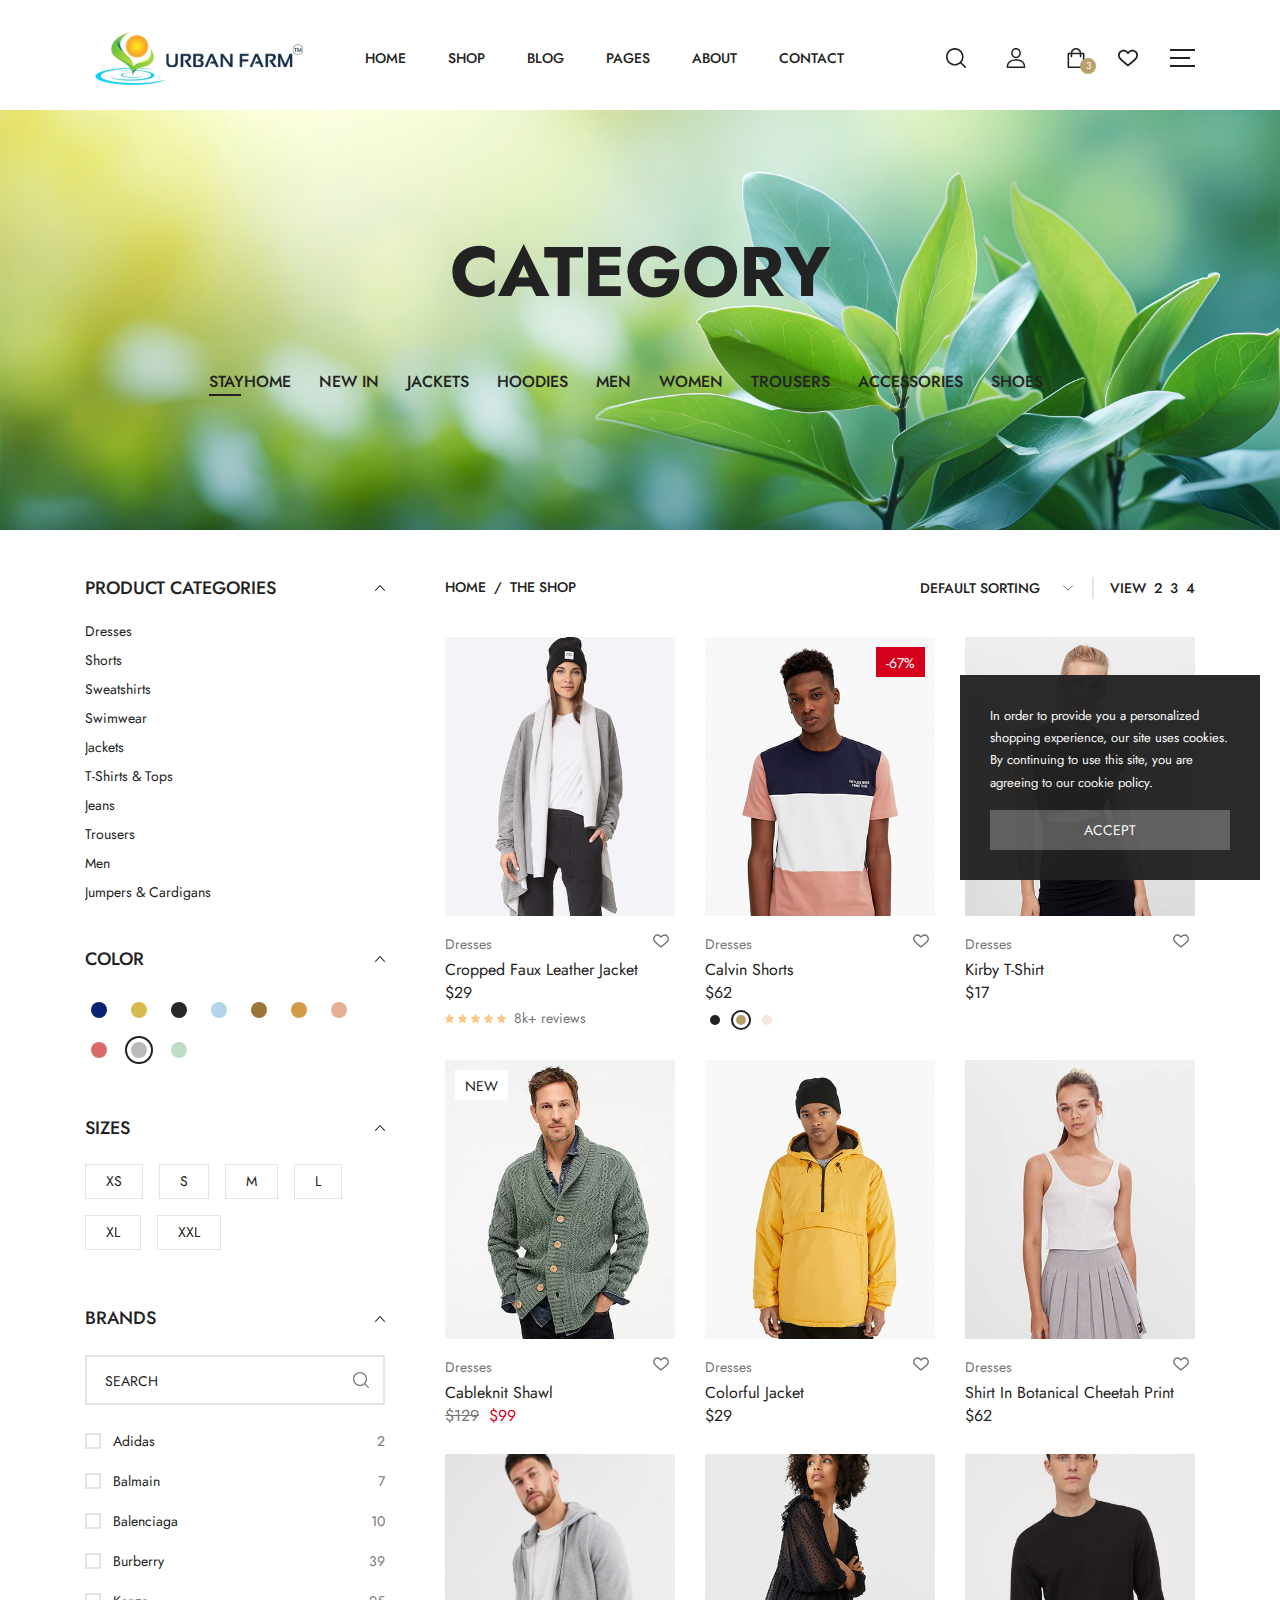
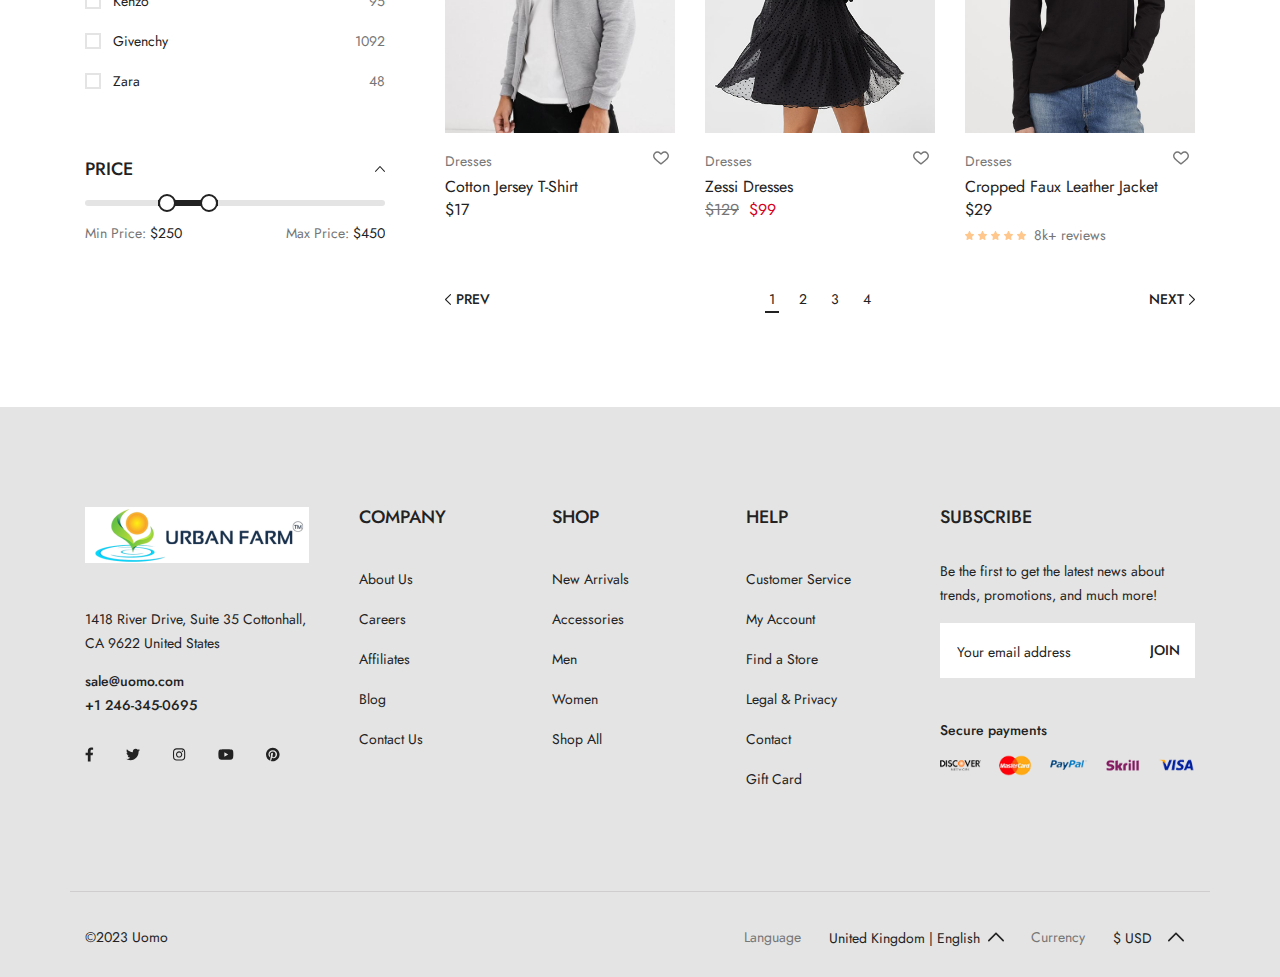
<file: category_page.html>
<!DOCTYPE html>
<html dir="ltr" lang="zxx">

<!-- Mirrored from uomo-html.flexkitux.com/Demo2/shop2.html by HTTrack Website Copier/3.x [XR&CO'2014], Sun, 28 Jan 2024 11:03:39 GMT -->

<head>

  <meta http-equiv="content-type" content="text/html; charset=utf-8">
  <meta name="author" content="flexkit">

  <link rel="shortcut icon" href="../images/favicon.ico" type="image/x-icon">
  <link rel="preconnect" href="https://fonts.gstatic.com/">

  <!-- Fonts -->
  <link
    href="https://fonts.googleapis.com/css2?family=Jost:ital,wght@0,200;0,300;0,400;0,500;0,600;0,700;0,800;0,900;1,200;1,300;1,400;1,500;1,600;1,700;1,800;1,900&amp;display=swap"
    rel="stylesheet">
  <link href="https://fonts.googleapis.com/css2?family=Allura&amp;display=swap" rel="stylesheet">

  <!-- Stylesheets -->
  <link rel="stylesheet" href="css/plugins/swiper.min.css" type="text/css">
  <link rel="stylesheet" href="css/style.css" type="text/css">


  <meta name="viewport" content="width=device-width, initial-scale=1">
  <!--[if lt IE 9]>
    <script src="http://css3-mediaqueries-js.googlecode.com/svn/trunk/css3-mediaqueries.js"></script>
  <![endif]-->

  <!-- Document Title -->
  <title>Uomo | Modern & Multipurpose eCommerce HTML5 Template</title>

</head>


<body>
  <svg class="d-none">
    <symbol id="icon_nav" viewBox="0 0 25 18">
      <rect width="25" height="2" />
      <rect y="8" width="20" height="2" />
      <rect y="16" width="25" height="2" />
    </symbol>
    <symbol id="icon_facebook" viewBox="0 0 9 15">
      <path
        d="M7.62891 8.31543L8.01172 5.7998H5.57812V4.15918C5.57812 3.44824 5.90625 2.79199 7 2.79199H8.12109V0.631836C8.12109 0.631836 7.10938 0.44043 6.15234 0.44043C4.15625 0.44043 2.84375 1.6709 2.84375 3.8584V5.7998H0.601562V8.31543H2.84375V14.4404H5.57812V8.31543H7.62891Z" />
    </symbol>
    <symbol id="icon_twitter" viewBox="0 0 14 13">
      <path
        d="M12.5508 3.59668C13.0977 3.18652 13.5898 2.69434 13.9727 2.12012C13.4805 2.33887 12.9062 2.50293 12.332 2.55762C12.9336 2.20215 13.3711 1.65527 13.5898 0.97168C13.043 1.2998 12.4141 1.5459 11.7852 1.68262C11.2383 1.1084 10.5 0.780273 9.67969 0.780273C8.09375 0.780273 6.80859 2.06543 6.80859 3.65137C6.80859 3.87012 6.83594 4.08887 6.89062 4.30762C4.51172 4.1709 2.37891 3.02246 0.957031 1.2998C0.710938 1.70996 0.574219 2.20215 0.574219 2.74902C0.574219 3.7334 1.06641 4.6084 1.85938 5.12793C1.39453 5.10059 0.929688 4.99121 0.546875 4.77246V4.7998C0.546875 6.19434 1.53125 7.34277 2.84375 7.61621C2.625 7.6709 2.35156 7.72559 2.10547 7.72559C1.91406 7.72559 1.75 7.69824 1.55859 7.6709C1.91406 8.81934 2.98047 9.63965 4.23828 9.66699C3.25391 10.4326 2.02344 10.8975 0.683594 10.8975C0.4375 10.8975 0.21875 10.8701 0 10.8428C1.25781 11.6631 2.76172 12.1279 4.40234 12.1279C9.67969 12.1279 12.5508 7.78027 12.5508 3.97949C12.5508 3.84277 12.5508 3.7334 12.5508 3.59668Z" />
    </symbol>
    <symbol id="icon_instagram" viewBox="0 0 14 13">
      <path
        d="M7.125 3.2959C5.375 3.2959 3.98047 4.71777 3.98047 6.44043C3.98047 8.19043 5.375 9.58496 7.125 9.58496C8.84766 9.58496 10.2695 8.19043 10.2695 6.44043C10.2695 4.71777 8.84766 3.2959 7.125 3.2959ZM7.125 8.49121C6.00391 8.49121 5.07422 7.58887 5.07422 6.44043C5.07422 5.31934 5.97656 4.41699 7.125 4.41699C8.24609 4.41699 9.14844 5.31934 9.14844 6.44043C9.14844 7.58887 8.24609 8.49121 7.125 8.49121ZM11.1172 3.18652C11.1172 2.77637 10.7891 2.44824 10.3789 2.44824C9.96875 2.44824 9.64062 2.77637 9.64062 3.18652C9.64062 3.59668 9.96875 3.9248 10.3789 3.9248C10.7891 3.9248 11.1172 3.59668 11.1172 3.18652ZM13.1953 3.9248C13.1406 2.94043 12.9219 2.06543 12.2109 1.35449C11.5 0.643555 10.625 0.424805 9.64062 0.370117C8.62891 0.31543 5.59375 0.31543 4.58203 0.370117C3.59766 0.424805 2.75 0.643555 2.01172 1.35449C1.30078 2.06543 1.08203 2.94043 1.02734 3.9248C0.972656 4.93652 0.972656 7.97168 1.02734 8.9834C1.08203 9.96777 1.30078 10.8154 2.01172 11.5537C2.75 12.2646 3.59766 12.4834 4.58203 12.5381C5.59375 12.5928 8.62891 12.5928 9.64062 12.5381C10.625 12.4834 11.5 12.2646 12.2109 11.5537C12.9219 10.8154 13.1406 9.96777 13.1953 8.9834C13.25 7.97168 13.25 4.93652 13.1953 3.9248ZM11.8828 10.0498C11.6914 10.5967 11.2539 11.0068 10.7344 11.2256C9.91406 11.5537 8 11.4717 7.125 11.4717C6.22266 11.4717 4.30859 11.5537 3.51562 11.2256C2.96875 11.0068 2.55859 10.5967 2.33984 10.0498C2.01172 9.25684 2.09375 7.34277 2.09375 6.44043C2.09375 5.56543 2.01172 3.65137 2.33984 2.83105C2.55859 2.31152 2.96875 1.90137 3.51562 1.68262C4.30859 1.35449 6.22266 1.43652 7.125 1.43652C8 1.43652 9.91406 1.35449 10.7344 1.68262C11.2539 1.87402 11.6641 2.31152 11.8828 2.83105C12.2109 3.65137 12.1289 5.56543 12.1289 6.44043C12.1289 7.34277 12.2109 9.25684 11.8828 10.0498Z" />
    </symbol>
    <symbol id="icon_youtube" viewBox="0 0 16 11">
      <path
        d="M15.0117 1.8584C14.8477 1.20215 14.3281 0.682617 13.6992 0.518555C12.5234 0.19043 7.875 0.19043 7.875 0.19043C7.875 0.19043 3.19922 0.19043 2.02344 0.518555C1.39453 0.682617 0.875 1.20215 0.710938 1.8584C0.382812 3.00684 0.382812 5.46777 0.382812 5.46777C0.382812 5.46777 0.382812 7.90137 0.710938 9.07715C0.875 9.7334 1.39453 10.2256 2.02344 10.3896C3.19922 10.6904 7.875 10.6904 7.875 10.6904C7.875 10.6904 12.5234 10.6904 13.6992 10.3896C14.3281 10.2256 14.8477 9.7334 15.0117 9.07715C15.3398 7.90137 15.3398 5.46777 15.3398 5.46777C15.3398 5.46777 15.3398 3.00684 15.0117 1.8584ZM6.34375 7.68262V3.25293L10.2266 5.46777L6.34375 7.68262Z" />
    </symbol>
    <symbol id="icon_pinterest" viewBox="0 0 14 15">
      <path
        d="M13.5625 7.44043C13.5625 3.69434 10.5273 0.65918 6.78125 0.65918C3.03516 0.65918 0 3.69434 0 7.44043C0 10.3389 1.77734 12.7725 4.29297 13.7568C4.23828 13.2373 4.18359 12.417 4.32031 11.8154C4.45703 11.2959 5.11328 8.45215 5.11328 8.45215C5.11328 8.45215 4.92188 8.04199 4.92188 7.44043C4.92188 6.51074 5.46875 5.7998 6.15234 5.7998C6.72656 5.7998 7 6.2373 7 6.75684C7 7.33105 6.61719 8.20605 6.42578 9.02637C6.28906 9.68262 6.78125 10.2295 7.4375 10.2295C8.64062 10.2295 9.57031 8.97168 9.57031 7.13965C9.57031 5.49902 8.39453 4.37793 6.75391 4.37793C4.8125 4.37793 3.69141 5.82715 3.69141 7.30371C3.69141 7.90527 3.91016 8.53418 4.18359 8.8623C4.23828 8.91699 4.23828 8.99902 4.23828 9.05371C4.18359 9.27246 4.04688 9.7373 4.04688 9.81934C4.01953 9.95605 3.9375 9.9834 3.80078 9.92871C2.95312 9.51855 2.43359 8.28809 2.43359 7.27637C2.43359 5.14355 3.99219 3.1748 6.91797 3.1748C9.26953 3.1748 11.1016 4.87012 11.1016 7.1123C11.1016 9.43652 9.625 11.3232 7.57422 11.3232C6.89062 11.3232 6.23438 10.9678 6.01562 10.5303C6.01562 10.5303 5.6875 11.8428 5.60547 12.1436C5.44141 12.7451 5.03125 13.4834 4.75781 13.9209C5.38672 14.1396 6.07031 14.2217 6.78125 14.2217C10.5273 14.2217 13.5625 11.1865 13.5625 7.44043Z" />
    </symbol>
    <symbol id="icon_search" viewBox="0 0 20 20">
      <g clip-path="url(#clip0_6_7)">
        <path
          d="M8.80758 0C3.95121 0 0 3.95121 0 8.80758C0 13.6642 3.95121 17.6152 8.80758 17.6152C13.6642 17.6152 17.6152 13.6642 17.6152 8.80758C17.6152 3.95121 13.6642 0 8.80758 0ZM8.80758 15.9892C4.84769 15.9892 1.62602 12.7675 1.62602 8.80762C1.62602 4.84773 4.84769 1.62602 8.80758 1.62602C12.7675 1.62602 15.9891 4.84769 15.9891 8.80758C15.9891 12.7675 12.7675 15.9892 8.80758 15.9892Z"
          fill="currentColor" />
        <path
          d="M19.7618 18.6122L15.1006 13.9509C14.783 13.6333 14.2686 13.6333 13.951 13.9509C13.6334 14.2683 13.6334 14.7832 13.951 15.1005L18.6122 19.7618C18.771 19.9206 18.9789 20 19.187 20C19.3949 20 19.603 19.9206 19.7618 19.7618C20.0795 19.4444 20.0795 18.9295 19.7618 18.6122Z"
          fill="currentColor" />
      </g>
      <defs>
        <clipPath id="clip0_6_7">
          <rect width="20" height="20" fill="white" />
        </clipPath>
      </defs>
    </symbol>
    <symbol id="icon_user" viewBox="0 0 20 20">
      <g clip-path="url(#clip0_6_29)">
        <path
          d="M10 11.2652C3.99077 11.2652 0.681274 14.108 0.681274 19.2701C0.681274 19.6732 1.00803 20 1.4112 20H18.5888C18.992 20 19.3187 19.6732 19.3187 19.2701C19.3188 14.1083 16.0093 11.2652 10 11.2652ZM2.16768 18.5402C2.45479 14.6805 5.08616 12.7251 10 12.7251C14.9139 12.7251 17.5453 14.6805 17.8326 18.5402H2.16768Z"
          fill="currentColor" />
        <path
          d="M10 0C7.23969 0 5.1582 2.12336 5.1582 4.93895C5.1582 7.83699 7.33023 10.1944 10 10.1944C12.6698 10.1944 14.8419 7.83699 14.8419 4.93918C14.8419 2.12336 12.7604 0 10 0ZM10 8.7348C8.13508 8.7348 6.61805 7.03211 6.61805 4.93918C6.61805 2.92313 8.04043 1.45984 10 1.45984C11.9283 1.45984 13.382 2.95547 13.382 4.93918C13.382 7.03211 11.865 8.7348 10 8.7348Z"
          fill="currentColor" />
      </g>
      <defs>
        <clipPath id="clip0_6_29">
          <rect width="20" height="20" fill="white" />
        </clipPath>
      </defs>
    </symbol>
    <symbol id="icon_cart" viewBox="0 0 20 20">
      <path
        d="M17.6562 4.6875H15.2755C14.9652 2.05164 12.7179 0 10 0C7.28215 0 5.0348 2.05164 4.72445 4.6875H2.34375C1.91227 4.6875 1.5625 5.03727 1.5625 5.46875V19.2188C1.5625 19.6502 1.91227 20 2.34375 20H17.6562C18.0877 20 18.4375 19.6502 18.4375 19.2188V5.46875C18.4375 5.03727 18.0877 4.6875 17.6562 4.6875ZM10 1.5625C11.8548 1.5625 13.3992 2.91621 13.6976 4.6875H6.30238C6.60082 2.91621 8.14516 1.5625 10 1.5625ZM16.875 18.4375H3.125V6.25H4.6875V8.59375C4.6875 9.02523 5.03727 9.375 5.46875 9.375C5.90023 9.375 6.25 9.02523 6.25 8.59375V6.25H13.75V8.59375C13.75 9.02523 14.0998 9.375 14.5312 9.375C14.9627 9.375 15.3125 9.02523 15.3125 8.59375V6.25H16.875V18.4375Z"
        fill="currentColor" />
    </symbol>
    <symbol id="icon_heart" viewBox="0 0 20 20">
      <g clip-path="url(#clip0_6_54)">
        <path
          d="M18.3932 3.30806C16.218 1.13348 12.6795 1.13348 10.5049 3.30806L9.99983 3.81285L9.49504 3.30806C7.32046 1.13319 3.78163 1.13319 1.60706 3.30806C-0.523361 5.43848 -0.537195 8.81542 1.57498 11.1634C3.50142 13.3041 9.18304 17.929 9.4241 18.1248C9.58775 18.2578 9.78467 18.3226 9.9804 18.3226C9.98688 18.3226 9.99335 18.3226 9.99953 18.3223C10.202 18.3317 10.406 18.2622 10.575 18.1248C10.816 17.929 16.4982 13.3041 18.4253 11.1631C20.5371 8.81542 20.5233 5.43848 18.3932 3.30806ZM17.1125 9.98188C15.6105 11.6505 11.4818 15.0919 9.99953 16.3131C8.51724 15.0922 4.38944 11.6511 2.88773 9.98218C1.41427 8.34448 1.40044 6.01214 2.85564 4.55693C3.59885 3.81402 4.57488 3.44227 5.5509 3.44227C6.52693 3.44227 7.50295 3.81373 8.24616 4.55693L9.3564 5.66718C9.48856 5.79934 9.65516 5.87822 9.82999 5.90589C10.1137 5.96682 10.4216 5.88764 10.6424 5.66747L11.7532 4.55693C13.2399 3.07082 15.6582 3.07111 17.144 4.55693C18.5992 6.01214 18.5854 8.34448 17.1125 9.98188Z"
          fill="currentColor" />
      </g>
      <defs>
        <clipPath id="clip0_6_54">
          <rect width="20" height="20" fill="white" />
        </clipPath>
      </defs>
    </symbol>
    <symbol id="icon_star" viewBox="0 0 9 9">
      <path
        d="M4.0172 0.313075L2.91869 2.64013L0.460942 3.0145C0.0201949 3.08129 -0.15644 3.64899 0.163185 3.97415L1.94131 5.78447L1.52075 8.34177C1.44505 8.80402 1.91103 9.15026 2.30131 8.93408L4.5 7.72661L6.69869 8.93408C7.08897 9.14851 7.55495 8.80402 7.47925 8.34177L7.05869 5.78447L8.83682 3.97415C9.15644 3.64899 8.97981 3.08129 8.53906 3.0145L6.08131 2.64013L4.9828 0.313075C4.78598 -0.101718 4.2157 -0.10699 4.0172 0.313075Z" />
    </symbol>
    <symbol id="icon_next_sm" viewBox="0 0 7 11">
      <path
        d="M6.83968 5.89247C7.05344 5.67871 7.05344 5.32158 6.83968 5.10728L1.90756 0.162495C1.69106 -0.0540023 1.33996 -0.0540023 1.12401 0.162495C0.90751 0.378993 0.90751 0.730642 1.12401 0.94714L5.66434 5.50012L1.12346 10.0526C0.906962 10.2696 0.906962 10.6207 1.12346 10.8377C1.33996 11.0542 1.69106 11.0542 1.90701 10.8377L6.83968 5.89247Z"
        fill="currentColor" />
    </symbol>
    <symbol id="icon_prev_sm" viewBox="0 0 7 11">
      <path
        d="M0.160318 5.10778C-0.0534392 5.32153 -0.0534392 5.67866 0.160318 5.89297L5.09244 10.8377C5.30894 11.0542 5.66004 11.0542 5.87599 10.8377C6.09249 10.6213 6.09249 10.2696 5.87599 10.0531L1.33566 5.50012L5.87654 0.947687C6.09304 0.730642 6.09304 0.379541 5.87654 0.162495C5.66004 -0.0540027 5.30894 -0.0540027 5.09299 0.162495L0.160318 5.10778Z"
        fill="currentColor" />
    </symbol>
    <symbol id="icon_next_md" viewBox="0 0 25 25">
      <path
        d="M19.017 13.3923L7.77464 24.631C7.28133 25.123 6.48209 25.123 5.98753 24.631C5.49423 24.1389 5.49423 23.3397 5.98753 22.8476L16.3382 12.5007L5.98878 2.15376C5.49547 1.66169 5.49547 0.862455 5.98878 0.369148C6.48209 -0.122915 7.28257 -0.122915 7.77588 0.369148L19.0183 11.6078C19.5041 12.0948 19.5041 12.9066 19.017 13.3923Z"
        fill="currentColor" />
    </symbol>
    <symbol id="icon_prev_md" viewBox="0 0 25 25">
      <path
        d="M5.98293 11.6078L17.2253 0.369152C17.7186 -0.12291 18.5179 -0.12291 19.0124 0.369152C19.5057 0.861216 19.5057 1.66045 19.0124 2.15252L8.66176 12.4994L19.0112 22.8463C19.5045 23.3384 19.5045 24.1376 19.0112 24.631C18.5179 25.123 17.7174 25.123 17.2241 24.631L5.98168 13.3924C5.49595 12.9054 5.49595 12.0936 5.98293 11.6078Z"
        fill="currentColor" />
    </symbol>
    <symbol id="icon_shield" viewBox="0 0 52 52">
      <g clip-path="url(#clip0_23_87)">
        <path
          d="M48.0886 14.1089L48.0871 14.0684C48.0644 13.569 48.0494 13.0405 48.0402 12.4526C47.9978 9.58543 45.7186 7.21379 42.851 7.05352C36.8724 6.71987 32.2473 4.77035 28.2955 0.918523L28.2618 0.886388C26.9728 -0.295463 25.0285 -0.295463 23.7391 0.886388L23.7054 0.918523C19.7536 4.77035 15.1285 6.71987 9.14984 7.05391C6.28269 7.21379 4.00309 9.58543 3.96064 12.453C3.95192 13.037 3.93644 13.5654 3.91383 14.0684L3.91145 14.1625C3.79521 20.259 3.6508 27.8464 6.18906 34.7332C7.58475 38.5203 9.69851 41.8124 12.4712 44.5185C15.6292 47.6002 19.7655 50.0469 24.765 51.7901C24.9277 51.8468 25.0967 51.8928 25.2689 51.9274C25.5117 51.9758 25.7561 52 26.0004 52C26.2448 52 26.4896 51.9758 26.732 51.9274C26.9042 51.8928 27.0744 51.8464 27.2378 51.7893C32.2314 50.0429 36.3634 47.5951 39.5185 44.5137C42.2901 41.8068 44.4038 38.514 45.8007 34.726C48.3485 27.8186 48.2045 20.2169 48.0886 14.1089ZM42.9379 33.6704C40.2608 40.9289 34.7959 45.9138 26.2309 48.909C26.2004 48.9194 26.1679 48.9285 26.1341 48.9352C26.0457 48.9527 25.9556 48.9527 25.866 48.9348C25.8326 48.9281 25.8001 48.9194 25.7699 48.909C17.1959 45.9193 11.7274 40.9372 9.05224 33.6783C6.71274 27.3303 6.84525 20.3653 6.96228 14.2208L6.96308 14.1867C6.98688 13.6586 7.00275 13.1056 7.01148 12.4978C7.03052 11.2247 8.04456 10.1714 9.32004 10.1004C12.7033 9.91154 15.6756 9.25773 18.4067 8.10167C21.1342 6.94719 23.5566 5.31982 25.8116 3.12671C25.9263 3.02991 26.075 3.02951 26.1893 3.12671C28.4447 5.31982 30.8671 6.94719 33.5942 8.10167C36.3253 9.25773 39.2976 9.91154 42.6812 10.1004C43.9567 10.1714 44.9708 11.2247 44.9894 12.4982C44.9985 13.1092 45.0144 13.6622 45.0382 14.1867C45.1548 20.3383 45.2842 27.3088 42.9379 33.6704Z"
          fill="currentColor" />
        <path
          d="M25.9997 13.042C18.8538 13.042 13.0405 18.8557 13.0405 26.0011C13.0405 33.147 18.8538 38.9607 25.9997 38.9607C33.1451 38.9607 38.9588 33.147 38.9588 26.0011C38.9588 18.8557 33.1451 13.042 25.9997 13.042ZM25.9997 35.909C20.5363 35.909 16.0918 31.4645 16.0918 26.0011C16.0918 20.5378 20.5363 16.0932 25.9997 16.0932C31.4626 16.0932 35.9072 20.5378 35.9072 26.0011C35.9072 31.4645 31.4626 35.909 25.9997 35.909Z"
          fill="currentColor" />
        <path
          d="M29.7242 21.9775L23.7051 27.9966L22.0713 26.3629C21.4755 25.767 20.5094 25.767 19.9135 26.3629C19.318 26.9588 19.318 27.9248 19.9135 28.5203L22.6264 31.2332C22.9243 31.5311 23.3147 31.6799 23.7051 31.6799C24.0954 31.6799 24.4858 31.5311 24.7838 31.2332L31.882 24.1349C32.4775 23.539 32.4775 22.573 31.882 21.9775C31.2862 21.3812 30.3201 21.3812 29.7242 21.9775Z"
          fill="currentColor" />
      </g>
      <defs>
        <clipPath id="clip0_23_87">
          <rect width="52" height="52" fill="white" />
        </clipPath>
      </defs>
    </symbol>
    <symbol id="icon_headphone" viewBox="0 0 53 52">
      <path
        d="M53 28.4375C53 24.2062 49.9411 20.7319 46.0792 20.4368C45.6211 18.9222 44.3835 17.7338 42.824 17.3216C41.7841 8.93425 34.8423 2.53906 26.5 2.53906C18.1577 2.53906 11.2159 8.93425 10.1761 17.3216C8.61664 17.7338 7.3789 18.9221 6.92095 20.4368C6.7868 20.4471 6.65367 20.4612 6.52159 20.4791V10.5625C6.52159 9.72116 5.82638 9.03906 4.96885 9.03906C4.11133 9.03906 3.41612 9.72116 3.41612 10.5625V21.6984C1.36268 23.1288 0 25.6143 0 28.4375C0 32.6688 3.05889 36.1432 6.92085 36.4382C7.37746 37.948 8.60867 39.1334 10.1612 39.5492C10.8227 43.3268 14.1828 46.2109 18.2188 46.2109H18.5778C19.2275 48.098 21.0477 49.4609 23.1875 49.4609H29.8125C32.4952 49.4609 34.6777 47.3196 34.6777 44.6875C34.6777 42.0554 32.4952 39.9141 29.8125 39.9141H23.1875C21.0477 39.9141 19.2275 41.277 18.5778 43.1641H18.2188C15.8707 43.1641 13.8908 41.5903 13.3156 39.4615C15.1425 38.8432 16.459 37.1404 16.459 35.1406V21.7344C16.459 19.7276 15.1334 18.02 13.2966 17.4072C14.2665 10.6781 19.8332 5.58594 26.5 5.58594C33.1668 5.58594 38.7335 10.6781 39.7034 17.4072C37.8666 18.02 36.541 19.7276 36.541 21.7344V35.1406C36.541 37.6607 38.6307 39.7109 41.1992 39.7109H41.6133C43.7224 39.7109 45.5076 38.3281 46.0792 36.4382C49.9411 36.1432 53 32.6688 53 28.4375ZM23.1875 42.9609H29.8125C30.7829 42.9609 31.5723 43.7355 31.5723 44.6875C31.5723 45.6395 30.7829 46.4141 29.8125 46.4141H23.1875C22.2171 46.4141 21.4277 45.6395 21.4277 44.6875C21.4277 43.7355 22.2171 42.9609 23.1875 42.9609ZM3.10547 28.4375C3.10547 26.0216 4.7022 23.9415 6.72852 23.5334V33.3415C4.7022 32.9335 3.10547 30.8534 3.10547 28.4375ZM13.3535 35.1406C13.3535 35.9806 12.657 36.6641 11.8008 36.6641H11.3867C10.5305 36.6641 9.83398 35.9806 9.83398 35.1406C9.83398 30.252 9.83398 26.2535 9.83398 21.7344C9.83398 20.8944 10.5305 20.2109 11.3867 20.2109H11.8008C12.657 20.2109 13.3535 20.8944 13.3535 21.7344V35.1406ZM43.166 35.1406C43.166 35.9806 42.4695 36.6641 41.6133 36.6641H41.1992C40.343 36.6641 39.6465 35.9806 39.6465 35.1406V21.7344C39.6465 20.8944 40.343 20.2109 41.1992 20.2109H41.6133C42.4695 20.2109 43.166 20.8944 43.166 21.7344V35.1406ZM46.2715 33.3416V23.5335C48.2978 23.9416 49.8945 26.0217 49.8945 28.4376C49.8945 30.8535 48.2978 32.9335 46.2715 33.3416Z"
        fill="currentColor" />
    </symbol>
    <symbol id="icon_shipping" viewBox="0 0 52 52">
      <path
        d="M47.125 43.875H43.875V21.125C43.875 20.2276 43.1475 19.5 42.25 19.5H33.3125H25.1875H17.875V7.3125C17.875 5.36027 17.1146 3.52402 15.7328 2.14104C14.3509 0.760398 12.5146 0 10.5625 0C6.53037 0 3.25 3.28037 3.25 7.3125C3.25 8.20991 3.97749 8.9375 4.875 8.9375C5.77251 8.9375 6.5 8.20991 6.5 7.3125C6.5 5.07244 8.32244 3.25 10.5625 3.25C11.6472 3.25 12.6676 3.6727 13.4347 4.43909C14.2023 5.20731 14.625 6.22781 14.625 7.3125V21.125V39.2057C11.8246 39.9291 9.75 42.4768 9.75 45.5C9.75 49.0841 12.6659 52 16.25 52C19.2732 52 21.8209 49.9254 22.5443 47.125H42.25H47.125C48.0225 47.125 48.75 46.3974 48.75 45.5C48.75 44.6026 48.0225 43.875 47.125 43.875ZM31.6875 22.75V26H26.8125V22.75H31.6875ZM16.25 48.75C14.4579 48.75 13 47.2921 13 45.5C13 43.7079 14.4579 42.25 16.25 42.25C18.0421 42.25 19.5 43.7079 19.5 45.5C19.5 47.2921 18.0421 48.75 16.25 48.75ZM22.5443 43.875C21.9552 41.5942 20.1558 39.7948 17.875 39.2057V22.75H23.5625V27.625C23.5625 28.5224 24.29 29.25 25.1875 29.25H33.3125C34.21 29.25 34.9375 28.5224 34.9375 27.625V22.75H40.625V43.875H22.5443Z"
        fill="currentColor" />
    </symbol>
    <symbol id="icon_home" viewBox="0 0 18 18">
      <g clip-path="url(#clip0_171_682)">
        <path
          d="M17.6977 8.0467L16.1771 6.66115V2.06683C16.1771 1.77451 15.9401 1.53748 15.6477 1.53748H11.9874C11.6951 1.53748 11.4581 1.77447 11.4581 2.06683V2.36123L9.62165 0.687897C9.26717 0.364846 8.73262 0.364881 8.37828 0.687862L0.302275 8.04673C0.0183538 8.30548 -0.0754781 8.70415 0.0632483 9.06236C0.20201 9.42057 0.539861 9.652 0.924012 9.652H2.21386V17.025C2.21386 17.3173 2.45085 17.5544 2.7432 17.5544H7.16983C7.46215 17.5544 7.69917 17.3174 7.69917 17.025V12.5483H10.3008V17.025C10.3008 17.3174 10.5378 17.5544 10.8301 17.5544H15.2566C15.5489 17.5544 15.7859 17.3174 15.7859 17.025V9.65204H17.076C17.4601 9.65204 17.798 9.42057 17.9368 9.0624C18.0755 8.70415 17.9817 8.30548 17.6977 8.0467ZM15.2566 8.59334C14.9642 8.59334 14.7272 8.83033 14.7272 9.12269V16.4957H11.3595V12.019C11.3595 11.7267 11.1225 11.4897 10.8301 11.4897H7.16983C6.8775 11.4897 6.64048 11.7266 6.64048 12.019V16.4957H3.27252V9.12269C3.27252 8.83037 3.03553 8.59334 2.74317 8.59334H1.27424L9.00002 1.55365L11.631 3.95099C11.7859 4.09218 12.0096 4.12857 12.2013 4.04395C12.3931 3.95922 12.5168 3.76931 12.5168 3.55971V2.59618H15.1184V6.89494C15.1184 7.0439 15.1811 7.1859 15.2913 7.28623L16.7257 8.59334H15.2566Z"
          fill="currentColor" />
      </g>
      <defs>
        <clipPath id="clip0_171_682">
          <rect width="18" height="18" fill="white" />
        </clipPath>
      </defs>
    </symbol>
    <symbol id="icon_hanger" viewBox="0 0 18 18">
      <g clip-path="url(#clip0_171_678)">
        <path
          d="M16.8037 12.0285L11.9362 9.10027C11.2525 8.68897 10.492 8.42791 9.70506 8.32972V7.59625C9.70506 7.18302 9.94168 6.79836 10.3225 6.59223C11.2687 6.08013 11.8258 5.09383 11.7763 4.01814C11.7108 2.59335 10.5588 1.43964 9.13226 1.37414C7.53307 1.30122 6.2246 2.5744 6.2246 4.14846C6.2246 4.53683 6.53949 4.85159 6.92772 4.85159C7.31609 4.85159 7.63085 4.53683 7.63085 4.14846C7.63085 3.37008 8.2778 2.74249 9.06758 2.77888C9.76659 2.81101 10.3394 3.38381 10.3715 4.08282C10.3961 4.61483 10.1208 5.10249 9.65302 5.35558C8.81778 5.80767 8.29881 6.66625 8.29881 7.59625V8.32931C7.51521 8.42654 6.75743 8.6854 6.07559 9.09341L1.20123 12.0104H1.2011C0.461305 12.4532 0.000978114 13.2638 1.68088e-05 14.1261C-0.00149381 15.4906 1.1014 16.5962 2.46604 16.5979L15.5281 16.6131H15.5311C16.8911 16.6131 17.9984 15.5074 18 14.147C18.001 13.2848 17.5426 12.4729 16.8037 12.0285ZM15.5311 15.2069C15.5307 15.2069 15.5302 15.2069 15.5299 15.2069L2.46782 15.1916C1.8817 15.191 1.40558 14.7137 1.40627 14.1278C1.40668 13.7566 1.60484 13.4076 1.92331 13.217H1.92317L6.79767 10.3001C8.15613 9.48713 9.85324 9.48837 11.2113 10.3052L16.0789 13.2335C16.3968 13.4248 16.5942 13.7743 16.5938 14.1453C16.5931 14.7309 16.1165 15.2069 15.5311 15.2069Z"
          fill="currentColor" />
      </g>
      <defs>
        <clipPath id="clip0_171_678">
          <rect width="18" height="18" fill="white" />
        </clipPath>
      </defs>
    </symbol>
    <symbol id="icon_sharing" viewBox="0 0 16 19">
      <path
        d="M12.8 11.8044C11.9413 11.8044 11.1606 12.1445 10.5853 12.6969L7.16295 10.5766C7.35822 10.1241 7.46667 9.6256 7.46667 9.10222C7.46667 8.57885 7.35822 8.08039 7.16292 7.62788L10.5853 5.50759C11.1606 6.05995 11.9413 6.4 12.8 6.4C14.5645 6.4 16 4.96448 16 3.2C16 1.43552 14.5645 0 12.8 0C11.0355 0 9.6 1.43552 9.6 3.2C9.6 3.72092 9.72519 4.21316 9.94695 4.64825L6.60469 6.71893C5.91932 5.89461 4.88661 5.36889 3.73333 5.36889C1.67477 5.36889 0 7.04366 0 9.10222C0 11.1608 1.67477 12.8356 3.73333 12.8356C4.88661 12.8356 5.91932 12.3098 6.60469 11.4855L9.94695 13.5562C9.72519 13.9913 9.6 14.4835 9.6 15.0044C9.6 16.7689 11.0355 18.2044 12.8 18.2044C14.5645 18.2044 16 16.7689 16 15.0044C16 13.24 14.5645 11.8044 12.8 11.8044ZM12.8 1.06667C13.9763 1.06667 14.9333 2.02368 14.9333 3.2C14.9333 4.37632 13.9763 5.33333 12.8 5.33333C11.6237 5.33333 10.6667 4.37632 10.6667 3.2C10.6667 2.02368 11.6237 1.06667 12.8 1.06667ZM3.73333 11.7689C2.26293 11.7689 1.06667 10.5726 1.06667 9.10222C1.06667 7.63182 2.26293 6.43556 3.73333 6.43556C5.20373 6.43556 6.4 7.63182 6.4 9.10222C6.4 10.5726 5.20373 11.7689 3.73333 11.7689ZM12.8 17.1378C11.6237 17.1378 10.6667 16.1808 10.6667 15.0044C10.6667 13.8281 11.6237 12.8711 12.8 12.8711C13.9763 12.8711 14.9333 13.8281 14.9333 15.0044C14.9333 16.1808 13.9763 17.1378 12.8 17.1378Z"
        fill="currentColor" />
    </symbol>
    <symbol id="icon_close" viewBox="0 0 12 12">
      <path d="M0.311322 10.6261L10.9374 0L12 1.06261L1.37393 11.6887L0.311322 10.6261Z" fill="currentColor" />
      <path d="M1.06261 0.106781L11.6887 10.7329L10.6261 11.7955L0 1.16939L1.06261 0.106781Z" fill="currentColor" />
    </symbol>
    <symbol id="icon_view" viewBox="0 0 18 18">
      <path
        d="M17.6785 8.58827C17.5212 8.38709 13.7733 3.6604 9.00022 3.6604C4.22675 3.6604 0.478773 8.38709 0.321484 8.58827L0 8.99976L0.321484 9.41125C0.478773 9.61243 4.22675 14.3393 9.00022 14.3393C13.7733 14.3393 17.5212 9.61243 17.6785 9.41125L18 8.99976L17.6785 8.58827ZM9.00022 13.0028C5.64324 13.0028 2.71312 10.0963 1.72773 8.99998C2.71357 7.90341 5.64346 4.99736 9.00022 4.99736C12.3568 4.99736 15.2869 7.90364 16.2725 8.99998C15.2864 10.0965 12.3565 13.0028 9.00022 13.0028Z"
        fill="currentColor" />
      <path
        d="M9.00007 5.34314C6.98339 5.34314 5.34277 6.98353 5.34277 8.99999C5.34277 11.0169 6.98339 12.6575 9.00007 12.6575C11.0168 12.6575 12.6574 11.0169 12.6574 8.99999C12.6574 6.98353 11.0168 5.34314 9.00007 5.34314ZM9.00007 11.3206C7.72038 11.3206 6.67951 10.2795 6.67951 8.99977C6.67951 7.72052 7.72038 6.67965 9.00007 6.67965C10.2796 6.67965 11.3206 7.72052 11.3206 8.99977C11.3206 10.2795 10.2796 11.3206 9.00007 11.3206Z"
        fill="currentColor" />
    </symbol>
    <symbol id="icon_gift" viewBox="0 0 45 45">
      <g clip-path="url(#clip0_103_552)">
        <path
          d="M42.3288 13.1443L40.0744 6.95021C39.3286 4.90095 37.0545 3.84037 35.0053 4.58648L30.8603 6.09521C30.867 6.05469 30.8739 6.01417 30.8797 5.9733C31.1516 4.06194 30.3512 2.21668 28.7391 1.03736C27.2149 -0.0777035 25.2643 -0.309207 23.5216 0.417824C21.7787 1.14494 20.5711 2.69393 20.2922 4.55501L19.7 8.37447L16.6377 5.66753C15.2227 4.41676 13.302 4.00613 11.4996 4.56969C7.53123 5.80983 6.44534 10.8941 9.52248 13.6558C9.57777 13.7054 9.63419 13.7532 9.69115 13.8003L5.27359 15.4082C3.21985 16.1557 2.16217 18.423 2.90995 20.4772L5.16443 26.6713L7.97183 25.6558V41.0451C7.97183 43.2258 9.72841 45.0001 11.9092 45.0001C12.2951 45.0001 37.4585 45.0001 38.2757 45.0001C40.4565 45.0001 42.2307 43.2259 42.2307 41.0451V21.0944C41.3836 21.0944 20.4865 21.0944 20.4865 21.0944L42.3288 13.1443ZM35.9071 7.06411C36.59 6.81556 37.3482 7.16897 37.5967 7.85205L38.9495 11.5685L26.5613 16.0775L24.7578 11.1222L35.9071 7.06411ZM22.8987 4.95228C23.0405 4.00534 23.6529 3.21995 24.5366 2.85125C25.4121 2.48598 26.4021 2.5947 27.1823 3.16537C28.9536 4.46123 28.5289 6.94353 26.5088 7.67908C26.1701 7.80231 23.9626 8.60589 23.8559 8.64465L22.2347 9.23466L22.8987 4.95228ZM22.28 12.024L24.0835 16.9791C23.217 17.2946 22.4724 17.5655 21.6059 17.881L19.8023 12.9257L22.28 12.024ZM12.2859 7.08609C13.1885 6.80413 14.1647 7.00048 14.8914 7.64278L18.3086 10.6636C17.3172 11.0245 14.9729 11.8777 14.0221 12.2236C13.065 12.5718 12.0413 12.3736 11.2835 11.6933C9.69774 10.2702 10.3022 7.70607 12.2859 7.08609ZM6.74013 23.2918L5.38741 19.5753C5.13815 18.8909 5.4905 18.1348 6.17535 17.8855L17.3247 13.8275L19.1282 18.7827L6.74013 23.2918ZM29.0473 23.7311H39.6115V41.0451C39.6115 41.772 39.0025 42.3634 38.2756 42.3634H29.0473V23.7311ZM23.774 23.7311H26.4282V42.3634H23.774V23.7311ZM21.1549 23.7311V42.3634H11.9091C11.1821 42.3634 10.5907 41.7719 10.5907 41.045V24.6961L13.242 23.7311H21.1549Z"
          fill="currentColor" />
      </g>
      <defs>
        <clipPath id="clip0_103_552">
          <rect width="45" height="45" fill="white" />
        </clipPath>
      </defs>
    </symbol>
    <symbol id="icon_degree" viewBox="0 0 40 30">
      <path
        d="M25.1785 26.2222C24.5971 26.2222 24.0926 25.7901 24.0173 25.1984C23.9358 24.5563 24.3899 23.9697 25.0317 23.8879C28.7347 23.4161 32.0507 22.4127 34.3688 21.062C36.4889 19.8269 37.6562 18.3749 37.6562 16.9736C37.6562 15.4291 36.2902 14.1653 35.144 13.3767C34.6109 13.0099 34.476 12.2806 34.8428 11.7471C35.2096 11.214 35.9393 11.0791 36.4724 11.4459C38.7802 13.0334 40 14.9447 40 16.9739C40 19.2767 38.461 21.3907 35.549 23.0871C32.9278 24.6142 29.3936 25.6952 25.328 26.2131C25.2776 26.2192 25.2276 26.2222 25.1785 26.2222Z"
        fill="currentColor" />
      <path
        d="M19.7144 24.5435L16.5894 21.4185C16.1316 20.9607 15.3897 20.9607 14.932 21.4185C14.4745 21.8759 14.4745 22.6181 14.932 23.0756L15.8451 23.9887C12.3441 23.627 9.16353 22.8119 6.70076 21.6275C3.93189 20.296 2.34375 18.5996 2.34375 16.9736C2.34375 15.5945 3.48084 14.1611 5.54536 12.9373C6.1023 12.6074 6.28602 11.8884 5.95613 11.3318C5.62592 10.7749 4.90693 10.5911 4.35029 10.921C0.754701 13.0524 0 15.3888 0 16.9736C0 19.5737 2.01905 21.9767 5.68513 23.74C8.53059 25.1081 12.2113 26.0245 16.2213 26.3791L14.932 27.6685C14.4745 28.126 14.4745 28.8681 14.932 29.3259C15.1609 29.5545 15.4608 29.6689 15.7608 29.6689C16.0605 29.6689 16.3605 29.5545 16.5894 29.3259L19.7144 26.2009C20.1718 25.7431 20.1718 25.0009 19.7144 24.5435Z"
        fill="currentColor" />
      <path
        d="M12.2756 14.6268V14.3448C12.2756 13.3502 11.6668 13.1574 10.8504 13.1574C10.3456 13.1574 10.1824 12.7121 10.1824 12.2669C10.1824 11.8213 10.3456 11.3761 10.8504 11.3761C11.4144 11.3761 12.0082 11.3019 12.0082 10.0995C12.0082 9.23861 11.5184 9.03078 10.9096 9.03078C10.1824 9.03078 9.81128 9.209 9.81128 9.78792C9.81128 10.2924 9.5885 10.6339 8.7276 10.6339C7.65887 10.6339 7.52551 10.4111 7.52551 9.69851C7.52551 8.54097 8.35651 7.04164 10.9096 7.04164C12.795 7.04164 14.2199 7.72432 14.2199 9.72841C14.2199 10.8118 13.8192 11.8213 13.077 12.1628C13.9528 12.4893 14.591 13.1424 14.591 14.3448V14.6268C14.591 17.0612 12.9137 17.9816 10.8355 17.9816C8.28235 17.9816 7.30273 16.4231 7.30273 15.1761C7.30273 14.5081 7.58472 14.3299 8.40106 14.3299C9.35108 14.3299 9.5885 14.5377 9.5885 15.102C9.5885 15.7996 10.2419 15.9629 10.9096 15.9629C11.9191 15.9629 12.2756 15.5918 12.2756 14.6268Z"
        fill="currentColor" />
      <path
        d="M23.5991 14.3448V14.4785C23.5991 17.0316 22.0106 17.9816 19.9623 17.9816C17.9139 17.9816 16.3105 17.0316 16.3105 14.4785V10.5448C16.3105 7.99165 17.9582 7.04164 20.096 7.04164C22.6045 7.04164 23.5991 8.60018 23.5991 9.83217C23.5991 10.5448 23.2576 10.7672 22.5154 10.7672C21.8773 10.7672 21.313 10.604 21.313 9.92128C21.313 9.35732 20.7194 9.06038 20.0218 9.06038C19.1459 9.06038 18.6262 9.52059 18.6262 10.5448V11.8805C19.1014 11.3611 19.7694 11.2274 20.482 11.2274C22.1739 11.2274 23.5991 11.9696 23.5991 14.3448ZM18.6262 14.6418C18.6262 15.6659 19.131 16.1112 19.9623 16.1112C20.7936 16.1112 21.2834 15.6659 21.2834 14.6418V14.5081C21.2834 13.4244 20.7936 13.0088 19.9473 13.0088C19.1459 13.0088 18.6262 13.3948 18.6262 14.3744V14.6418Z"
        fill="currentColor" />
      <path
        d="M25.3926 14.4785V10.5448C25.3926 7.99165 26.9807 7.04164 29.0294 7.04164C31.0777 7.04164 32.6808 7.99165 32.6808 10.5448V14.4785C32.6808 17.0316 31.0777 17.9816 29.0294 17.9816C26.9807 17.9816 25.3926 17.0316 25.3926 14.4785ZM30.3651 10.5448C30.3651 9.52059 29.8607 9.06038 29.0294 9.06038C28.1981 9.06038 27.7083 9.52059 27.7083 10.5448V14.4785C27.7083 15.5027 28.1981 15.9629 29.0294 15.9629C29.8607 15.9629 30.3651 15.5027 30.3651 14.4785V10.5448Z"
        fill="currentColor" />
      <path
        d="M35.5 7.03126C33.5612 7.03126 31.9844 5.45411 31.9844 3.51563C31.9844 1.57715 33.5612 0 35.5 0C37.4385 0 39.0156 1.57715 39.0156 3.51563C39.0156 5.45411 37.4385 7.03126 35.5 7.03126ZM35.5 2.34375C34.8536 2.34375 34.3281 2.86957 34.3281 3.51563C34.3281 4.16199 34.8536 4.68751 35.5 4.68751C36.1461 4.68751 36.6719 4.16199 36.6719 3.51563C36.6719 2.86957 36.1461 2.34375 35.5 2.34375Z"
        fill="currentColor" />
    </symbol>
    <symbol id="icon_play" viewBox="0 0 16 20">
      <path
        d="M15.4465 9.04281C15.4206 8.99101 15.3947 8.9651 15.3688 8.9392C15.317 8.86149 15.2652 8.80968 15.1875 8.73197C15.1098 8.65426 15.0062 8.57655 14.9285 8.52474L8.99656 4.43198L3.03874 0.313318C2.65019 0.0283787 2.15802 -0.0493319 1.71766 0.0283788C1.2773 0.106089 0.862847 0.365125 0.603811 0.753678C0.500197 0.909099 0.422487 1.06452 0.370679 1.21994C0.318872 1.34946 0.292969 1.47898 0.292969 1.6344C0.292969 1.6603 0.292969 1.71211 0.292969 1.73801V10.0012V18.2386C0.292969 18.7307 0.500197 19.1711 0.81104 19.4819C1.09598 19.7928 1.53634 20 2.02851 20C2.23573 20 2.44296 19.9741 2.62429 19.8964C2.80561 19.8446 2.96103 19.741 3.11646 19.6115L8.99656 15.5446L14.9026 11.4518C14.9285 11.4259 14.9803 11.4 15.0062 11.3741C15.3688 11.0892 15.602 10.7006 15.6797 10.2862C15.7574 9.87173 15.6797 9.40546 15.4465 9.04281ZM14.1514 10.3639L8.19355 14.4826L2.33935 18.5235C2.31345 18.5235 2.28754 18.5494 2.28754 18.5494C2.26164 18.5753 2.20983 18.6012 2.15802 18.6271C2.10622 18.653 2.08031 18.653 2.02851 18.653C1.92489 18.653 1.82128 18.6012 1.74357 18.5494C1.66586 18.4717 1.63995 18.3681 1.63995 18.2645V10.0012H1.61405V1.84163C1.61405 1.81572 1.61405 1.78982 1.61405 1.76392V1.73801C1.61405 1.71211 1.61405 1.68621 1.63995 1.6603C1.63995 1.6344 1.66586 1.6085 1.66586 1.58259C1.69176 1.55669 1.69176 1.55669 1.69176 1.53078C1.74357 1.45307 1.84718 1.40127 1.92489 1.40127C2.02851 1.37536 2.10622 1.40127 2.20983 1.45307C2.23573 1.47898 2.26164 1.47898 2.28754 1.50488L8.19355 5.59764L14.1255 9.6904C14.1514 9.71631 14.1773 9.71631 14.1773 9.74221C14.2032 9.76811 14.2032 9.79402 14.2291 9.79402C14.2809 9.89763 14.3068 10.0012 14.3068 10.1049C14.2809 10.2085 14.2291 10.3121 14.1514 10.3639Z"
        fill="currentColor" />
    </symbol>
    <symbol id="icon_pause" viewBox="0 0 14 22">
      <path
        d="M1 20.7391V1.26087C1 1.1168 1.1168 1 1.26087 1C1.40494 1 1.52174 1.1168 1.52174 1.26087V20.7391C1.52174 20.8832 1.40494 21 1.26087 21C1.1168 21 1 20.8832 1 20.7391Z"
        stroke="currentColor" />
      <path
        d="M12.4785 20.7391V1.26087C12.4785 1.1168 12.5953 1 12.7394 1C12.8835 1 13.0003 1.1168 13.0003 1.26087V20.7391C13.0003 20.8832 12.8835 21 12.7394 21C12.5953 21 12.4785 20.8832 12.4785 20.7391Z"
        stroke="currentColor" />
    </symbol>
    <symbol id="icon_zoom" viewBox="0 0 16 16">
      <path
        d="M11.0769 0V1.23077H12.6769C13.2374 1.23215 13.7909 1.10588 14.2954 0.861538L14.3692 0.824615L0.830769 14.3631V14.3262C1.08665 13.8223 1.2235 13.2665 1.23077 12.7015V11.0769H0V16H4.92308V14.7692H3.29846C2.75388 14.7685 2.21592 14.8883 1.72308 15.12L1.65538 15.1508L15.1938 1.61231V1.67385C14.9257 2.183 14.7803 2.74777 14.7692 3.32308V4.92308H16V0H11.0769Z"
        fill="currentColor" />
      <path
        d="M7.13846 6.33231L1.66154 0.855385H1.69846C2.19308 1.09735 2.73554 1.22558 3.28615 1.23077H4.92308V0H0V4.92308H1.23077V3.28615C1.23065 2.74827 1.11308 2.21692 0.886154 1.72923L0.855385 1.66154L6.33231 7.13846L7.13846 6.33231Z"
        fill="currentColor" />
      <path
        d="M14.7692 11.0769V12.72C14.7693 13.2579 14.8869 13.7893 15.1138 14.2769L15.1384 14.3262L9.66767 8.85541L8.86151 9.66156L14.3323 15.1323H14.283C13.7949 14.8982 13.2613 14.7742 12.72 14.7693H11.0769V16H16V11.0769H14.7692Z"
        fill="currentColor" />
    </symbol>
    <symbol id="icon_filter" viewBox="0 0 14 10">
      <path
        d="M5.44444 9.66664H8.55556V8.11109H5.44444V9.66664ZM0 0.333313V1.88887H14V0.333313H0ZM2.33333 5.77776H11.6667V4.2222H2.33333V5.77776Z"
        fill="currentColor" />
    </symbol>
  </svg>
  <!-- Mobile Header -->
  <div class="header-mobile header_sticky">
    <div class="container d-flex align-items-center h-100">
      <a class="mobile-nav-activator d-block position-relative" href="#">
        <svg class="nav-icon" width="25" height="18" viewBox="0 0 25 18" xmlns="http://www.w3.org/2000/svg">
          <use href="#icon_nav" />
        </svg>
        <span class="btn-close-lg position-absolute top-0 start-0 w-100"></span>
      </a>

      <div class="logo">
        <a href="../index.html">
          <img src="../images/logo.png" alt="Uomo" class="logo__image d-block">
        </a>
      </div><!-- /.logo -->

      <a href="#" class="header-tools__item header-tools__cart js-open-aside" data-aside="cartDrawer">
        <svg class="d-block" width="20" height="20" viewBox="0 0 20 20" fill="none" xmlns="http://www.w3.org/2000/svg">
          <use href="#icon_cart" />
        </svg>
        <span class="cart-amount d-block position-absolute js-cart-items-count">3</span>
      </a>
    </div><!-- /.container -->

    <nav
      class="header-mobile__navigation navigation d-flex flex-column w-100 position-absolute top-100 bg-body overflow-auto">
      <div class="container">
        <form action="https://uomo-html.flexkitux.com/Demo2/search.html" method="GET"
          class="search-field position-relative mt-4 mb-3">
          <div class="position-relative">
            <input class="search-field__input w-100 border rounded-1" type="text" name="search-keyword"
              placeholder="Search products">
            <button class="btn-icon search-popup__submit pb-0 me-2" type="submit">
              <svg class="d-block" width="20" height="20" viewBox="0 0 20 20" fill="none"
                xmlns="http://www.w3.org/2000/svg">
                <use href="#icon_search" />
              </svg>
            </button>
            <button class="btn-icon btn-close-lg search-popup__reset pb-0 me-2" type="reset"></button>
          </div>

          <div class="position-absolute start-0 top-100 m-0 w-100">
            <div class="search-result"></div>
          </div>
        </form><!-- /.header-search -->
      </div><!-- /.container -->

      <div class="container">
        <div class="overflow-hidden">
          <ul class="navigation__list list-unstyled position-relative">
            <li class="navigation__item">
              <a href="#" class="navigation__link js-nav-right d-flex align-items-center">Home<svg class="ms-auto"
                  width="7" height="11" viewBox="0 0 7 11" xmlns="http://www.w3.org/2000/svg">
                  <use href="#icon_next_sm" />
                </svg></a>
              <div class="sub-menu position-absolute top-0 start-100 w-100 d-none">
                <a href="#" class="navigation__link js-nav-left d-flex align-items-center border-bottom mb-2"><svg
                    class="me-2" width="7" height="11" viewBox="0 0 7 11" xmlns="http://www.w3.org/2000/svg">
                    <use href="#icon_prev_sm" />
                  </svg>Home</a>
                <ul class="list-unstyled">
                  <li class="sub-menu__item"><a href="../Demo1/index.html" class="menu-link menu-link_us-s">Home 1</a>
                  </li>
                  <li class="sub-menu__item"><a href="index.html" class="menu-link menu-link_us-s">Home 2</a></li>
                  <li class="sub-menu__item"><a href="../Demo3/index.html" class="menu-link menu-link_us-s">Home 3</a>
                  </li>
                  <li class="sub-menu__item"><a href="../Demo4/index.html" class="menu-link menu-link_us-s">Home 4</a>
                  </li>
                  <li class="sub-menu__item"><a href="../Demo5/index.html" class="menu-link menu-link_us-s">Home 5</a>
                  </li>
                  <li class="sub-menu__item"><a href="../Demo6/index.html" class="menu-link menu-link_us-s">Home 6</a>
                  </li>
                  <li class="sub-menu__item"><a href="../Demo7/index.html" class="menu-link menu-link_us-s">Home 7</a>
                  </li>
                  <li class="sub-menu__item"><a href="../Demo8/index.html" class="menu-link menu-link_us-s">Home 8</a>
                  </li>
                  <li class="sub-menu__item"><a href="../Demo9/index.html" class="menu-link menu-link_us-s">Home 9</a>
                  </li>
                  <li class="sub-menu__item"><a href="../Demo10/index.html" class="menu-link menu-link_us-s">Home 10</a>
                  </li>
                  <li class="sub-menu__item"><a href="../Demo11/index.html" class="menu-link menu-link_us-s">Home 11</a>
                  </li>
                  <li class="sub-menu__item"><a href="../Demo12/index.html" class="menu-link menu-link_us-s">Home 12</a>
                  </li>
                  <li class="sub-menu__item"><a href="../Demo13/index.html" class="menu-link menu-link_us-s">Home 13</a>
                  </li>
                  <li class="sub-menu__item"><a href="../Demo14/index.html" class="menu-link menu-link_us-s">Home 14</a>
                  </li>
                  <li class="sub-menu__item"><a href="../Demo15/index.html" class="menu-link menu-link_us-s">Home 15</a>
                  </li>
                  <li class="sub-menu__item"><a href="../Demo16/index.html" class="menu-link menu-link_us-s">Home 16</a>
                  </li>
                </ul><!-- /.box-menu -->
              </div>
            </li>
            <li class="navigation__item">
              <a href="#" class="navigation__link js-nav-right d-flex align-items-center">Shop<svg class="ms-auto"
                  width="7" height="11" viewBox="0 0 7 11" xmlns="http://www.w3.org/2000/svg">
                  <use href="#icon_next_sm" />
                </svg></a>
              <div class="sub-menu position-absolute top-0 start-100 w-100 d-none">
                <a href="#" class="navigation__link js-nav-left d-flex align-items-center border-bottom mb-3"><svg
                    class="me-2" width="7" height="11" viewBox="0 0 7 11" xmlns="http://www.w3.org/2000/svg">
                    <use href="#icon_prev_sm" />
                  </svg>Shop</a>
                <div class="sub-menu__wrapper">
                  <a href="#" class="navigation__link js-nav-right d-flex align-items-center">Shop List<svg
                      class="ms-auto" width="7" height="11" viewBox="0 0 7 11" xmlns="http://www.w3.org/2000/svg">
                      <use href="#icon_next_sm" />
                    </svg></a>
                  <div class="sub-menu__wrapper position-absolute top-0 start-100 w-100 d-none">
                    <a href="#" class="navigation__link js-nav-left d-flex align-items-center border-bottom mb-2"><svg
                        class="me-2" width="7" height="11" viewBox="0 0 7 11" xmlns="http://www.w3.org/2000/svg">
                        <use href="#icon_prev_sm" />
                      </svg>Shop List</a>
                    <ul class="sub-menu__list list-unstyled">
                      <li class="sub-menu__item"><a href="shop1.html" class="menu-link menu-link_us-s">Shop List V1</a>
                      </li>
                      <li class="sub-menu__item"><a href="shop2.html" class="menu-link menu-link_us-s">Shop List V2</a>
                      </li>
                      <li class="sub-menu__item"><a href="shop3.html" class="menu-link menu-link_us-s">Shop List V3</a>
                      </li>
                      <li class="sub-menu__item"><a href="shop4.html" class="menu-link menu-link_us-s">Shop List V4</a>
                      </li>
                      <li class="sub-menu__item"><a href="shop5.html" class="menu-link menu-link_us-s">Shop List V5</a>
                      </li>
                      <li class="sub-menu__item"><a href="shop6.html" class="menu-link menu-link_us-s">Shop List V6</a>
                      </li>
                      <li class="sub-menu__item"><a href="shop7.html" class="menu-link menu-link_us-s">Shop List V7</a>
                      </li>
                      <li class="sub-menu__item"><a href="shop8.html" class="menu-link menu-link_us-s">Shop List V8</a>
                      </li>
                      <li class="sub-menu__item"><a href="shop9.html" class="menu-link menu-link_us-s">Shop List V9</a>
                      </li>
                      <li class="sub-menu__item"><a href="shop10.html" class="menu-link menu-link_us-s">Shop Item
                          Style</a></li>
                      <li class="sub-menu__item"><a href="shop11.html" class="menu-link menu-link_us-s">Horizontal
                          Scroll</a></li>
                    </ul>
                  </div><!-- /.sub-menu__wrapper -->

                  <a href="#" class="navigation__link js-nav-right d-flex align-items-center">Shop Detail<svg
                      class="ms-auto" width="7" height="11" viewBox="0 0 7 11" xmlns="http://www.w3.org/2000/svg">
                      <use href="#icon_next_sm" />
                    </svg></a>
                  <div class="sub-menu__wrapper position-absolute top-0 start-100 w-100 d-none">
                    <a href="#" class="navigation__link js-nav-left d-flex align-items-center border-bottom mb-2"><svg
                        class="me-2" width="7" height="11" viewBox="0 0 7 11" xmlns="http://www.w3.org/2000/svg">
                        <use href="#icon_prev_sm" />
                      </svg>Shop Detail</a>
                    <ul class="sub-menu__list list-unstyled">
                      <li class="sub-menu__item"><a href="product2_variable.html" class="menu-link menu-link_us-s">Shop
                          Detail V1</a></li>
                      <li class="sub-menu__item"><a href="product7_v2.html" class="menu-link menu-link_us-s">Shop Detail
                          V2</a></li>
                      <li class="sub-menu__item"><a href="product8_v3.html" class="menu-link menu-link_us-s">Shop Detail
                          V3</a></li>
                      <li class="sub-menu__item"><a href="product9_v4.html" class="menu-link menu-link_us-s">Shop Detail
                          V4</a></li>
                      <li class="sub-menu__item"><a href="product10_v5.html" class="menu-link menu-link_us-s">Shop
                          Detail V5</a></li>
                      <li class="sub-menu__item"><a href="product11_v6.html" class="menu-link menu-link_us-s">Shop
                          Detail V6</a></li>
                      <li class="sub-menu__item"><a href="product12_v7.html" class="menu-link menu-link_us-s">Shop
                          Detail V7</a></li>
                      <li class="sub-menu__item"><a href="product13_v8.html" class="menu-link menu-link_us-s">Shop
                          Detail V8</a></li>
                      <li class="sub-menu__item"><a href="product14_v9.html" class="menu-link menu-link_us-s">Shop
                          Detail V9</a></li>
                      <li class="sub-menu__item"><a href="product15_v10.html" class="menu-link menu-link_us-s">Shop
                          Detail V10</a></li>
                      <li class="sub-menu__item"><a href="product16_v11.html" class="menu-link menu-link_us-s">Shop
                          Detail V11</a></li>
                    </ul>
                  </div><!-- /.sub-menu__wrapper -->

                  <a href="#" class="navigation__link js-nav-right d-flex align-items-center">Other Pages<svg
                      class="ms-auto" width="7" height="11" viewBox="0 0 7 11" xmlns="http://www.w3.org/2000/svg">
                      <use href="#icon_next_sm" />
                    </svg></a>
                  <div class="sub-menu__wrapper position-absolute top-0 start-100 w-100 d-none">
                    <a href="#" class="navigation__link js-nav-left d-flex align-items-center border-bottom mb-2"><svg
                        class="me-2" width="7" height="11" viewBox="0 0 7 11" xmlns="http://www.w3.org/2000/svg">
                        <use href="#icon_prev_sm" />
                      </svg>Other Pages</a>
                    <ul class="sub-menu__list list-unstyled">
                      <li class="sub-menu__item"><a href="shop12.html" class="menu-link menu-link_us-s">Collection
                          Grid</a></li>
                      <li class="sub-menu__item"><a href="product1_simple.html" class="menu-link menu-link_us-s">Simple
                          Product</a></li>
                      <li class="sub-menu__item"><a href="product2_variable.html"
                          class="menu-link menu-link_us-s">Variable Product</a></li>
                      <li class="sub-menu__item"><a href="product3_external.html"
                          class="menu-link menu-link_us-s">External Product</a></li>
                      <li class="sub-menu__item"><a href="product4_grouped.html"
                          class="menu-link menu-link_us-s">Grouped Product</a></li>
                      <li class="sub-menu__item"><a href="product5_onsale.html" class="menu-link menu-link_us-s">On
                          Sale</a></li>
                      <li class="sub-menu__item"><a href="product6_outofstock.html" class="menu-link menu-link_us-s">Out
                          of Stock</a></li>
                      <li class="sub-menu__item"><a href="shop_cart.html" class="menu-link menu-link_us-s">Shopping
                          Cart</a></li>
                      <li class="sub-menu__item"><a href="shop_checkout.html"
                          class="menu-link menu-link_us-s">Checkout</a></li>
                      <li class="sub-menu__item"><a href="shop_order_complete.html"
                          class="menu-link menu-link_us-s">Order Complete</a></li>
                      <li class="sub-menu__item"><a href="shop_order_tracking.html"
                          class="menu-link menu-link_us-s">Order Tracking</a></li>
                    </ul>
                  </div><!-- /.sub-menu__wrapper -->
                </div><!-- /.sub-menu__wrapper -->
              </div><!-- /.sub-menu -->
            </li>

            <li class="navigation__item">
              <a href="#" class="navigation__link js-nav-right d-flex align-items-center">Blog<svg class="ms-auto"
                  width="7" height="11" viewBox="0 0 7 11" xmlns="http://www.w3.org/2000/svg">
                  <use href="#icon_next_sm" />
                </svg></a>
              <div class="sub-menu position-absolute top-0 start-100 w-100 d-none">
                <a href="#" class="navigation__link js-nav-left d-flex align-items-center border-bottom mb-2"><svg
                    class="me-2" width="7" height="11" viewBox="0 0 7 11" xmlns="http://www.w3.org/2000/svg">
                    <use href="#icon_prev_sm" />
                  </svg>Blog</a>
                <ul class="list-unstyled">
                  <li class="sub-menu__item"><a href="blog_list1.html" class="menu-link menu-link_us-s">Blog V1</a></li>
                  <li class="sub-menu__item"><a href="blog_list2.html" class="menu-link menu-link_us-s">Blog V2</a></li>
                  <li class="sub-menu__item"><a href="blog_list3.html" class="menu-link menu-link_us-s">Blog V3</a></li>
                  <li class="sub-menu__item"><a href="blog_single.html" class="menu-link menu-link_us-s">Blog Detail</a>
                  </li>
                </ul>
              </div>
            </li>

            <li class="navigation__item">
              <a href="#" class="navigation__link js-nav-right d-flex align-items-center">Pages<svg class="ms-auto"
                  width="7" height="11" viewBox="0 0 7 11" xmlns="http://www.w3.org/2000/svg">
                  <use href="#icon_next_sm" />
                </svg></a>
              <div class="sub-menu position-absolute top-0 start-100 w-100 d-none">
                <a href="#" class="navigation__link js-nav-left d-flex align-items-center border-bottom mb-2"><svg
                    class="me-2" width="7" height="11" viewBox="0 0 7 11" xmlns="http://www.w3.org/2000/svg">
                    <use href="#icon_prev_sm" />
                  </svg>Pages</a>
                <ul class="list-unstyled">
                  <li class="sub-menu__item"><a href="account_dashboard.html" class="menu-link menu-link_us-s">My
                      Account</a></li>
                  <li class="sub-menu__item"><a href="login_register.html" class="menu-link menu-link_us-s">Login /
                      Register</a></li>
                  <li class="sub-menu__item"><a href="store_location.html" class="menu-link menu-link_us-s">Store
                      Locator</a></li>
                  <li class="sub-menu__item"><a href="lookbook.html" class="menu-link menu-link_us-s">Lookbook</a></li>
                  <li class="sub-menu__item"><a href="faq.html" class="menu-link menu-link_us-s">Faq</a></li>
                  <li class="sub-menu__item"><a href="terms.html" class="menu-link menu-link_us-s">Terms</a></li>
                  <li class="sub-menu__item"><a href="404.html" class="menu-link menu-link_us-s">404 Error</a></li>
                  <li class="sub-menu__item"><a href="coming_soon.html" class="menu-link menu-link_us-s">Coming Soon</a>
                  </li>
                </ul>
              </div>
            </li>

            <li class="navigation__item">
              <a href="about.html" class="navigation__link">About</a>
            </li>

            <li class="navigation__item">
              <a href="contact.html" class="navigation__link">Contact</a>
            </li>
          </ul><!-- /.navigation__list -->
        </div><!-- /.overflow-hidden -->
      </div><!-- /.container -->

      <div class="border-top mt-auto pb-2">
        <div class="customer-links container mt-4 mb-2 pb-1">
          <svg class="d-inline-block align-middle" width="20" height="20" viewBox="0 0 20 20" fill="none"
            xmlns="http://www.w3.org/2000/svg">
            <use href="#icon_user" />
          </svg>
          <span class="d-inline-block ms-2 text-uppercase align-middle fw-medium">My Account</span>
        </div>

        <div class="container d-flex align-items-center">
          <label for="footerSettingsLanguage_mobile" class="me-2 text-secondary">Language</label>
          <select id="footerSettingsLanguage_mobile" class="form-select form-select-sm bg-transparent border-0"
            aria-label="Default select example" name="store-language">
            <option class="footer-select__option" selected>United Kingdom | English</option>
            <option class="footer-select__option" value="1">United States | English</option>
            <option class="footer-select__option" value="2">German</option>
            <option class="footer-select__option" value="3">French</option>
            <option class="footer-select__option" value="4">Swedish</option>
          </select>
        </div>

        <div class="container d-flex align-items-center">
          <label for="footerSettingsCurrency_mobile" class="me-2 text-secondary">Currency</label>
          <select id="footerSettingsCurrency_mobile" class="form-select form-select-sm bg-transparent border-0"
            aria-label="Default select example" name="store-language">
            <option selected>$ USD</option>
            <option value="1">£ GBP</option>
            <option value="2">€ EURO</option>
          </select>
        </div>

        <ul class="container social-links list-unstyled d-flex flex-wrap mb-0">
          <li>
            <a href="#" class="footer__social-link d-block ps-0">
              <svg class="svg-icon svg-icon_facebook" width="9" height="15" viewBox="0 0 9 15"
                xmlns="http://www.w3.org/2000/svg">
                <use href="#icon_facebook" />
              </svg>
            </a>
          </li>
          <li>
            <a href="#" class="footer__social-link d-block">
              <svg class="svg-icon svg-icon_twitter" width="14" height="13" viewBox="0 0 14 13"
                xmlns="http://www.w3.org/2000/svg">
                <use href="#icon_twitter" />
              </svg>
            </a>
          </li>
          <li>
            <a href="#" class="footer__social-link d-block">
              <svg class="svg-icon svg-icon_instagram" width="14" height="13" viewBox="0 0 14 13"
                xmlns="http://www.w3.org/2000/svg">
                <use href="#icon_instagram" />
              </svg>
            </a>
          </li>
          <li>
            <a href="#" class="footer__social-link d-block">
              <svg class="svg-icon svg-icon_youtube" width="16" height="11" viewBox="0 0 16 11"
                xmlns="http://www.w3.org/2000/svg">
                <path
                  d="M15.0117 1.8584C14.8477 1.20215 14.3281 0.682617 13.6992 0.518555C12.5234 0.19043 7.875 0.19043 7.875 0.19043C7.875 0.19043 3.19922 0.19043 2.02344 0.518555C1.39453 0.682617 0.875 1.20215 0.710938 1.8584C0.382812 3.00684 0.382812 5.46777 0.382812 5.46777C0.382812 5.46777 0.382812 7.90137 0.710938 9.07715C0.875 9.7334 1.39453 10.2256 2.02344 10.3896C3.19922 10.6904 7.875 10.6904 7.875 10.6904C7.875 10.6904 12.5234 10.6904 13.6992 10.3896C14.3281 10.2256 14.8477 9.7334 15.0117 9.07715C15.3398 7.90137 15.3398 5.46777 15.3398 5.46777C15.3398 5.46777 15.3398 3.00684 15.0117 1.8584ZM6.34375 7.68262V3.25293L10.2266 5.46777L6.34375 7.68262Z" />
              </svg>
            </a>
          </li>
          <li>
            <a href="#" class="footer__social-link d-block">
              <svg class="svg-icon svg-icon_pinterest" width="14" height="15" viewBox="0 0 14 15"
                xmlns="http://www.w3.org/2000/svg">
                <use href="#icon_pinterest" />
              </svg>
            </a>
          </li>
        </ul>
      </div>
    </nav><!-- /.navigation -->
  </div><!-- /.header-mobile -->

  <!-- Header Type 1 -->
  <header id="header" class="header header_sticky">
    <div class="container">
      <div class="header-desk header-desk_type_1">
        <div class="logo">
          <a href="../index.html">
            <img src="../images/logo.png" alt="Uomo" class="logo__image d-block">
          </a>
        </div><!-- /.logo -->

        <nav class="navigation">
          <ul class="navigation__list list-unstyled d-flex">
            <li class="navigation__item">
              <a href="#" class="navigation__link">Home</a>
              <div class="box-menu" style="width: 600px;">
                <div class="col pe-4">
                  <ul class="sub-menu__list list-unstyled">
                    <li class="sub-menu__item"><a href="../Demo1/index.html" class="menu-link menu-link_us-s">Home 1</a>
                    </li>
                    <li class="sub-menu__item"><a href="index.html" class="menu-link menu-link_us-s">Home 2</a></li>
                    <li class="sub-menu__item"><a href="../Demo3/index.html" class="menu-link menu-link_us-s">Home 3</a>
                    </li>
                    <li class="sub-menu__item"><a href="../Demo4/index.html" class="menu-link menu-link_us-s">Home 4</a>
                    </li>
                    <li class="sub-menu__item"><a href="../Demo5/index.html" class="menu-link menu-link_us-s">Home 5</a>
                    </li>
                    <li class="sub-menu__item"><a href="../Demo6/index.html" class="menu-link menu-link_us-s">Home 6</a>
                    </li>
                  </ul>
                </div>

                <div class="col pe-4">
                  <ul class="sub-menu__list list-unstyled">
                    <li class="sub-menu__item"><a href="../Demo7/index.html" class="menu-link menu-link_us-s">Home 7</a>
                    </li>
                    <li class="sub-menu__item"><a href="../Demo8/index.html" class="menu-link menu-link_us-s">Home 8</a>
                    </li>
                    <li class="sub-menu__item"><a href="../Demo9/index.html" class="menu-link menu-link_us-s">Home 9</a>
                    </li>
                    <li class="sub-menu__item"><a href="../Demo10/index.html" class="menu-link menu-link_us-s">Home
                        10</a></li>
                    <li class="sub-menu__item"><a href="../Demo11/index.html" class="menu-link menu-link_us-s">Home
                        11</a></li>
                    <li class="sub-menu__item"><a href="../Demo12/index.html" class="menu-link menu-link_us-s">Home
                        12</a></li>
                  </ul>
                </div>

                <div class="col">
                  <ul class="sub-menu__list list-unstyled">
                    <li class="sub-menu__item"><a href="../Demo13/index.html" class="menu-link menu-link_us-s">Home
                        13</a></li>
                    <li class="sub-menu__item"><a href="../Demo14/index.html" class="menu-link menu-link_us-s">Home
                        14</a></li>
                    <li class="sub-menu__item"><a href="../Demo15/index.html" class="menu-link menu-link_us-s">Home
                        15</a></li>
                    <li class="sub-menu__item"><a href="../Demo16/index.html" class="menu-link menu-link_us-s">Home
                        16</a></li>
                  </ul>
                </div>
              </div><!-- /.box-menu -->
            </li>
            <li class="navigation__item">
              <a href="#" class="navigation__link">Shop</a>
              <div class="mega-menu">
                <div class="container d-flex">
                  <div class="col pe-4">
                    <a href="#" class="sub-menu__title">Shop List</a>
                    <ul class="sub-menu__list list-unstyled">
                      <li class="sub-menu__item"><a href="shop1.html" class="menu-link menu-link_us-s">Shop List V1</a>
                      </li>
                      <li class="sub-menu__item"><a href="shop2.html" class="menu-link menu-link_us-s">Shop List V2</a>
                      </li>
                      <li class="sub-menu__item"><a href="shop3.html" class="menu-link menu-link_us-s">Shop List V3</a>
                      </li>
                      <li class="sub-menu__item"><a href="shop4.html" class="menu-link menu-link_us-s">Shop List V4</a>
                      </li>
                      <li class="sub-menu__item"><a href="shop5.html" class="menu-link menu-link_us-s">Shop List V5</a>
                      </li>
                      <li class="sub-menu__item"><a href="shop6.html" class="menu-link menu-link_us-s">Shop List V6</a>
                      </li>
                      <li class="sub-menu__item"><a href="shop7.html" class="menu-link menu-link_us-s">Shop List V7</a>
                      </li>
                      <li class="sub-menu__item"><a href="shop8.html" class="menu-link menu-link_us-s">Shop List V8</a>
                      </li>
                      <li class="sub-menu__item"><a href="shop9.html" class="menu-link menu-link_us-s">Shop List V9</a>
                      </li>
                      <li class="sub-menu__item"><a href="shop10.html" class="menu-link menu-link_us-s">Shop Item
                          Style</a></li>
                      <li class="sub-menu__item"><a href="shop11.html" class="menu-link menu-link_us-s">Horizontal
                          Scroll</a></li>
                    </ul>
                  </div>

                  <div class="col pe-4">
                    <a href="#" class="sub-menu__title">Shop Detail</a>
                    <ul class="sub-menu__list list-unstyled">
                      <li class="sub-menu__item"><a href="product2_variable.html" class="menu-link menu-link_us-s">Shop
                          Detail V1</a></li>
                      <li class="sub-menu__item"><a href="product7_v2.html" class="menu-link menu-link_us-s">Shop Detail
                          V2</a></li>
                      <li class="sub-menu__item"><a href="product8_v3.html" class="menu-link menu-link_us-s">Shop Detail
                          V3</a></li>
                      <li class="sub-menu__item"><a href="product9_v4.html" class="menu-link menu-link_us-s">Shop Detail
                          V4</a></li>
                      <li class="sub-menu__item"><a href="product10_v5.html" class="menu-link menu-link_us-s">Shop
                          Detail V5</a></li>
                      <li class="sub-menu__item"><a href="product11_v6.html" class="menu-link menu-link_us-s">Shop
                          Detail V6</a></li>
                      <li class="sub-menu__item"><a href="product12_v7.html" class="menu-link menu-link_us-s">Shop
                          Detail V7</a></li>
                      <li class="sub-menu__item"><a href="product13_v8.html" class="menu-link menu-link_us-s">Shop
                          Detail V8</a></li>
                      <li class="sub-menu__item"><a href="product14_v9.html" class="menu-link menu-link_us-s">Shop
                          Detail V9</a></li>
                      <li class="sub-menu__item"><a href="product15_v10.html" class="menu-link menu-link_us-s">Shop
                          Detail V10</a></li>
                      <li class="sub-menu__item"><a href="product16_v11.html" class="menu-link menu-link_us-s">Shop
                          Detail V11</a></li>
                    </ul>
                  </div>

                  <div class="col pe-4">
                    <a href="#" class="sub-menu__title">Other Pages</a>
                    <ul class="sub-menu__list list-unstyled">
                      <li class="sub-menu__item"><a href="shop12.html" class="menu-link menu-link_us-s">Collection
                          Grid</a></li>
                      <li class="sub-menu__item"><a href="product1_simple.html" class="menu-link menu-link_us-s">Simple
                          Product</a></li>
                      <li class="sub-menu__item"><a href="product2_variable.html"
                          class="menu-link menu-link_us-s">Variable Product</a></li>
                      <li class="sub-menu__item"><a href="product3_external.html"
                          class="menu-link menu-link_us-s">External Product</a></li>
                      <li class="sub-menu__item"><a href="product4_grouped.html"
                          class="menu-link menu-link_us-s">Grouped Product</a></li>
                      <li class="sub-menu__item"><a href="product5_onsale.html" class="menu-link menu-link_us-s">On
                          Sale</a></li>
                      <li class="sub-menu__item"><a href="product6_outofstock.html" class="menu-link menu-link_us-s">Out
                          of Stock</a></li>
                      <li class="sub-menu__item"><a href="shop_cart.html" class="menu-link menu-link_us-s">Shopping
                          Cart</a></li>
                      <li class="sub-menu__item"><a href="shop_checkout.html"
                          class="menu-link menu-link_us-s">Checkout</a></li>
                      <li class="sub-menu__item"><a href="shop_order_complete.html"
                          class="menu-link menu-link_us-s">Order Complete</a></li>
                      <li class="sub-menu__item"><a href="shop_order_tracking.html"
                          class="menu-link menu-link_us-s">Order Tracking</a></li>
                    </ul>
                  </div>
                  <div class="mega-menu__media col">
                    <div class="position-relative">
                      <img loading="lazy" class="mega-menu__img" src="../images/mega-menu-item.jpg" alt="New Horizons">
                      <div class="mega-menu__media-content content_abs content_left content_bottom">
                        <h3>NEW</h3>
                        <h3 class="mb-0">HORIZONS</h3>
                        <a href="#" class="btn-link default-underline fw-medium">SHOP NOW</a>
                      </div>
                    </div>
                  </div>
                </div><!-- /.container d-flex -->
              </div>
            </li>
            <li class="navigation__item">
              <a href="#" class="navigation__link">Blog</a>
              <ul class="default-menu list-unstyled">
                <li class="sub-menu__item"><a href="blog_list1.html" class="menu-link menu-link_us-s">Blog V1</a></li>
                <li class="sub-menu__item"><a href="blog_list2.html" class="menu-link menu-link_us-s">Blog V2</a></li>
                <li class="sub-menu__item"><a href="blog_list3.html" class="menu-link menu-link_us-s">Blog V3</a></li>
                <li class="sub-menu__item"><a href="blog_single.html" class="menu-link menu-link_us-s">Blog Detail</a>
                </li>
              </ul><!-- /.box-menu -->
            </li>
            <li class="navigation__item">
              <a href="#" class="navigation__link">Pages</a>
              <ul class="default-menu list-unstyled">
                <li class="sub-menu__item"><a href="account_dashboard.html" class="menu-link menu-link_us-s">My
                    Account</a></li>
                <li class="sub-menu__item"><a href="login_register.html" class="menu-link menu-link_us-s">Login /
                    Register</a></li>
                <li class="sub-menu__item"><a href="store_location.html" class="menu-link menu-link_us-s">Store
                    Locator</a></li>
                <li class="sub-menu__item"><a href="lookbook.html" class="menu-link menu-link_us-s">Lookbook</a></li>
                <li class="sub-menu__item"><a href="faq.html" class="menu-link menu-link_us-s">Faq</a></li>
                <li class="sub-menu__item"><a href="terms.html" class="menu-link menu-link_us-s">Terms</a></li>
                <li class="sub-menu__item"><a href="404.html" class="menu-link menu-link_us-s">404 Error</a></li>
                <li class="sub-menu__item"><a href="coming_soon.html" class="menu-link menu-link_us-s">Coming Soon</a>
                </li>
              </ul><!-- /.box-menu -->
            </li>
            <li class="navigation__item">
              <a href="about.html" class="navigation__link">About</a>
            </li>
            <li class="navigation__item">
              <a href="contact.html" class="navigation__link">Contact</a>
            </li>
          </ul><!-- /.navigation__list -->
        </nav><!-- /.navigation -->

        <div class="header-tools d-flex align-items-center">
          <div class="header-tools__item hover-container">
            <div class="js-hover__open position-relative">
              <a class="js-search-popup search-field__actor" href="#">
                <svg class="d-block" width="20" height="20" viewBox="0 0 20 20" fill="none"
                  xmlns="http://www.w3.org/2000/svg">
                  <use href="#icon_search" />
                </svg>
                <i class="btn-icon btn-close-lg"></i>
              </a>
            </div>

            <div class="search-popup js-hidden-content">
              <form action="https://uomo-html.flexkitux.com/Demo2/search_result.html" method="GET"
                class="search-field container">
                <p class="text-uppercase text-secondary fw-medium mb-4">What are you looking for?</p>
                <div class="position-relative">
                  <input class="search-field__input search-popup__input w-100 fw-medium" type="text"
                    name="search-keyword" placeholder="Search products">
                  <button class="btn-icon search-popup__submit" type="submit">
                    <svg class="d-block" width="20" height="20" viewBox="0 0 20 20" fill="none"
                      xmlns="http://www.w3.org/2000/svg">
                      <use href="#icon_search" />
                    </svg>
                  </button>
                  <button class="btn-icon btn-close-lg search-popup__reset" type="reset"></button>
                </div>

                <div class="search-popup__results">
                  <div class="sub-menu search-suggestion">
                    <h6 class="sub-menu__title fs-base">Quicklinks</h6>
                    <ul class="sub-menu__list list-unstyled">
                      <li class="sub-menu__item"><a href="shop2.html" class="menu-link menu-link_us-s">New Arrivals</a>
                      </li>
                      <li class="sub-menu__item"><a href="#" class="menu-link menu-link_us-s">Dresses</a></li>
                      <li class="sub-menu__item"><a href="shop3.html" class="menu-link menu-link_us-s">Accessories</a>
                      </li>
                      <li class="sub-menu__item"><a href="#" class="menu-link menu-link_us-s">Footwear</a></li>
                      <li class="sub-menu__item"><a href="#" class="menu-link menu-link_us-s">Sweatshirt</a></li>
                    </ul>
                  </div>

                  <div class="search-result row row-cols-5"></div>
                </div>
              </form><!-- /.header-search -->
            </div><!-- /.search-popup -->
          </div><!-- /.header-tools__item hover-container -->

          <div class="header-tools__item hover-container">
            <a class="header-tools__item js-open-aside" href="#" data-aside="customerForms">
              <svg width="20" height="20" viewBox="0 0 20 20" fill="none" xmlns="http://www.w3.org/2000/svg">
                <use href="#icon_user" />
              </svg>
            </a>
          </div>

          <a href="#" class="header-tools__item header-tools__cart js-open-aside" data-aside="cartDrawer">
            <svg class="d-block" width="20" height="20" viewBox="0 0 20 20" fill="none"
              xmlns="http://www.w3.org/2000/svg">
              <use href="#icon_cart" />
            </svg>
            <span class="cart-amount d-block position-absolute js-cart-items-count">3</span>
          </a>

          <a class="header-tools__item" href="#">
            <svg width="20" height="20" viewBox="0 0 20 20" fill="none" xmlns="http://www.w3.org/2000/svg">
              <use href="#icon_heart" />
            </svg>
          </a>

          <a class="header-tools__item" href="#" data-bs-toggle="modal" data-bs-target="#siteMap">
            <svg class="nav-icon" width="25" height="18" viewBox="0 0 25 18" xmlns="http://www.w3.org/2000/svg">
              <use href="#icon_nav" />
            </svg>
          </a>
        </div><!-- /.header__tools -->
      </div><!-- /.header-desk header-desk_type_1 -->
    </div><!-- /.container -->
  </header>
  <!-- End Header Type 1 -->

  <main>
    <section class="full-width_padding">
      <div class="full-width_border border-2" style="border-color: #f5e6e0;">
        <div class="shop-banner position-relative ">
          <div class="background-img" style="background-color: #f5e6e0;">
            <img loading="lazy" src="images\shop\category-banner.jpg" width="1759" height="420" alt="Pattern"
              class="slideshow-bg__img object-fit-cover">
          </div>

          <div class="shop-banner__content container position-absolute start-50 top-50 translate-middle">
            <h2 class="h1 text-uppercase text-center fw-bold mb-3 mb-xl-4 mb-xl-5">Category</h2>
            <ul class="d-flex justify-content-center flex-wrap list-unstyled text-uppercase h6">
              <li class="me-3 me-xl-4 pe-1"><a href="#" class="menu-link menu-link_us-s menu-link_active">StayHome</a>
              </li>
              <li class="me-3 me-xl-4 pe-1"><a href="#" class="menu-link menu-link_us-s">New In</a></li>
              <li class="me-3 me-xl-4 pe-1"><a href="#" class="menu-link menu-link_us-s">Jackets</a></li>
              <li class="me-3 me-xl-4 pe-1"><a href="#" class="menu-link menu-link_us-s">Hoodies</a></li>
              <li class="me-3 me-xl-4 pe-1"><a href="shop4.html" class="menu-link menu-link_us-s">Men</a></li>
              <li class="me-3 me-xl-4 pe-1"><a href="shop5.html" class="menu-link menu-link_us-s">Women</a></li>
              <li class="me-3 me-xl-4 pe-1"><a href="#" class="menu-link menu-link_us-s">Trousers</a></li>
              <li class="me-3 me-xl-4 pe-1"><a href="shop3.html" class="menu-link menu-link_us-s">Accessories</a></li>
              <li class="me-3 me-xl-4 pe-1"><a href="#" class="menu-link menu-link_us-s">Shoes</a></li>
            </ul>
          </div><!-- /.shop-banner__content -->
        </div><!-- /.shop-banner position-relative -->
      </div><!-- /.full-width_border -->
    </section><!-- /.full-width_padding-->

    <div class="mb-4 pb-lg-3"></div>

    <section class="shop-main container d-flex">
      <div class="shop-sidebar side-sticky bg-body" id="shopFilter">
        <div class="aside-header d-flex d-lg-none align-items-center">
          <h3 class="text-uppercase fs-6 mb-0">Filter By</h3>
          <button class="btn-close-lg js-close-aside btn-close-aside ms-auto"></button>
        </div><!-- /.aside-header -->

        <div class="pt-4 pt-lg-0"></div>

        <div class="accordion" id="categories-list">
          <div class="accordion-item mb-4 pb-3">
            <h5 class="accordion-header" id="accordion-heading-11">
              <button class="accordion-button p-0 border-0 fs-5 text-uppercase" type="button" data-bs-toggle="collapse"
                data-bs-target="#accordion-filter-1" aria-expanded="true" aria-controls="accordion-filter-1">
                Product Categories
                <svg class="accordion-button__icon type2" viewBox="0 0 10 6" xmlns="http://www.w3.org/2000/svg">
                  <g aria-hidden="true" stroke="none" fill-rule="evenodd">
                    <path
                      d="M5.35668 0.159286C5.16235 -0.053094 4.83769 -0.0530941 4.64287 0.159286L0.147611 5.05963C-0.0492049 5.27473 -0.049205 5.62357 0.147611 5.83813C0.344427 6.05323 0.664108 6.05323 0.860924 5.83813L5 1.32706L9.13858 5.83867C9.33589 6.05378 9.65507 6.05378 9.85239 5.83867C10.0492 5.62357 10.0492 5.27473 9.85239 5.06018L5.35668 0.159286Z" />
                  </g>
                </svg>
              </button>
            </h5>
            <div id="accordion-filter-1" class="accordion-collapse collapse show border-0"
              aria-labelledby="accordion-heading-11" data-bs-parent="#categories-list">
              <div class="accordion-body px-0 pb-0 pt-3">
                <ul class="list list-inline mb-0">
                  <li class="list-item">
                    <a href="#" class="menu-link py-1">Dresses</a>
                  </li>
                  <li class="list-item">
                    <a href="#" class="menu-link py-1">Shorts</a>
                  </li>
                  <li class="list-item">
                    <a href="#" class="menu-link py-1">Sweatshirts</a>
                  </li>
                  <li class="list-item">
                    <a href="#" class="menu-link py-1">Swimwear</a>
                  </li>
                  <li class="list-item">
                    <a href="#" class="menu-link py-1">Jackets</a>
                  </li>
                  <li class="list-item">
                    <a href="#" class="menu-link py-1">T-Shirts & Tops</a>
                  </li>
                  <li class="list-item">
                    <a href="#" class="menu-link py-1">Jeans</a>
                  </li>
                  <li class="list-item">
                    <a href="#" class="menu-link py-1">Trousers</a>
                  </li>
                  <li class="list-item">
                    <a href="#" class="menu-link py-1">Men</a>
                  </li>
                  <li class="list-item">
                    <a href="#" class="menu-link py-1">Jumpers & Cardigans</a>
                  </li>
                </ul>
              </div>
            </div>
          </div><!-- /.accordion-item -->
        </div><!-- /.accordion-item -->


        <div class="accordion" id="color-filters">
          <div class="accordion-item mb-4 pb-3">
            <h5 class="accordion-header" id="accordion-heading-1">
              <button class="accordion-button p-0 border-0 fs-5 text-uppercase" type="button" data-bs-toggle="collapse"
                data-bs-target="#accordion-filter-2" aria-expanded="true" aria-controls="accordion-filter-2">
                Color
                <svg class="accordion-button__icon type2" viewBox="0 0 10 6" xmlns="http://www.w3.org/2000/svg">
                  <g aria-hidden="true" stroke="none" fill-rule="evenodd">
                    <path
                      d="M5.35668 0.159286C5.16235 -0.053094 4.83769 -0.0530941 4.64287 0.159286L0.147611 5.05963C-0.0492049 5.27473 -0.049205 5.62357 0.147611 5.83813C0.344427 6.05323 0.664108 6.05323 0.860924 5.83813L5 1.32706L9.13858 5.83867C9.33589 6.05378 9.65507 6.05378 9.85239 5.83867C10.0492 5.62357 10.0492 5.27473 9.85239 5.06018L5.35668 0.159286Z" />
                  </g>
                </svg>
              </button>
            </h5>
            <div id="accordion-filter-2" class="accordion-collapse collapse show border-0"
              aria-labelledby="accordion-heading-1" data-bs-parent="#color-filters">
              <div class="accordion-body px-0 pb-0">
                <div class="d-flex flex-wrap">
                  <a href="#" class="swatch-color js-filter" style="color: #0a2472"></a>
                  <a href="#" class="swatch-color js-filter" style="color: #d7bb4f"></a>
                  <a href="#" class="swatch-color js-filter" style="color: #282828"></a>
                  <a href="#" class="swatch-color js-filter" style="color: #b1d6e8"></a>
                  <a href="#" class="swatch-color js-filter" style="color: #9c7539"></a>
                  <a href="#" class="swatch-color js-filter" style="color: #d29b48"></a>
                  <a href="#" class="swatch-color js-filter" style="color: #e6ae95"></a>
                  <a href="#" class="swatch-color js-filter" style="color: #d76b67"></a>
                  <a href="#" class="swatch-color swatch_active js-filter" style="color: #bababa"></a>
                  <a href="#" class="swatch-color js-filter" style="color: #bfdcc4"></a>
                </div>
              </div>
            </div>
          </div><!-- /.accordion-item -->
        </div><!-- /.accordion -->


        <div class="accordion" id="size-filters">
          <div class="accordion-item mb-4 pb-3">
            <h5 class="accordion-header" id="accordion-heading-size">
              <button class="accordion-button p-0 border-0 fs-5 text-uppercase" type="button" data-bs-toggle="collapse"
                data-bs-target="#accordion-filter-size" aria-expanded="true" aria-controls="accordion-filter-size">
                Sizes
                <svg class="accordion-button__icon type2" viewBox="0 0 10 6" xmlns="http://www.w3.org/2000/svg">
                  <g aria-hidden="true" stroke="none" fill-rule="evenodd">
                    <path
                      d="M5.35668 0.159286C5.16235 -0.053094 4.83769 -0.0530941 4.64287 0.159286L0.147611 5.05963C-0.0492049 5.27473 -0.049205 5.62357 0.147611 5.83813C0.344427 6.05323 0.664108 6.05323 0.860924 5.83813L5 1.32706L9.13858 5.83867C9.33589 6.05378 9.65507 6.05378 9.85239 5.83867C10.0492 5.62357 10.0492 5.27473 9.85239 5.06018L5.35668 0.159286Z" />
                  </g>
                </svg>
              </button>
            </h5>
            <div id="accordion-filter-size" class="accordion-collapse collapse show border-0"
              aria-labelledby="accordion-heading-size" data-bs-parent="#size-filters">
              <div class="accordion-body px-0 pb-0">
                <div class="d-flex flex-wrap">
                  <a href="#" class="swatch-size btn btn-sm btn-outline-light mb-3 me-3 js-filter">XS</a>
                  <a href="#" class="swatch-size btn btn-sm btn-outline-light mb-3 me-3 js-filter">S</a>
                  <a href="#" class="swatch-size btn btn-sm btn-outline-light mb-3 me-3 js-filter">M</a>
                  <a href="#" class="swatch-size btn btn-sm btn-outline-light mb-3 me-3 js-filter">L</a>
                  <a href="#" class="swatch-size btn btn-sm btn-outline-light mb-3 me-3 js-filter">XL</a>
                  <a href="#" class="swatch-size btn btn-sm btn-outline-light mb-3 me-3 js-filter">XXL</a>
                </div>
              </div>
            </div>
          </div><!-- /.accordion-item -->
        </div><!-- /.accordion -->


        <div class="accordion" id="brand-filters">
          <div class="accordion-item mb-4 pb-3">
            <h5 class="accordion-header" id="accordion-heading-brand">
              <button class="accordion-button p-0 border-0 fs-5 text-uppercase" type="button" data-bs-toggle="collapse"
                data-bs-target="#accordion-filter-brand" aria-expanded="true" aria-controls="accordion-filter-brand">
                Brands
                <svg class="accordion-button__icon type2" viewBox="0 0 10 6" xmlns="http://www.w3.org/2000/svg">
                  <g aria-hidden="true" stroke="none" fill-rule="evenodd">
                    <path
                      d="M5.35668 0.159286C5.16235 -0.053094 4.83769 -0.0530941 4.64287 0.159286L0.147611 5.05963C-0.0492049 5.27473 -0.049205 5.62357 0.147611 5.83813C0.344427 6.05323 0.664108 6.05323 0.860924 5.83813L5 1.32706L9.13858 5.83867C9.33589 6.05378 9.65507 6.05378 9.85239 5.83867C10.0492 5.62357 10.0492 5.27473 9.85239 5.06018L5.35668 0.159286Z" />
                  </g>
                </svg>
              </button>
            </h5>
            <div id="accordion-filter-brand" class="accordion-collapse collapse show border-0"
              aria-labelledby="accordion-heading-brand" data-bs-parent="#brand-filters">
              <div class="search-field multi-select accordion-body px-0 pb-0">
                <select class="d-none" multiple name="total-numbers-list">
                  <option value="1">Adidas</option>
                  <option value="2">Balmain</option>
                  <option value="3">Balenciaga</option>
                  <option value="4">Burberry</option>
                  <option value="5">Kenzo</option>
                  <option value="5">Givenchy</option>
                  <option value="5">Zara</option>
                </select>
                <div class="search-field__input-wrapper mb-3">
                  <input type="text" name="search_text"
                    class="search-field__input form-control form-control-sm border-light border-2" placeholder="SEARCH">
                </div>
                <ul class="multi-select__list list-unstyled">
                  <li class="search-suggestion__item multi-select__item text-primary js-search-select js-multi-select">
                    <span class="me-auto">Adidas</span>
                    <span class="text-secondary">2</span>
                  </li>
                  <li class="search-suggestion__item multi-select__item text-primary js-search-select js-multi-select">
                    <span class="me-auto">Balmain</span>
                    <span class="text-secondary">7</span>
                  </li>
                  <li class="search-suggestion__item multi-select__item text-primary js-search-select js-multi-select">
                    <span class="me-auto">Balenciaga</span>
                    <span class="text-secondary">10</span>
                  </li>
                  <li class="search-suggestion__item multi-select__item text-primary js-search-select js-multi-select">
                    <span class="me-auto">Burberry</span>
                    <span class="text-secondary">39</span>
                  </li>
                  <li class="search-suggestion__item multi-select__item text-primary js-search-select js-multi-select">
                    <span class="me-auto">Kenzo</span>
                    <span class="text-secondary">95</span>
                  </li>
                  <li class="search-suggestion__item multi-select__item text-primary js-search-select js-multi-select">
                    <span class="me-auto">Givenchy</span>
                    <span class="text-secondary">1092</span>
                  </li>
                  <li class="search-suggestion__item multi-select__item text-primary js-search-select js-multi-select">
                    <span class="me-auto">Zara</span>
                    <span class="text-secondary">48</span>
                  </li>
                </ul>
              </div>
            </div>
          </div><!-- /.accordion-item -->
        </div><!-- /.accordion -->


        <div class="accordion" id="price-filters">
          <div class="accordion-item mb-4">
            <h5 class="accordion-header mb-2" id="accordion-heading-price">
              <button class="accordion-button p-0 border-0 fs-5 text-uppercase" type="button" data-bs-toggle="collapse"
                data-bs-target="#accordion-filter-price" aria-expanded="true" aria-controls="accordion-filter-price">
                Price
                <svg class="accordion-button__icon type2" viewBox="0 0 10 6" xmlns="http://www.w3.org/2000/svg">
                  <g aria-hidden="true" stroke="none" fill-rule="evenodd">
                    <path
                      d="M5.35668 0.159286C5.16235 -0.053094 4.83769 -0.0530941 4.64287 0.159286L0.147611 5.05963C-0.0492049 5.27473 -0.049205 5.62357 0.147611 5.83813C0.344427 6.05323 0.664108 6.05323 0.860924 5.83813L5 1.32706L9.13858 5.83867C9.33589 6.05378 9.65507 6.05378 9.85239 5.83867C10.0492 5.62357 10.0492 5.27473 9.85239 5.06018L5.35668 0.159286Z" />
                  </g>
                </svg>
              </button>
            </h5>
            <div id="accordion-filter-price" class="accordion-collapse collapse show border-0"
              aria-labelledby="accordion-heading-price" data-bs-parent="#price-filters">
              <input class="price-range-slider" type="text" name="price_range" value="" data-slider-min="10"
                data-slider-max="1000" data-slider-step="5" data-slider-value="[250,450]" data-currency="$">
              <div class="price-range__info d-flex align-items-center mt-2">
                <div class="me-auto">
                  <span class="text-secondary">Min Price: </span>
                  <span class="price-range__min">$250</span>
                </div>
                <div>
                  <span class="text-secondary">Max Price: </span>
                  <span class="price-range__max">$450</span>
                </div>
              </div>
            </div>
          </div><!-- /.accordion-item -->
        </div><!-- /.accordion -->
      </div><!-- /.shop-sidebar -->

      <div class="shop-list flex-grow-1">
        <div class="d-flex justify-content-between mb-4 pb-md-2">
          <div class="breadcrumb mb-0 d-none d-md-block flex-grow-1">
            <a href="#" class="menu-link menu-link_us-s text-uppercase fw-medium">Home</a>
            <span class="breadcrumb-separator menu-link fw-medium ps-1 pe-1">/</span>
            <a href="#" class="menu-link menu-link_us-s text-uppercase fw-medium">The Shop</a>
          </div><!-- /.breadcrumb -->

          <div class="shop-acs d-flex align-items-center justify-content-between justify-content-md-end flex-grow-1">
            <select class="shop-acs__select form-select w-auto border-0 py-0 order-1 order-md-0" aria-label="Sort Items"
              name="total-number">
              <option selected>Default Sorting</option>
              <option value="1">Featured</option>
              <option value="2">Best selling</option>
              <option value="3">Alphabetically, A-Z</option>
              <option value="3">Alphabetically, Z-A</option>
              <option value="3">Price, low to high</option>
              <option value="3">Price, high to low</option>
              <option value="3">Date, old to new</option>
              <option value="3">Date, new to old</option>
            </select>

            <div class="shop-asc__seprator mx-3 bg-light d-none d-md-block order-md-0"></div>

            <div class="col-size align-items-center order-1 d-none d-lg-flex">
              <span class="text-uppercase fw-medium me-2">View</span>
              <button class="btn-link fw-medium me-2 js-cols-size" data-target="products-grid" data-cols="2">2</button>
              <button class="btn-link fw-medium me-2 js-cols-size" data-target="products-grid" data-cols="3">3</button>
              <button class="btn-link fw-medium js-cols-size" data-target="products-grid" data-cols="4">4</button>
            </div><!-- /.col-size -->

            <div class="shop-filter d-flex align-items-center order-0 order-md-3 d-lg-none">
              <button class="btn-link btn-link_f d-flex align-items-center ps-0 js-open-aside" data-aside="shopFilter">
                <svg class="d-inline-block align-middle me-2" width="14" height="10" viewBox="0 0 14 10" fill="none"
                  xmlns="http://www.w3.org/2000/svg">
                  <use href="#icon_filter" />
                </svg>
                <span class="text-uppercase fw-medium d-inline-block align-middle">Filter</span>
              </button>
            </div><!-- /.col-size d-flex align-items-center ms-auto ms-md-3 -->
          </div><!-- /.shop-acs -->
        </div><!-- /.d-flex justify-content-between -->

        <div class="products-grid row row-cols-2 row-cols-md-3" id="products-grid">
          <div class="product-card-wrapper">
            <div class="product-card mb-3 mb-md-4 mb-xxl-5">
              <div class="pc__img-wrapper">
                <div class="swiper-container background-img js-swiper-slider" data-settings='{"resizeObserver": true}'>
                  <div class="swiper-wrapper">
                    <div class="swiper-slide">
                      <a href="product1_simple.html"><img loading="lazy" src="../images/products/product_1.jpg"
                          width="330" height="400" alt="Cropped Faux leather Jacket" class="pc__img"></a>
                    </div><!-- /.pc__img-wrapper -->
                    <div class="swiper-slide">
                      <a href="product1_simple.html"><img loading="lazy" src="../images/products/product_1-1.jpg"
                          width="330" height="400" alt="Cropped Faux leather Jacket" class="pc__img"></a>
                    </div><!-- /.pc__img-wrapper -->
                  </div>
                  <span class="pc__img-prev"><svg width="7" height="11" viewBox="0 0 7 11"
                      xmlns="http://www.w3.org/2000/svg">
                      <use href="#icon_prev_sm" />
                    </svg></span>
                  <span class="pc__img-next"><svg width="7" height="11" viewBox="0 0 7 11"
                      xmlns="http://www.w3.org/2000/svg">
                      <use href="#icon_next_sm" />
                    </svg></span>
                </div>
                <button
                  class="pc__atc btn anim_appear-bottom btn position-absolute border-0 text-uppercase fw-medium js-add-cart js-open-aside"
                  data-aside="cartDrawer" title="Add To Cart">Add To Cart</button>
              </div>

              <div class="pc__info position-relative">
                <p class="pc__category">Dresses</p>
                <h6 class="pc__title"><a href="product1_simple.html">Cropped Faux Leather Jacket</a></h6>
                <div class="product-card__price d-flex">
                  <span class="money price">$29</span>
                </div>
                <div class="product-card__review d-flex align-items-center">
                  <div class="reviews-group d-flex">
                    <svg class="review-star" viewBox="0 0 9 9" xmlns="http://www.w3.org/2000/svg">
                      <use href="#icon_star" />
                    </svg>
                    <svg class="review-star" viewBox="0 0 9 9" xmlns="http://www.w3.org/2000/svg">
                      <use href="#icon_star" />
                    </svg>
                    <svg class="review-star" viewBox="0 0 9 9" xmlns="http://www.w3.org/2000/svg">
                      <use href="#icon_star" />
                    </svg>
                    <svg class="review-star" viewBox="0 0 9 9" xmlns="http://www.w3.org/2000/svg">
                      <use href="#icon_star" />
                    </svg>
                    <svg class="review-star" viewBox="0 0 9 9" xmlns="http://www.w3.org/2000/svg">
                      <use href="#icon_star" />
                    </svg>
                  </div>
                  <span class="reviews-note text-lowercase text-secondary ms-1">8k+ reviews</span>
                </div>

                <button class="pc__btn-wl position-absolute top-0 end-0 bg-transparent border-0 js-add-wishlist"
                  title="Add To Wishlist">
                  <svg width="16" height="16" viewBox="0 0 20 20" fill="none" xmlns="http://www.w3.org/2000/svg">
                    <use href="#icon_heart" />
                  </svg>
                </button>
              </div>
            </div>
          </div>

          <div class="product-card-wrapper">
            <div class="product-card mb-3 mb-md-4 mb-xxl-5">
              <div class="pc__img-wrapper">
                <div class="swiper-container background-img js-swiper-slider" data-settings='{"resizeObserver": true}'>
                  <div class="swiper-wrapper">
                    <div class="swiper-slide">
                      <a href="product1_simple.html"><img loading="lazy" src="../images/products/product_2.jpg"
                          width="330" height="400" alt="Cropped Faux leather Jacket" class="pc__img"></a>
                    </div><!-- /.pc__img-wrapper -->
                    <div class="swiper-slide">
                      <a href="product1_simple.html"><img loading="lazy" src="../images/products/product_2-1.jpg"
                          width="330" height="400" alt="Cropped Faux leather Jacket" class="pc__img"></a>
                    </div><!-- /.pc__img-wrapper -->
                  </div>
                  <span class="pc__img-prev"><svg width="7" height="11" viewBox="0 0 7 11"
                      xmlns="http://www.w3.org/2000/svg">
                      <use href="#icon_prev_sm" />
                    </svg></span>
                  <span class="pc__img-next"><svg width="7" height="11" viewBox="0 0 7 11"
                      xmlns="http://www.w3.org/2000/svg">
                      <use href="#icon_next_sm" />
                    </svg></span>
                </div>
                <button
                  class="pc__atc btn anim_appear-bottom btn position-absolute border-0 text-uppercase fw-medium js-add-cart js-open-aside"
                  data-aside="cartDrawer" title="Add To Cart">Add To Cart</button>
              </div>

              <div class="pc__info position-relative">
                <p class="pc__category">Dresses</p>
                <h6 class="pc__title"><a href="product1_simple.html">Calvin Shorts</a></h6>
                <div class="product-card__price d-flex">
                  <span class="money price">$62</span>
                </div>

                <div class="d-flex align-items-center mt-1">
                  <a href="#" class="swatch-color pc__swatch-color" style="color: #222222"></a>
                  <a href="#" class="swatch-color swatch_active pc__swatch-color" style="color: #b9a16b"></a>
                  <a href="#" class="swatch-color pc__swatch-color" style="color: #f5e6e0"></a>
                </div>

                <button class="pc__btn-wl position-absolute top-0 end-0 bg-transparent border-0 js-add-wishlist"
                  title="Add To Wishlist">
                  <svg width="16" height="16" viewBox="0 0 20 20" fill="none" xmlns="http://www.w3.org/2000/svg">
                    <use href="#icon_heart" />
                  </svg>
                </button>
              </div>

              <div class="pc-labels position-absolute top-0 start-0 w-100 d-flex justify-content-between">
                <div class="pc-labels__right ms-auto">
                  <span class="pc-label pc-label_sale d-block text-white">-67%</span>
                </div>
              </div>
            </div>
          </div>

          <div class="product-card-wrapper">
            <div class="product-card mb-3 mb-md-4 mb-xxl-5">
              <div class="pc__img-wrapper">
                <div class="swiper-container background-img js-swiper-slider" data-settings='{"resizeObserver": true}'>
                  <div class="swiper-wrapper">
                    <div class="swiper-slide">
                      <a href="product1_simple.html"><img loading="lazy" src="../images/products/product_3.jpg"
                          width="330" height="400" alt="Cropped Faux leather Jacket" class="pc__img"></a>
                    </div><!-- /.pc__img-wrapper -->
                    <div class="swiper-slide">
                      <a href="product1_simple.html"><img loading="lazy" src="../images/products/product_3-1.jpg"
                          width="330" height="400" alt="Cropped Faux leather Jacket" class="pc__img"></a>
                    </div><!-- /.pc__img-wrapper -->
                  </div>
                  <span class="pc__img-prev"><svg width="7" height="11" viewBox="0 0 7 11"
                      xmlns="http://www.w3.org/2000/svg">
                      <use href="#icon_prev_sm" />
                    </svg></span>
                  <span class="pc__img-next"><svg width="7" height="11" viewBox="0 0 7 11"
                      xmlns="http://www.w3.org/2000/svg">
                      <use href="#icon_next_sm" />
                    </svg></span>
                </div>
                <button
                  class="pc__atc btn anim_appear-bottom btn position-absolute border-0 text-uppercase fw-medium js-add-cart js-open-aside"
                  data-aside="cartDrawer" title="Add To Cart">Add To Cart</button>
              </div>

              <div class="pc__info position-relative">
                <p class="pc__category">Dresses</p>
                <h6 class="pc__title"><a href="product1_simple.html">Kirby T-Shirt</a></h6>
                <div class="product-card__price d-flex">
                  <span class="money price">$17</span>
                </div>

                <button class="pc__btn-wl position-absolute top-0 end-0 bg-transparent border-0 js-add-wishlist"
                  title="Add To Wishlist">
                  <svg width="16" height="16" viewBox="0 0 20 20" fill="none" xmlns="http://www.w3.org/2000/svg">
                    <use href="#icon_heart" />
                  </svg>
                </button>
              </div>
            </div>
          </div>

          <div class="product-card-wrapper">
            <div class="product-card mb-3 mb-md-4 mb-xxl-5">
              <div class="pc__img-wrapper">
                <div class="swiper-container background-img js-swiper-slider" data-settings='{"resizeObserver": true}'>
                  <div class="swiper-wrapper">
                    <div class="swiper-slide">
                      <a href="product1_simple.html"><img loading="lazy" src="../images/products/product_4.jpg"
                          width="330" height="400" alt="Cropped Faux leather Jacket" class="pc__img"></a>
                    </div><!-- /.pc__img-wrapper -->
                    <div class="swiper-slide">
                      <a href="product1_simple.html"><img loading="lazy" src="../images/products/product_4-1.jpg"
                          width="330" height="400" alt="Cropped Faux leather Jacket" class="pc__img"></a>
                    </div><!-- /.pc__img-wrapper -->
                  </div>
                  <span class="pc__img-prev"><svg width="7" height="11" viewBox="0 0 7 11"
                      xmlns="http://www.w3.org/2000/svg">
                      <use href="#icon_prev_sm" />
                    </svg></span>
                  <span class="pc__img-next"><svg width="7" height="11" viewBox="0 0 7 11"
                      xmlns="http://www.w3.org/2000/svg">
                      <use href="#icon_next_sm" />
                    </svg></span>
                </div>
                <button
                  class="pc__atc btn anim_appear-bottom btn position-absolute border-0 text-uppercase fw-medium js-add-cart js-open-aside"
                  data-aside="cartDrawer" title="Add To Cart">Add To Cart</button>
              </div>

              <div class="pc__info position-relative">
                <p class="pc__category">Dresses</p>
                <h6 class="pc__title"><a href="product1_simple.html">Cableknit Shawl</a></h6>
                <div class="product-card__price d-flex">
                  <span class="money price price-old">$129</span>
                  <span class="money price price-sale">$99</span>
                </div>

                <button class="pc__btn-wl position-absolute top-0 end-0 bg-transparent border-0 js-add-wishlist"
                  title="Add To Wishlist">
                  <svg width="16" height="16" viewBox="0 0 20 20" fill="none" xmlns="http://www.w3.org/2000/svg">
                    <use href="#icon_heart" />
                  </svg>
                </button>
              </div>

              <div class="pc-labels position-absolute top-0 start-0 w-100 d-flex justify-content-between">
                <div class="pc-labels__left">
                  <span class="pc-label pc-label_new d-block bg-white">NEW</span>
                </div>
              </div>
            </div>
          </div>

          <div class="product-card-wrapper">
            <div class="product-card mb-3 mb-md-4 mb-xxl-5">
              <div class="pc__img-wrapper">
                <div class="swiper-container background-img js-swiper-slider" data-settings='{"resizeObserver": true}'>
                  <div class="swiper-wrapper">
                    <div class="swiper-slide">
                      <a href="product1_simple.html"><img loading="lazy" src="../images/products/product_5.jpg"
                          width="330" height="400" alt="Cropped Faux leather Jacket" class="pc__img"></a>
                    </div><!-- /.pc__img-wrapper -->
                    <div class="swiper-slide">
                      <a href="product1_simple.html"><img loading="lazy" src="../images/products/product_5-1.jpg"
                          width="330" height="400" alt="Cropped Faux leather Jacket" class="pc__img"></a>
                    </div><!-- /.pc__img-wrapper -->
                  </div>
                  <span class="pc__img-prev"><svg width="7" height="11" viewBox="0 0 7 11"
                      xmlns="http://www.w3.org/2000/svg">
                      <use href="#icon_prev_sm" />
                    </svg></span>
                  <span class="pc__img-next"><svg width="7" height="11" viewBox="0 0 7 11"
                      xmlns="http://www.w3.org/2000/svg">
                      <use href="#icon_next_sm" />
                    </svg></span>
                </div>
                <button
                  class="pc__atc btn anim_appear-bottom btn position-absolute border-0 text-uppercase fw-medium js-add-cart js-open-aside"
                  data-aside="cartDrawer" title="Add To Cart">Add To Cart</button>
              </div>

              <div class="pc__info position-relative">
                <p class="pc__category">Dresses</p>
                <h6 class="pc__title"><a href="product1_simple.html">Colorful Jacket</a></h6>
                <div class="product-card__price d-flex">
                  <span class="money price">$29</span>
                </div>

                <button class="pc__btn-wl position-absolute top-0 end-0 bg-transparent border-0 js-add-wishlist"
                  title="Add To Wishlist">
                  <svg width="16" height="16" viewBox="0 0 20 20" fill="none" xmlns="http://www.w3.org/2000/svg">
                    <use href="#icon_heart" />
                  </svg>
                </button>
              </div>
            </div>
          </div>

          <div class="product-card-wrapper">
            <div class="product-card mb-3 mb-md-4 mb-xxl-5">
              <div class="pc__img-wrapper">
                <div class="swiper-container background-img js-swiper-slider" data-settings='{"resizeObserver": true}'>
                  <div class="swiper-wrapper">
                    <div class="swiper-slide">
                      <a href="product1_simple.html"><img loading="lazy" src="../images/products/product_6.jpg"
                          width="330" height="400" alt="Cropped Faux leather Jacket" class="pc__img"></a>
                    </div><!-- /.pc__img-wrapper -->
                    <div class="swiper-slide">
                      <a href="product1_simple.html"><img loading="lazy" src="../images/products/product_6-1.jpg"
                          width="330" height="400" alt="Cropped Faux leather Jacket" class="pc__img"></a>
                    </div><!-- /.pc__img-wrapper -->
                  </div>
                  <span class="pc__img-prev"><svg width="7" height="11" viewBox="0 0 7 11"
                      xmlns="http://www.w3.org/2000/svg">
                      <use href="#icon_prev_sm" />
                    </svg></span>
                  <span class="pc__img-next"><svg width="7" height="11" viewBox="0 0 7 11"
                      xmlns="http://www.w3.org/2000/svg">
                      <use href="#icon_next_sm" />
                    </svg></span>
                </div>
                <button
                  class="pc__atc btn anim_appear-bottom btn position-absolute border-0 text-uppercase fw-medium js-add-cart js-open-aside"
                  data-aside="cartDrawer" title="Add To Cart">Add To Cart</button>
              </div>

              <div class="pc__info position-relative">
                <p class="pc__category">Dresses</p>
                <h6 class="pc__title"><a href="product1_simple.html">Shirt In Botanical Cheetah Print</a></h6>
                <div class="product-card__price d-flex">
                  <span class="money price">$62</span>
                </div>

                <button class="pc__btn-wl position-absolute top-0 end-0 bg-transparent border-0 js-add-wishlist"
                  title="Add To Wishlist">
                  <svg width="16" height="16" viewBox="0 0 20 20" fill="none" xmlns="http://www.w3.org/2000/svg">
                    <use href="#icon_heart" />
                  </svg>
                </button>
              </div>
            </div>
          </div>

          <div class="product-card-wrapper">
            <div class="product-card mb-3 mb-md-4 mb-xxl-5">
              <div class="pc__img-wrapper">
                <div class="swiper-container background-img js-swiper-slider" data-settings='{"resizeObserver": true}'>
                  <div class="swiper-wrapper">
                    <div class="swiper-slide">
                      <a href="product1_simple.html"><img loading="lazy" src="../images/products/product_7.jpg"
                          width="330" height="400" alt="Cropped Faux leather Jacket" class="pc__img"></a>
                    </div><!-- /.pc__img-wrapper -->
                    <div class="swiper-slide">
                      <a href="product1_simple.html"><img loading="lazy" src="../images/products/product_7-1.jpg"
                          width="330" height="400" alt="Cropped Faux leather Jacket" class="pc__img"></a>
                    </div><!-- /.pc__img-wrapper -->
                  </div>
                  <span class="pc__img-prev"><svg width="7" height="11" viewBox="0 0 7 11"
                      xmlns="http://www.w3.org/2000/svg">
                      <use href="#icon_prev_sm" />
                    </svg></span>
                  <span class="pc__img-next"><svg width="7" height="11" viewBox="0 0 7 11"
                      xmlns="http://www.w3.org/2000/svg">
                      <use href="#icon_next_sm" />
                    </svg></span>
                </div>
                <button
                  class="pc__atc btn anim_appear-bottom btn position-absolute border-0 text-uppercase fw-medium js-add-cart js-open-aside"
                  data-aside="cartDrawer" title="Add To Cart">Add To Cart</button>
              </div>

              <div class="pc__info position-relative">
                <p class="pc__category">Dresses</p>
                <h6 class="pc__title"><a href="product1_simple.html">Cotton Jersey T-Shirt</a></h6>
                <div class="product-card__price d-flex">
                  <span class="money price">$17</span>
                </div>

                <button class="pc__btn-wl position-absolute top-0 end-0 bg-transparent border-0 js-add-wishlist"
                  title="Add To Wishlist">
                  <svg width="16" height="16" viewBox="0 0 20 20" fill="none" xmlns="http://www.w3.org/2000/svg">
                    <use href="#icon_heart" />
                  </svg>
                </button>
              </div>
            </div>
          </div>

          <div class="product-card-wrapper">
            <div class="product-card mb-3 mb-md-4 mb-xxl-5">
              <div class="pc__img-wrapper">
                <div class="swiper-container background-img js-swiper-slider" data-settings='{"resizeObserver": true}'>
                  <div class="swiper-wrapper">
                    <div class="swiper-slide">
                      <a href="product1_simple.html"><img loading="lazy" src="../images/products/product_8.jpg"
                          width="330" height="400" alt="Cropped Faux leather Jacket" class="pc__img"></a>
                    </div><!-- /.pc__img-wrapper -->
                    <div class="swiper-slide">
                      <a href="product1_simple.html"><img loading="lazy" src="../images/products/product_8-1.jpg"
                          width="330" height="400" alt="Cropped Faux leather Jacket" class="pc__img"></a>
                    </div><!-- /.pc__img-wrapper -->
                  </div>
                  <span class="pc__img-prev"><svg width="7" height="11" viewBox="0 0 7 11"
                      xmlns="http://www.w3.org/2000/svg">
                      <use href="#icon_prev_sm" />
                    </svg></span>
                  <span class="pc__img-next"><svg width="7" height="11" viewBox="0 0 7 11"
                      xmlns="http://www.w3.org/2000/svg">
                      <use href="#icon_next_sm" />
                    </svg></span>
                </div>
                <button
                  class="pc__atc btn anim_appear-bottom btn position-absolute border-0 text-uppercase fw-medium js-add-cart js-open-aside"
                  data-aside="cartDrawer" title="Add To Cart">Add To Cart</button>
              </div>

              <div class="pc__info position-relative">
                <p class="pc__category">Dresses</p>
                <h6 class="pc__title"><a href="product1_simple.html">Zessi Dresses</a></h6>
                <div class="product-card__price d-flex">
                  <span class="money price price-old">$129</span>
                  <span class="money price price-sale">$99</span>
                </div>

                <button class="pc__btn-wl position-absolute top-0 end-0 bg-transparent border-0 js-add-wishlist"
                  title="Add To Wishlist">
                  <svg width="16" height="16" viewBox="0 0 20 20" fill="none" xmlns="http://www.w3.org/2000/svg">
                    <use href="#icon_heart" />
                  </svg>
                </button>
              </div>
            </div>
          </div>

          <div class="product-card-wrapper">
            <div class="product-card mb-3 mb-md-4 mb-xxl-5">
              <div class="pc__img-wrapper">
                <div class="swiper-container background-img js-swiper-slider" data-settings='{"resizeObserver": true}'>
                  <div class="swiper-wrapper">
                    <div class="swiper-slide">
                      <a href="product1_simple.html"><img loading="lazy" src="../images/products/product_9.jpg"
                          width="330" height="400" alt="Cropped Faux leather Jacket" class="pc__img"></a>
                    </div><!-- /.pc__img-wrapper -->
                    <div class="swiper-slide">
                      <a href="product1_simple.html"><img loading="lazy" src="../images/products/product_9-1.jpg"
                          width="330" height="400" alt="Cropped Faux leather Jacket" class="pc__img"></a>
                    </div><!-- /.pc__img-wrapper -->
                  </div>
                  <span class="pc__img-prev"><svg width="7" height="11" viewBox="0 0 7 11"
                      xmlns="http://www.w3.org/2000/svg">
                      <use href="#icon_prev_sm" />
                    </svg></span>
                  <span class="pc__img-next"><svg width="7" height="11" viewBox="0 0 7 11"
                      xmlns="http://www.w3.org/2000/svg">
                      <use href="#icon_next_sm" />
                    </svg></span>
                </div>
                <button
                  class="pc__atc btn anim_appear-bottom btn position-absolute border-0 text-uppercase fw-medium js-add-cart js-open-aside"
                  data-aside="cartDrawer" title="Add To Cart">Add To Cart</button>
              </div>

              <div class="pc__info position-relative">
                <p class="pc__category">Dresses</p>
                <h6 class="pc__title"><a href="product1_simple.html">Cropped Faux Leather Jacket</a></h6>
                <div class="product-card__price d-flex">
                  <span class="money price">$29</span>
                </div>
                <div class="product-card__review d-flex align-items-center">
                  <div class="reviews-group d-flex">
                    <svg class="review-star" viewBox="0 0 9 9" xmlns="http://www.w3.org/2000/svg">
                      <use href="#icon_star" />
                    </svg>
                    <svg class="review-star" viewBox="0 0 9 9" xmlns="http://www.w3.org/2000/svg">
                      <use href="#icon_star" />
                    </svg>
                    <svg class="review-star" viewBox="0 0 9 9" xmlns="http://www.w3.org/2000/svg">
                      <use href="#icon_star" />
                    </svg>
                    <svg class="review-star" viewBox="0 0 9 9" xmlns="http://www.w3.org/2000/svg">
                      <use href="#icon_star" />
                    </svg>
                    <svg class="review-star" viewBox="0 0 9 9" xmlns="http://www.w3.org/2000/svg">
                      <use href="#icon_star" />
                    </svg>
                  </div>
                  <span class="reviews-note text-lowercase text-secondary ms-1">8k+ reviews</span>
                </div>

                <button class="pc__btn-wl position-absolute top-0 end-0 bg-transparent border-0 js-add-wishlist"
                  title="Add To Wishlist">
                  <svg width="16" height="16" viewBox="0 0 20 20" fill="none" xmlns="http://www.w3.org/2000/svg">
                    <use href="#icon_heart" />
                  </svg>
                </button>
              </div>
            </div>
          </div>
        </div><!-- /.products-grid row -->

        <nav class="shop-pages d-flex justify-content-between mt-3" aria-label="Page navigation">
          <a href="#" class="btn-link d-inline-flex align-items-center">
            <svg class="me-1" width="7" height="11" viewBox="0 0 7 11" xmlns="http://www.w3.org/2000/svg">
              <use href="#icon_prev_sm" />
            </svg>
            <span class="fw-medium">PREV</span>
          </a>
          <ul class="pagination mb-0">
            <li class="page-item"><a class="btn-link px-1 mx-2 btn-link_active" href="#">1</a></li>
            <li class="page-item"><a class="btn-link px-1 mx-2" href="#">2</a></li>
            <li class="page-item"><a class="btn-link px-1 mx-2" href="#">3</a></li>
            <li class="page-item"><a class="btn-link px-1 mx-2" href="#">4</a></li>
          </ul>
          <a href="#" class="btn-link d-inline-flex align-items-center">
            <span class="fw-medium me-1">NEXT</span>
            <svg width="7" height="11" viewBox="0 0 7 11" xmlns="http://www.w3.org/2000/svg">
              <use href="#icon_next_sm" />
            </svg>
          </a>
        </nav>
      </div>
    </section><!-- /.shop-main container -->
  </main>

  <div class="mb-5 pb-xl-5"></div>


  <!-- Footer Type 1 -->
  <footer class="footer footer_type_1">
    <div class="footer-middle container">
      <div class="row row-cols-lg-5 row-cols-2">
        <div class="footer-column footer-store-info mb-4 mb-lg-0">
          <div class="logo">
            <a href="../index.html">
              <img src="../images/logo.png" alt="Uomo" class="logo__image d-block">
            </a>
          </div><!-- /.logo -->
          <p class="footer-address">1418 River Drive, Suite 35 Cottonhall, CA 9622 United States</p>

          <p class="m-0">
            <strong class="fw-medium">sale@uomo.com</strong>
          </p>
          <p>
            <strong class="fw-medium">+1 246-345-0695</strong>
          </p>

          <ul class="social-links list-unstyled d-flex flex-wrap mb-0">
            <li>
              <a href="#" class="footer__social-link d-block">
                <svg class="svg-icon svg-icon_facebook" width="9" height="15" viewBox="0 0 9 15"
                  xmlns="http://www.w3.org/2000/svg">
                  <use href="#icon_facebook" />
                </svg>
              </a>
            </li>
            <li>
              <a href="#" class="footer__social-link d-block">
                <svg class="svg-icon svg-icon_twitter" width="14" height="13" viewBox="0 0 14 13"
                  xmlns="http://www.w3.org/2000/svg">
                  <use href="#icon_twitter" />
                </svg>
              </a>
            </li>
            <li>
              <a href="#" class="footer__social-link d-block">
                <svg class="svg-icon svg-icon_instagram" width="14" height="13" viewBox="0 0 14 13"
                  xmlns="http://www.w3.org/2000/svg">
                  <use href="#icon_instagram" />
                </svg>
              </a>
            </li>
            <li>
              <a href="#" class="footer__social-link d-block">
                <svg class="svg-icon svg-icon_youtube" width="16" height="11" viewBox="0 0 16 11"
                  xmlns="http://www.w3.org/2000/svg">
                  <path
                    d="M15.0117 1.8584C14.8477 1.20215 14.3281 0.682617 13.6992 0.518555C12.5234 0.19043 7.875 0.19043 7.875 0.19043C7.875 0.19043 3.19922 0.19043 2.02344 0.518555C1.39453 0.682617 0.875 1.20215 0.710938 1.8584C0.382812 3.00684 0.382812 5.46777 0.382812 5.46777C0.382812 5.46777 0.382812 7.90137 0.710938 9.07715C0.875 9.7334 1.39453 10.2256 2.02344 10.3896C3.19922 10.6904 7.875 10.6904 7.875 10.6904C7.875 10.6904 12.5234 10.6904 13.6992 10.3896C14.3281 10.2256 14.8477 9.7334 15.0117 9.07715C15.3398 7.90137 15.3398 5.46777 15.3398 5.46777C15.3398 5.46777 15.3398 3.00684 15.0117 1.8584ZM6.34375 7.68262V3.25293L10.2266 5.46777L6.34375 7.68262Z" />
                </svg>
              </a>
            </li>
            <li>
              <a href="#" class="footer__social-link d-block">
                <svg class="svg-icon svg-icon_pinterest" width="14" height="15" viewBox="0 0 14 15"
                  xmlns="http://www.w3.org/2000/svg">
                  <use href="#icon_pinterest" />
                </svg>
              </a>
            </li>
          </ul>
        </div><!-- /.footer-column -->

        <div class="footer-column footer-menu mb-4 mb-lg-0">
          <h5 class="sub-menu__title text-uppercase">Company</h5>
          <ul class="sub-menu__list list-unstyled">
            <li class="sub-menu__item"><a href="about.html" class="menu-link menu-link_us-s">About Us</a></li>
            <li class="sub-menu__item"><a href="#" class="menu-link menu-link_us-s">Careers</a></li>
            <li class="sub-menu__item"><a href="#" class="menu-link menu-link_us-s">Affiliates</a></li>
            <li class="sub-menu__item"><a href="blog_list1.html" class="menu-link menu-link_us-s">Blog</a></li>
            <li class="sub-menu__item"><a href="contact.html" class="menu-link menu-link_us-s">Contact Us</a></li>
          </ul>
        </div><!-- /.footer-column -->
        <div class="footer-column footer-menu mb-4 mb-lg-0">
          <h5 class="sub-menu__title text-uppercase">Shop</h5>
          <ul class="sub-menu__list list-unstyled">
            <li class="sub-menu__item"><a href="shop2.html" class="menu-link menu-link_us-s">New Arrivals</a></li>
            <li class="sub-menu__item"><a href="shop3.html" class="menu-link menu-link_us-s">Accessories</a></li>
            <li class="sub-menu__item"><a href="shop4.html" class="menu-link menu-link_us-s">Men</a></li>
            <li class="sub-menu__item"><a href="shop5.html" class="menu-link menu-link_us-s">Women</a></li>
            <li class="sub-menu__item"><a href="shop1.html" class="menu-link menu-link_us-s">Shop All</a></li>
          </ul>
        </div><!-- /.footer-column -->
        <div class="footer-column footer-menu mb-4 mb-lg-0">
          <h5 class="sub-menu__title text-uppercase">Help</h5>
          <ul class="sub-menu__list list-unstyled">
            <li class="sub-menu__item"><a href="#" class="menu-link menu-link_us-s">Customer Service</a></li>
            <li class="sub-menu__item"><a href="account_dashboard.html" class="menu-link menu-link_us-s">My Account</a>
            </li>
            <li class="sub-menu__item"><a href="store_location.html" class="menu-link menu-link_us-s">Find a Store</a>
            </li>
            <li class="sub-menu__item"><a href="#" class="menu-link menu-link_us-s">Legal & Privacy</a></li>
            <li class="sub-menu__item"><a href="contact.html" class="menu-link menu-link_us-s">Contact</a></li>
            <li class="sub-menu__item"><a href="#" class="menu-link menu-link_us-s">Gift Card</a></li>
          </ul>
        </div><!-- /.footer-column -->
        <div class="footer-column footer-newsletter mb-4 mb-lg-0">
          <h5 class="sub-menu__title text-uppercase">Subscribe</h5>
          <p>Be the first to get the latest news about trends, promotions, and much more!</p>
          <form action="https://uomo-html.flexkitux.com/Demo2/"
            class="footer-newsletter__form position-relative bg-body">
            <input class="form-control border-white" type="email" name="email" placeholder="Your email address">
            <input class="btn-link fw-medium bg-white position-absolute top-0 end-0 h-100" type="submit" value="JOIN">
          </form>

          <div class="mt-4 pt-3">
            <strong class="fw-medium">Secure payments</strong>
            <p class="mt-2">
              <img loading="lazy" src="../images/payment-options.png" alt="Acceptable payment gateways" class="mw-100">
            </p>
          </div>
        </div><!-- /.footer-column -->
      </div><!-- /.row-cols-5 -->
    </div><!-- /.footer-middle container -->

    <div class="footer-bottom container">
      <div class="d-block d-md-flex align-items-center">
        <span class="footer-copyright me-auto">©2023 Uomo</span>
        <div class="footer-settings d-block d-md-flex align-items-center">
          <div class="d-flex align-items-center">
            <label for="footerSettingsLanguage" class="me-2 text-secondary">Language</label>
            <select id="footerSettingsLanguage" class="form-select form-select-sm bg-transparent"
              aria-label="Default select example" name="store-language">
              <option class="footer-select__option" selected>United Kingdom | English</option>
              <option class="footer-select__option" value="1">United States | English</option>
              <option class="footer-select__option" value="2">German</option>
              <option class="footer-select__option" value="3">French</option>
              <option class="footer-select__option" value="4">Swedish</option>
            </select>
          </div>

          <div class="d-flex align-items-center">
            <label for="footerSettingsCurrency" class="ms-md-3 me-2 text-secondary">Currency</label>
            <select id="footerSettingsCurrency" class="form-select form-select-sm bg-transparent"
              aria-label="Default select example" name="store-language">
              <option selected>$ USD</option>
              <option value="1">£ GBP</option>
              <option value="2">€ EURO</option>
            </select>
          </div>
        </div><!-- /.footer-settings -->
      </div><!-- /.d-flex -->
    </div><!-- /.footer-bottom container -->
  </footer><!-- /.footer footer_type_1 -->
  <!-- End Footer Type 1 -->

  <!-- Mobile Fixed Footer -->
  <footer class="footer-mobile container w-100 px-5 d-md-none bg-body">
    <div class="row text-center">
      <div class="col-4">
        <a href="../index.html" class="footer-mobile__link d-flex flex-column align-items-center">
          <svg class="d-block" width="18" height="18" viewBox="0 0 18 18" fill="none"
            xmlns="http://www.w3.org/2000/svg">
            <use href="#icon_home" />
          </svg>
          <span>Home</span>
        </a>
      </div><!-- /.col-3 -->

      <div class="col-4">
        <a href="../index.html" class="footer-mobile__link d-flex flex-column align-items-center">
          <svg class="d-block" width="18" height="18" viewBox="0 0 18 18" fill="none"
            xmlns="http://www.w3.org/2000/svg">
            <use href="#icon_hanger" />
          </svg>
          <span>Shop</span>
        </a>
      </div><!-- /.col-3 -->

      <div class="col-4">
        <a href="../index.html" class="footer-mobile__link d-flex flex-column align-items-center">
          <div class="position-relative">
            <svg class="d-block" width="18" height="18" viewBox="0 0 20 20" fill="none"
              xmlns="http://www.w3.org/2000/svg">
              <use href="#icon_heart" />
            </svg>
            <span class="wishlist-amount d-block position-absolute js-wishlist-count">3</span>
          </div>
          <span>Wishlist</span>
        </a>
      </div><!-- /.col-3 -->
    </div><!-- /.row -->
  </footer><!-- /.footer-mobile container position-fixed d-md-none bottom-0 -->


  <!-- Customer Login Form -->
  <div class="aside aside_right overflow-hidden customer-forms" id="customerForms">
    <div class="customer-forms__wrapper d-flex position-relative">
      <div class="customer__login">
        <div class="aside-header d-flex align-items-center">
          <h3 class="text-uppercase fs-6 mb-0">Login</h3>
          <button class="btn-close-lg js-close-aside ms-auto"></button>
        </div><!-- /.aside-header -->

        <form action="https://uomo-html.flexkitux.com/Demo2/" method="POST" class="aside-content">
          <div class="form-floating mb-3">
            <input name="email" type="email" class="form-control form-control_gray" id="customerNameEmailInput"
              placeholder="name@example.com">
            <label for="customerNameEmailInput">Username or email address *</label>
          </div>

          <div class="pb-3"></div>

          <div class="form-label-fixed mb-3">
            <label for="customerPasswordInput" class="form-label">Password *</label>
            <input name="password" id="customerPasswordInput" class="form-control form-control_gray" type="password"
              placeholder="********">
          </div>

          <div class="d-flex align-items-center mb-3 pb-2">
            <div class="form-check mb-0">
              <input name="remember" class="form-check-input form-check-input_fill" type="checkbox" value=""
                id="flexCheckDefault">
              <label class="form-check-label text-secondary" for="flexCheckDefault">Remember me</label>
            </div>
            <a href="reset_password.html" class="btn-text ms-auto">Lost password?</a>
          </div>

          <button class="btn btn-primary w-100 text-uppercase" type="submit">Log In</button>

          <div class="customer-option mt-4 text-center">
            <span class="text-secondary">No account yet?</span>
            <a href="login_register.html#register-tab" class="btn-text js-show-register">Create Account</a>
          </div>
        </form>
      </div><!-- /.customer__login -->

      <div class="customer__register">
        <div class="aside-header d-flex align-items-center">
          <h3 class="text-uppercase fs-6 mb-0">Create an account</h3>
          <button class="btn-close-lg js-close-aside btn-close-aside ms-auto"></button>
        </div><!-- /.aside-header -->

        <form action="https://uomo-html.flexkitux.com/Demo2/" method="POST" class="aside-content">
          <div class="form-floating mb-4">
            <input name="username" type="text" class="form-control form-control_gray" id="registerUserNameInput"
              placeholder="Username">
            <label for="registerUserNameInput">Username</label>
          </div>

          <div class="pb-1"></div>

          <div class="form-floating mb-4">
            <input name="email" type="email" class="form-control form-control_gray" id="registerUserEmailInput"
              placeholder="user@company.com">
            <label for="registerUserEmailInput">Email address *</label>
          </div>

          <div class="pb-1"></div>

          <div class="form-label-fixed mb-4">
            <label for="registerPasswordInput" class="form-label">Password *</label>
            <input name="password" id="registerPasswordInput" class="form-control form-control_gray" type="password"
              placeholder="*******">
          </div>

          <p class="text-secondary mb-4">Your personal data will be used to support your experience throughout this
            website, to manage access to your account, and for other purposes described in our privacy policy.</p>

          <button class="btn btn-primary w-100 text-uppercase" type="submit">Register</button>

          <div class="customer-option mt-4 text-center">
            <span class="text-secondary">Already have account?</span>
            <a href="#" class="btn-text js-show-login">Login</a>
          </div>
        </form>
      </div><!-- /.customer__register -->
    </div><!-- /.customer-forms__wrapper -->
  </div><!-- /.aside aside_right -->


  <!-- Cart Drawer -->
  <div class="aside aside_right overflow-hidden cart-drawer" id="cartDrawer">
    <div class="aside-header d-flex align-items-center">
      <h3 class="text-uppercase fs-6 mb-0">SHOPPING BAG ( <span class="cart-amount js-cart-items-count">1</span> ) </h3>
      <button class="btn-close-lg js-close-aside btn-close-aside ms-auto"></button>
    </div><!-- /.aside-header -->

    <div class="aside-content cart-drawer-items-list">
      <div class="cart-drawer-item d-flex position-relative">
        <div class="position-relative">
          <img loading="lazy" class="cart-drawer-item__img" src="../images/cart-item-1.jpg" alt="">
        </div>
        <div class="cart-drawer-item__info flex-grow-1">
          <h6 class="cart-drawer-item__title fw-normal">Zessi Dresses</h6>
          <p class="cart-drawer-item__option text-secondary">Color: Yellow</p>
          <p class="cart-drawer-item__option text-secondary">Size: L</p>
          <div class="d-flex align-items-center justify-content-between mt-1">
            <div class="qty-control position-relative">
              <input type="number" name="quantity" value="1" min="1" class="qty-control__number border-0 text-center">
              <div class="qty-control__reduce text-start">-</div>
              <div class="qty-control__increase text-end">+</div>
            </div><!-- .qty-control -->
            <span class="cart-drawer-item__price money price">$99</span>
          </div>
        </div>

        <button class="btn-close-xs position-absolute top-0 end-0 js-cart-item-remove"></button>
      </div><!-- /.cart-drawer-item d-flex -->

      <hr class="cart-drawer-divider">

      <div class="cart-drawer-item d-flex position-relative">
        <div class="position-relative">
          <img loading="lazy" class="cart-drawer-item__img" src="../images/cart-item-2.jpg" alt="">
        </div>
        <div class="cart-drawer-item__info flex-grow-1">
          <h6 class="cart-drawer-item__title fw-normal">Kirby T-Shirt</h6>
          <p class="cart-drawer-item__option text-secondary">Color: Black</p>
          <p class="cart-drawer-item__option text-secondary">Size: XS</p>
          <div class="d-flex align-items-center justify-content-between mt-1">
            <div class="qty-control position-relative">
              <input type="number" name="quantity" value="4" min="1" class="qty-control__number border-0 text-center">
              <div class="qty-control__reduce text-start">-</div>
              <div class="qty-control__increase text-end">+</div>
            </div><!-- .qty-control -->
            <span class="cart-drawer-item__price money price">$89</span>
          </div>
        </div>

        <button class="btn-close-xs position-absolute top-0 end-0 js-cart-item-remove"></button>
      </div><!-- /.cart-drawer-item d-flex -->

      <hr class="cart-drawer-divider">

      <div class="cart-drawer-item d-flex position-relative">
        <div class="position-relative">
          <img loading="lazy" class="cart-drawer-item__img" src="../images/cart-item-3.jpg" alt="">
        </div>
        <div class="cart-drawer-item__info flex-grow-1">
          <h6 class="cart-drawer-item__title fw-normal">Cableknit Shawl</h6>
          <p class="cart-drawer-item__option text-secondary">Color: Green</p>
          <p class="cart-drawer-item__option text-secondary">Size: L</p>
          <div class="d-flex align-items-center justify-content-between mt-1">
            <div class="qty-control position-relative">
              <input type="number" name="quantity" value="3" min="1" class="qty-control__number border-0 text-center">
              <div class="qty-control__reduce text-start">-</div>
              <div class="qty-control__increase text-end">+</div>
            </div><!-- .qty-control -->
            <span class="cart-drawer-item__price money price">$129</span>
          </div>
        </div>

        <button class="btn-close-xs position-absolute top-0 end-0 js-cart-item-remove"></button>
      </div><!-- /.cart-drawer-item d-flex -->

    </div><!-- /.aside-content -->

    <div class="cart-drawer-actions position-absolute start-0 bottom-0 w-100">
      <hr class="cart-drawer-divider">
      <div class="d-flex justify-content-between">
        <h6 class="fs-base fw-medium">SUBTOTAL:</h6>
        <span class="cart-subtotal fw-medium">$176.00</span>
      </div><!-- /.d-flex justify-content-between -->
      <a href="shop_cart.html" class="btn btn-light mt-3 d-block">View Cart</a>
      <a href="shop_checkout.html" class="btn btn-primary mt-3 d-block">Checkout</a>
    </div><!-- /.aside-content -->
  </div><!-- /.aside -->


  <!-- Sitemap -->
  <div class="modal fade" id="siteMap" tabindex="-1">
    <div class="modal-dialog modal-fullscreen">
      <div class="sitemap d-flex">
        <div class="w-50 d-none d-lg-block">
          <img loading="lazy" src="../images/nav-bg.jpg" alt="Site map" class="sitemap__bg">
        </div><!-- /.sitemap__bg w-50 d-none d-lg-block -->
        <div class="sitemap__links w-50 flex-grow-1">
          <div class="modal-content">
            <div class="modal-header">
              <ul class="nav nav-pills" id="pills-tab" role="tablist">
                <li class="nav-item" role="presentation">
                  <a class="nav-link active rounded-1 text-uppercase" id="pills-item-1-tab" data-bs-toggle="pill"
                    href="#pills-item-1" role="tab" aria-controls="pills-item-1" aria-selected="true">WOMEN</a>
                </li>
                <li class="nav-item" role="presentation">
                  <a class="nav-link rounded-1 text-uppercase" id="pills-item-2-tab" data-bs-toggle="pill"
                    href="#pills-item-2" role="tab" aria-controls="pills-item-2" aria-selected="false">MEN</a>
                </li>
                <li class="nav-item" role="presentation">
                  <a class="nav-link rounded-1 text-uppercase" id="pills-item-3-tab" data-bs-toggle="pill"
                    href="#pills-item-3" role="tab" aria-controls="pills-item-3" aria-selected="false">KIDS</a>
                </li>
              </ul>
              <button type="button" class="btn-close-lg" data-bs-dismiss="modal" aria-label="Close"></button>
            </div>

            <div class="modal-body">
              <div class="tab-content col-12" id="pills-tabContent">
                <div class="tab-pane fade show active" id="pills-item-1" role="tabpanel"
                  aria-labelledby="pills-item-1-tab">
                  <div class="row">
                    <ul class="nav nav-tabs list-unstyled col-5 d-block" id="myTab" role="tablist">
                      <li class="nav-item position-relative" role="presentation">
                        <a class="nav-link nav-link_rline active" id="tab-item-1-tab" data-bs-toggle="tab"
                          href="#tab-item-1" role="tab" aria-controls="tab-item-1" aria-selected="true"><span
                            class="rline-content">WOMEN</span></a>
                      </li>
                      <li class="nav-item position-relative" role="presentation">
                        <a class="nav-link nav-link_rline" id="tab-item-2-tab" data-bs-toggle="tab" href="#tab-item-2"
                          role="tab" aria-controls="tab-item-2" aria-selected="false"><span
                            class="rline-content">MAN</span></a>
                      </li>
                      <li class="nav-item position-relative" role="presentation">
                        <a class="nav-link nav-link_rline" id="tab-item-3-tab" data-bs-toggle="tab" href="#tab-item-3"
                          role="tab" aria-controls="tab-item-3" aria-selected="false"><span
                            class="rline-content">KIDS</span></a>
                      </li>
                      <li class="nav-item position-relative" role="presentation">
                        <a class="nav-link nav-link_rline" href="#"><span class="rline-content">HOME</span></a>
                      </li>
                      <li class="nav-item position-relative" role="presentation">
                        <a class="nav-link nav-link_rline" href="#"><span class="rline-content">COLLECTION</span></a>
                      </li>
                      <li class="nav-item position-relative" role="presentation">
                        <a class="nav-link nav-link_rline text-red" href="#">SALE UP TO 50% OFF</a>
                      </li>
                      <li class="nav-item position-relative" role="presentation">
                        <a class="nav-link nav-link_rline" href="#"><span class="rline-content">NEW</span></a>
                      </li>
                      <li class="nav-item position-relative" role="presentation">
                        <a class="nav-link nav-link_rline" href="#"><span class="rline-content">SHOES</span></a>
                      </li>
                      <li class="nav-item position-relative" role="presentation">
                        <a class="nav-link nav-link_rline" href="#"><span class="rline-content">ACCESSORIES</span></a>
                      </li>
                      <li class="nav-item position-relative" role="presentation">
                        <a class="nav-link nav-link_rline" href="#"><span class="rline-content">JOIN LIFE</span></a>
                      </li>
                      <li class="nav-item position-relative" role="presentation">
                        <a class="nav-link nav-link_rline" href="#"><span class="rline-content">#UOMOSTYLE</span></a>
                      </li>
                    </ul>

                    <div class="tab-content col-7" id="myTabContent">
                      <div class="tab-pane fade show active" id="tab-item-1" role="tabpanel"
                        aria-labelledby="tab-item-1-tab">
                        <ul class="sub-menu list-unstyled">
                          <li class="sub-menu__item">
                            <a href="#" class="menu-link menu-link_us-s">New</a>
                          </li>
                          <li class="sub-menu__item">
                            <a href="#" class="menu-link menu-link_us-s">Best Sellers</a>
                          </li>
                          <li class="sub-menu__item">
                            <a href="#" class="menu-link menu-link_us-s">Collaborations®</a>
                          </li>
                          <li class="sub-menu__item">
                            <a href="#" class="menu-link menu-link_us-s">Sets</a>
                          </li>
                          <li class="sub-menu__item">
                            <a href="#" class="menu-link menu-link_us-s">Denim</a>
                          </li>
                          <li class="sub-menu__item">
                            <a href="#" class="menu-link menu-link_us-s">Jackets & Coats</a>
                          </li>
                          <li class="sub-menu__item">
                            <a href="#" class="menu-link menu-link_us-s">Overshirts</a>
                          </li>
                          <li class="sub-menu__item">
                            <a href="#" class="menu-link menu-link_us-s">Trousers</a>
                          </li>
                          <li class="sub-menu__item">
                            <a href="#" class="menu-link menu-link_us-s">Jeans</a>
                          </li>
                          <li class="sub-menu__item">
                            <a href="#" class="menu-link menu-link_us-s">Dresses</a>
                          </li>
                          <li class="sub-menu__item">
                            <a href="#" class="menu-link menu-link_us-s">Sweatshirts and Hoodies</a>
                          </li>
                          <li class="sub-menu__item">
                            <a href="#" class="menu-link menu-link_us-s">T-shirts & Tops</a>
                          </li>
                          <li class="sub-menu__item">
                            <a href="#" class="menu-link menu-link_us-s">Shirts & Blouses</a>
                          </li>
                          <li class="sub-menu__item">
                            <a href="#" class="menu-link menu-link_us-s">Shorts and Bermudas</a>
                          </li>
                          <li class="sub-menu__item">
                            <a href="#" class="menu-link menu-link_us-s">Shoes</a>
                          </li>
                          <li class="sub-menu__item">
                            <a href="shop3.html" class="menu-link menu-link_us-s">Accessories</a>
                          </li>
                          <li class="sub-menu__item">
                            <a href="#" class="menu-link menu-link_us-s">Bags</a>
                          </li>
                          <li class="sub-menu__item">
                            <a href="#" class="menu-link menu-link_us-s">Gift Card</a>
                          </li>
                        </ul><!-- /.sub-menu -->
                      </div>
                      <div class="tab-pane fade" id="tab-item-2" role="tabpanel" aria-labelledby="tab-item-2-tab">
                        <ul class="sub-menu list-unstyled">
                          <li class="sub-menu__item">
                            <a href="#" class="menu-link menu-link_us-s">Best Sellers</a>
                          </li>
                          <li class="sub-menu__item">
                            <a href="#" class="menu-link menu-link_us-s">New</a>
                          </li>
                          <li class="sub-menu__item">
                            <a href="#" class="menu-link menu-link_us-s">Sets</a>
                          </li>
                          <li class="sub-menu__item">
                            <a href="#" class="menu-link menu-link_us-s">Denim</a>
                          </li>
                          <li class="sub-menu__item">
                            <a href="#" class="menu-link menu-link_us-s">Collaborations®</a>
                          </li>
                          <li class="sub-menu__item">
                            <a href="#" class="menu-link menu-link_us-s">Trousers</a>
                          </li>
                          <li class="sub-menu__item">
                            <a href="#" class="menu-link menu-link_us-s">Jackets & Coats</a>
                          </li>
                          <li class="sub-menu__item">
                            <a href="#" class="menu-link menu-link_us-s">Overshirts</a>
                          </li>
                          <li class="sub-menu__item">
                            <a href="#" class="menu-link menu-link_us-s">Dresses</a>
                          </li>
                          <li class="sub-menu__item">
                            <a href="#" class="menu-link menu-link_us-s">Jeans</a>
                          </li>
                          <li class="sub-menu__item">
                            <a href="#" class="menu-link menu-link_us-s">Sweatshirts and Hoodies</a>
                          </li>
                          <li class="sub-menu__item">
                            <a href="#" class="menu-link menu-link_us-s">Gift Card</a>
                          </li>
                          <li class="sub-menu__item">
                            <a href="#" class="menu-link menu-link_us-s">Shirts & Blouses</a>
                          </li>
                          <li class="sub-menu__item">
                            <a href="#" class="menu-link menu-link_us-s">T-shirts & Tops</a>
                          </li>
                          <li class="sub-menu__item">
                            <a href="#" class="menu-link menu-link_us-s">Shorts and Bermudas</a>
                          </li>
                          <li class="sub-menu__item">
                            <a href="shop3.html" class="menu-link menu-link_us-s">Accessories</a>
                          </li>
                          <li class="sub-menu__item">
                            <a href="#" class="menu-link menu-link_us-s">Shoes</a>
                          </li>
                          <li class="sub-menu__item">
                            <a href="#" class="menu-link menu-link_us-s">Bags</a>
                          </li>
                        </ul><!-- /.sub-menu -->
                      </div>
                      <div class="tab-pane fade" id="tab-item-3" role="tabpanel" aria-labelledby="tab-item-3-tab">
                        <ul class="sub-menu list-unstyled">
                          <li class="sub-menu__item">
                            <a href="#" class="menu-link menu-link_us-s">Gift Card</a>
                          </li>
                          <li class="sub-menu__item">
                            <a href="#" class="menu-link menu-link_us-s">Collaborations®</a>
                          </li>
                          <li class="sub-menu__item">
                            <a href="#" class="menu-link menu-link_us-s">Sets</a>
                          </li>
                          <li class="sub-menu__item">
                            <a href="#" class="menu-link menu-link_us-s">Denim</a>
                          </li>
                          <li class="sub-menu__item">
                            <a href="#" class="menu-link menu-link_us-s">New</a>
                          </li>
                          <li class="sub-menu__item">
                            <a href="#" class="menu-link menu-link_us-s">Best Sellers</a>
                          </li>
                          <li class="sub-menu__item">
                            <a href="#" class="menu-link menu-link_us-s">Overshirts</a>
                          </li>
                          <li class="sub-menu__item">
                            <a href="#" class="menu-link menu-link_us-s">Jackets & Coats</a>
                          </li>
                          <li class="sub-menu__item">
                            <a href="#" class="menu-link menu-link_us-s">Jeans</a>
                          </li>
                          <li class="sub-menu__item">
                            <a href="#" class="menu-link menu-link_us-s">Trousers</a>
                          </li>
                          <li class="sub-menu__item">
                            <a href="#" class="menu-link menu-link_us-s">Shorts and Bermudas</a>
                          </li>
                          <li class="sub-menu__item">
                            <a href="#" class="menu-link menu-link_us-s">Shoes</a>
                          </li>
                          <li class="sub-menu__item">
                            <a href="shop3.html" class="menu-link menu-link_us-s">Accessories</a>
                          </li>
                          <li class="sub-menu__item">
                            <a href="#" class="menu-link menu-link_us-s">Dresses</a>
                          </li>
                          <li class="sub-menu__item">
                            <a href="#" class="menu-link menu-link_us-s">Bags</a>
                          </li>
                        </ul><!-- /.sub-menu -->
                      </div>
                    </div>
                  </div><!-- /.row -->
                </div>
                <div class="tab-pane fade" id="pills-item-2" role="tabpanel" aria-labelledby="pills-item-2-tab">
                  <p>Lorem ipsum dolor sit amet, consectetur adipiscing elit, sed do eiusmod tempor incididunt ut labore
                    et dolore magna aliqua. Ut enim ad minim veniam, quis nostrud exercitation ullamco laboris nisi ut
                    aliquip ex ea commodo consequat. Duis aute irure dolor in reprehenderit in voluptate velit esse
                    cillum dolore eu fugiat nulla pariatur.</p>
                  Elementum lectus a porta commodo suspendisse arcu, aliquam lectus faucibus.
                </div>
                <div class="tab-pane fade" id="pills-item-3" role="tabpanel" aria-labelledby="pills-item-3-tab">
                  <p>Sed ut perspiciatis unde omnis iste natus error sit voluptatem accusantium doloremque laudantium,
                    totam rem aperiam, eaque ipsa quae ab illo inventore veritatis et quasi architecto beatae vitae
                    dicta sunt explicabo. Nemo enim ipsam voluptatem quia voluptas sit aspernatur aut odit aut fugit,
                    sed quia consequuntur magni dolores eos qui ratione voluptatem sequi nesciunt.</p>
                  Ut enim ad minima veniam, quis nostrum exercitationem ullam corporis suscipit laboriosam, nisi ut
                  aliquid ex ea commodi consequatur?
                </div>
              </div>
            </div><!-- /.modal-body -->
          </div><!-- /.modal-content -->
        </div><!-- /.sitemap__links w-50 flex-grow-1 -->
      </div>
    </div><!-- /.modal-dialog modal-fullscreen -->
  </div><!-- /.sitemap position-fixed w-100 -->

  <!-- Quick View -->
  <div class="modal fade" id="quickView" tabindex="-1">
    <div class="modal-dialog quick-view modal-dialog-centered">
      <div class="modal-content">
        <button type="button" class="btn-close" data-bs-dismiss="modal" aria-label="Close"></button>
        <div class="product-single">
          <div class="product-single__media m-0">
            <div class="product-single__image position-relative w-100">
              <div class="swiper-container js-swiper-slider" data-settings='{
                  "slidesPerView": 1,
                  "slidesPerGroup": 1,
                  "effect": "none",
                  "loop": false,
                  "navigation": {
                    "nextEl": ".modal-dialog.quick-view .product-single__media .swiper-button-next",
                    "prevEl": ".modal-dialog.quick-view .product-single__media .swiper-button-prev"
                  }
                }'>
                <div class="swiper-wrapper">
                  <div class="swiper-slide product-single__image-item">
                    <img loading="lazy" src="../images/products/quickview_1.jpg" alt="">
                  </div>
                  <div class="swiper-slide product-single__image-item">
                    <img loading="lazy" src="../images/products/quickview_2.jpg" alt="">
                  </div>
                  <div class="swiper-slide product-single__image-item">
                    <img loading="lazy" src="../images/products/quickview_3.jpg" alt="">
                  </div>
                  <div class="swiper-slide product-single__image-item">
                    <img loading="lazy" src="../images/products/quickview_4.jpg" alt="">
                  </div>
                </div>
                <div class="swiper-button-prev"><svg width="7" height="11" viewBox="0 0 7 11"
                    xmlns="http://www.w3.org/2000/svg">
                    <use href="#icon_prev_sm" />
                  </svg></div>
                <div class="swiper-button-next"><svg width="7" height="11" viewBox="0 0 7 11"
                    xmlns="http://www.w3.org/2000/svg">
                    <use href="#icon_next_sm" />
                  </svg></div>
              </div>
            </div>
          </div>
          <div class="product-single__detail">
            <h1 class="product-single__name">Lightweight Puffer Jacket With a Hood</h1>
            <div class="product-single__price">
              <span class="current-price">$449</span>
            </div>
            <div class="product-single__short-desc">
              <p>Phasellus sed volutpat orci. Fusce eget lore mauris vehicula elementum gravida nec dui. Aenean aliquam
                varius ipsum, non ultricies tellus sodales eu. Donec dignissim viverra nunc, ut aliquet magna posuere
                eget.</p>
            </div>
            <form name="addtocart-form" method="post">
              <div class="product-single__swatches">
                <div class="product-swatch text-swatches">
                  <label>Sizes</label>
                  <div class="swatch-list">
                    <input type="radio" name="size" id="swatch-1">
                    <label class="swatch js-swatch" for="swatch-1" aria-label="Extra Small" data-bs-toggle="tooltip"
                      data-bs-placement="top" title="Extra Small">XS</label>
                    <input type="radio" name="size" id="swatch-2" checked>
                    <label class="swatch js-swatch" for="swatch-2" aria-label="Small" data-bs-toggle="tooltip"
                      data-bs-placement="top" title="Small">S</label>
                    <input type="radio" name="size" id="swatch-3">
                    <label class="swatch js-swatch" for="swatch-3" aria-label="Middle" data-bs-toggle="tooltip"
                      data-bs-placement="top" title="Middle">M</label>
                    <input type="radio" name="size" id="swatch-4">
                    <label class="swatch js-swatch" for="swatch-4" aria-label="Large" data-bs-toggle="tooltip"
                      data-bs-placement="top" title="Large">L</label>
                    <input type="radio" name="size" id="swatch-5">
                    <label class="swatch js-swatch" for="swatch-5" aria-label="Extra Large" data-bs-toggle="tooltip"
                      data-bs-placement="top" title="Extra Large">XL</label>
                  </div>
                  <a href="#" class="sizeguide-link" data-bs-toggle="modal" data-bs-target="#sizeGuide">Size Guide</a>
                </div>
                <div class="product-swatch color-swatches">
                  <label>Color</label>
                  <div class="swatch-list">
                    <input type="radio" name="color" id="swatch-11">
                    <label class="swatch swatch-color js-swatch" for="swatch-11" aria-label="Black"
                      data-bs-toggle="tooltip" data-bs-placement="top" title="Black" style="color: #222"></label>
                    <input type="radio" name="color" id="swatch-12" checked>
                    <label class="swatch swatch-color js-swatch" for="swatch-12" aria-label="Red"
                      data-bs-toggle="tooltip" data-bs-placement="top" title="Red" style="color: #C93A3E"></label>
                    <input type="radio" name="color" id="swatch-13">
                    <label class="swatch swatch-color js-swatch" for="swatch-13" aria-label="Grey"
                      data-bs-toggle="tooltip" data-bs-placement="top" title="Grey" style="color: #E4E4E4"></label>
                  </div>
                </div>
              </div>
              <div class="product-single__addtocart">
                <div class="qty-control position-relative">
                  <input type="number" name="quantity" value="1" min="1" class="qty-control__number text-center">
                  <div class="qty-control__reduce">-</div>
                  <div class="qty-control__increase">+</div>
                </div><!-- .qty-control -->
                <button type="submit" class="btn btn-primary btn-addtocart js-open-aside" data-aside="cartDrawer">Add to
                  Cart</button>
              </div>
            </form>
            <div class="product-single__addtolinks">
              <a href="#" class="menu-link menu-link_us-s add-to-wishlist"><svg width="16" height="16"
                  viewBox="0 0 20 20" fill="none" xmlns="http://www.w3.org/2000/svg">
                  <use href="#icon_heart" />
                </svg><span>Add to Wishlist</span></a>
              <share-button class="share-button">
                <button class="menu-link menu-link_us-s to-share border-0 bg-transparent d-flex align-items-center">
                  <svg width="16" height="19" viewBox="0 0 16 19" fill="none" xmlns="http://www.w3.org/2000/svg">
                    <use href="#icon_sharing" />
                  </svg>
                </button>
                <details id="Details-share-template__main" class="m-1 xl:m-1.5" hidden="">
                  <summary class="btn-solid m-1 xl:m-1.5 pt-3.5 pb-3 px-5">+</summary>
                  <div id="Article-share-template__main"
                    class="share-button__fallback flex items-center absolute top-full left-0 w-full px-2 py-4 bg-container shadow-theme border-t z-10">
                    <div class="field grow mr-4">
                      <label class="field__label sr-only" for="url">Link</label>
                      <input type="text" class="field__input w-full" id="url"
                        value="https://uomo-crystal.myshopify.com/blogs/news/go-to-wellness-tips-for-mental-health"
                        placeholder="Link" onclick="this.select();" readonly="">
                    </div>
                    <button class="share-button__copy no-js-hidden">
                      <svg class="icon icon-clipboard inline-block mr-1" width="11" height="13" fill="none"
                        xmlns="http://www.w3.org/2000/svg" aria-hidden="true" focusable="false" viewBox="0 0 11 13">
                        <path fill-rule="evenodd" clip-rule="evenodd"
                          d="M2 1a1 1 0 011-1h7a1 1 0 011 1v9a1 1 0 01-1 1V1H2zM1 2a1 1 0 00-1 1v9a1 1 0 001 1h7a1 1 0 001-1V3a1 1 0 00-1-1H1zm0 10V3h7v9H1z"
                          fill="currentColor"></path>
                      </svg>
                      <span class="sr-only">Copy link</span>
                    </button>
                  </div>
                </details>
              </share-button>
              <script src="js/details-disclosure.js" defer="defer"></script>
              <script src="js/share.js" defer="defer"></script>
            </div>
            <div class="product-single__meta-info mb-0">
              <div class="meta-item">
                <label>SKU:</label>
                <span>N/A</span>
              </div>
              <div class="meta-item">
                <label>Categories:</label>
                <span>Casual & Urban Wear, Jackets, Men</span>
              </div>
              <div class="meta-item">
                <label>Tags:</label>
                <span>biker, black, bomber, leather</span>
              </div>
            </div>
          </div>
        </div>
      </div>
    </div><!-- /.modal-dialog -->
  </div><!-- /.quickview position-fixed -->


  <!-- Go To Top -->
  <div id="scrollTop" class="visually-hidden end-0"></div>

  <!-- Page Overlay -->
  <div class="page-overlay"></div><!-- /.page-overlay -->


  <!-- External JavaScripts -->
  <script src="js/plugins/jquery.min.js"></script>
  <script src="js/plugins/bootstrap.bundle.min.js"></script>
  <script src="js/plugins/bootstrap-slider.min.js"></script>

  <script src="js/plugins/swiper.min.js"></script>
  <script src="js/plugins/countdown.js"></script>

  <!-- Footer Scripts -->
  <script src="js/theme.js"></script>

</body>

<!-- Mirrored from uomo-html.flexkitux.com/Demo2/shop2.html by HTTrack Website Copier/3.x [XR&CO'2014], Sun, 28 Jan 2024 11:03:39 GMT -->

</html>
</file>
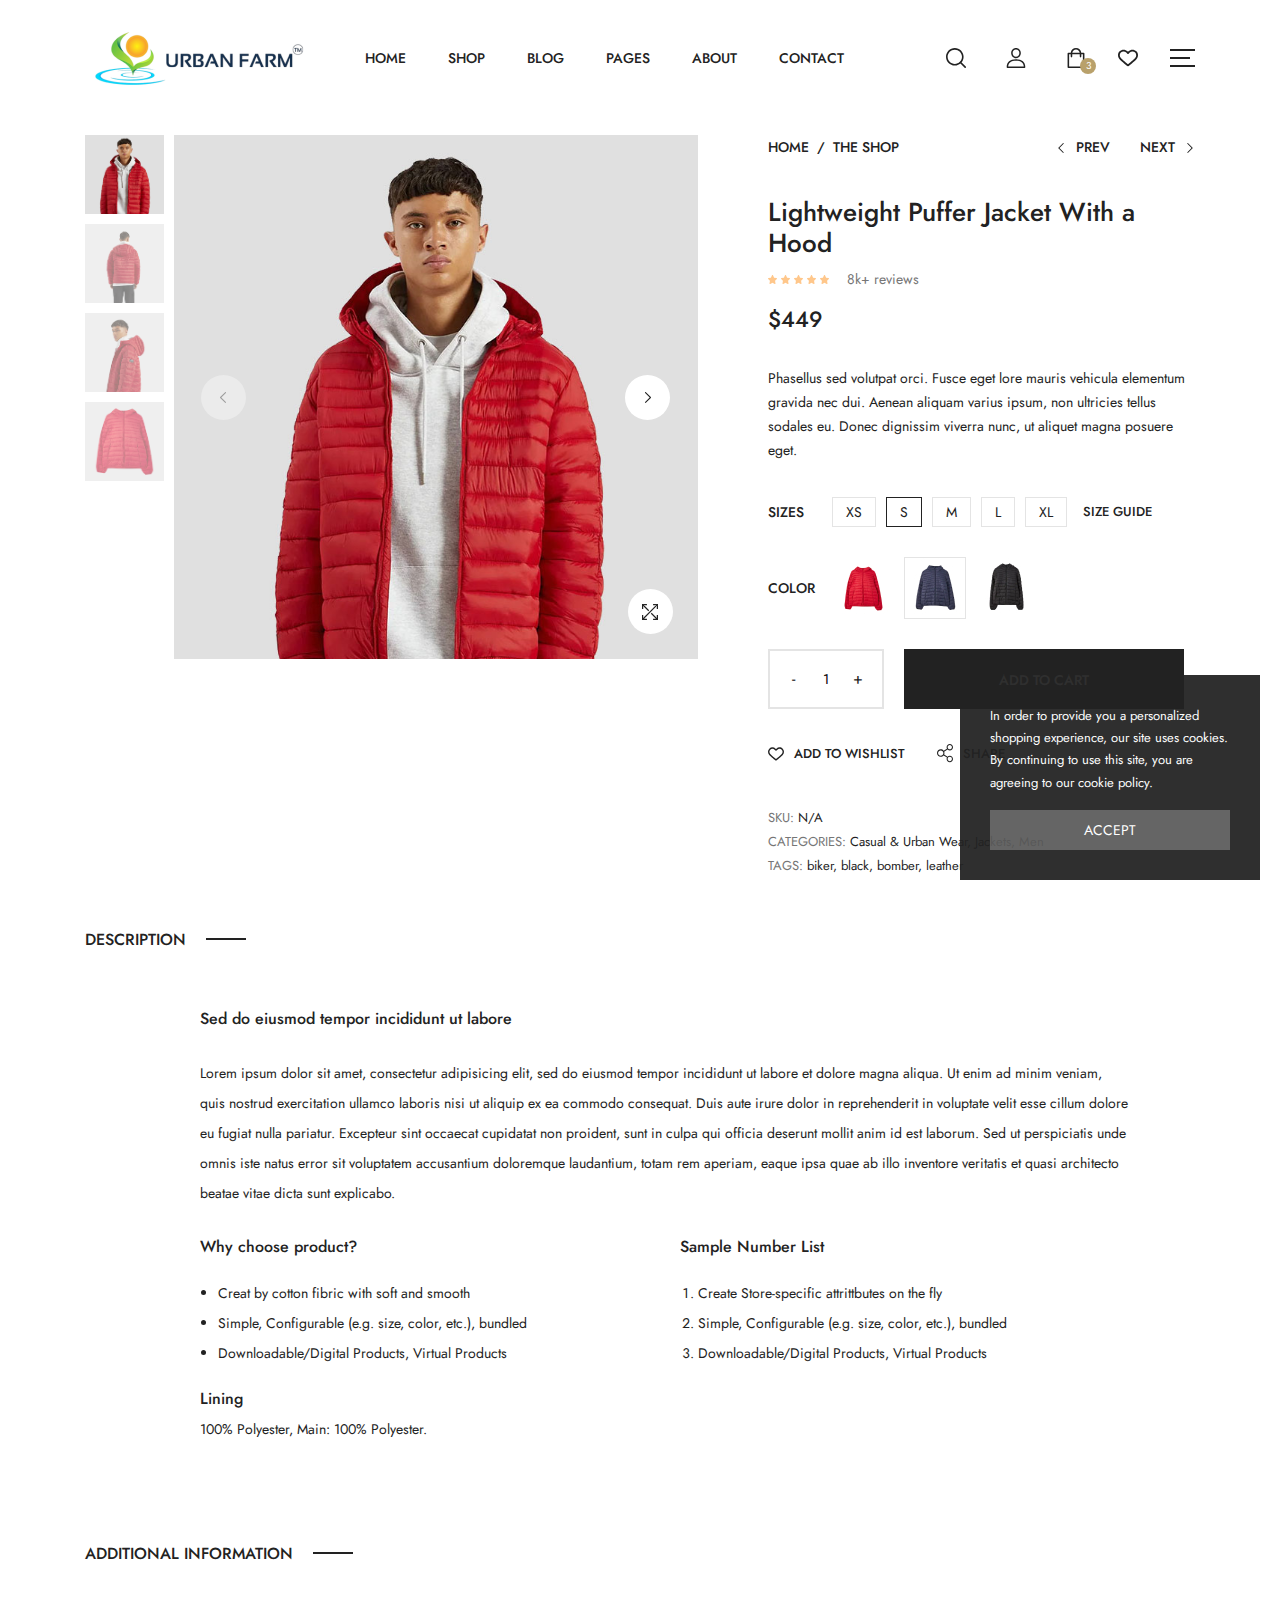
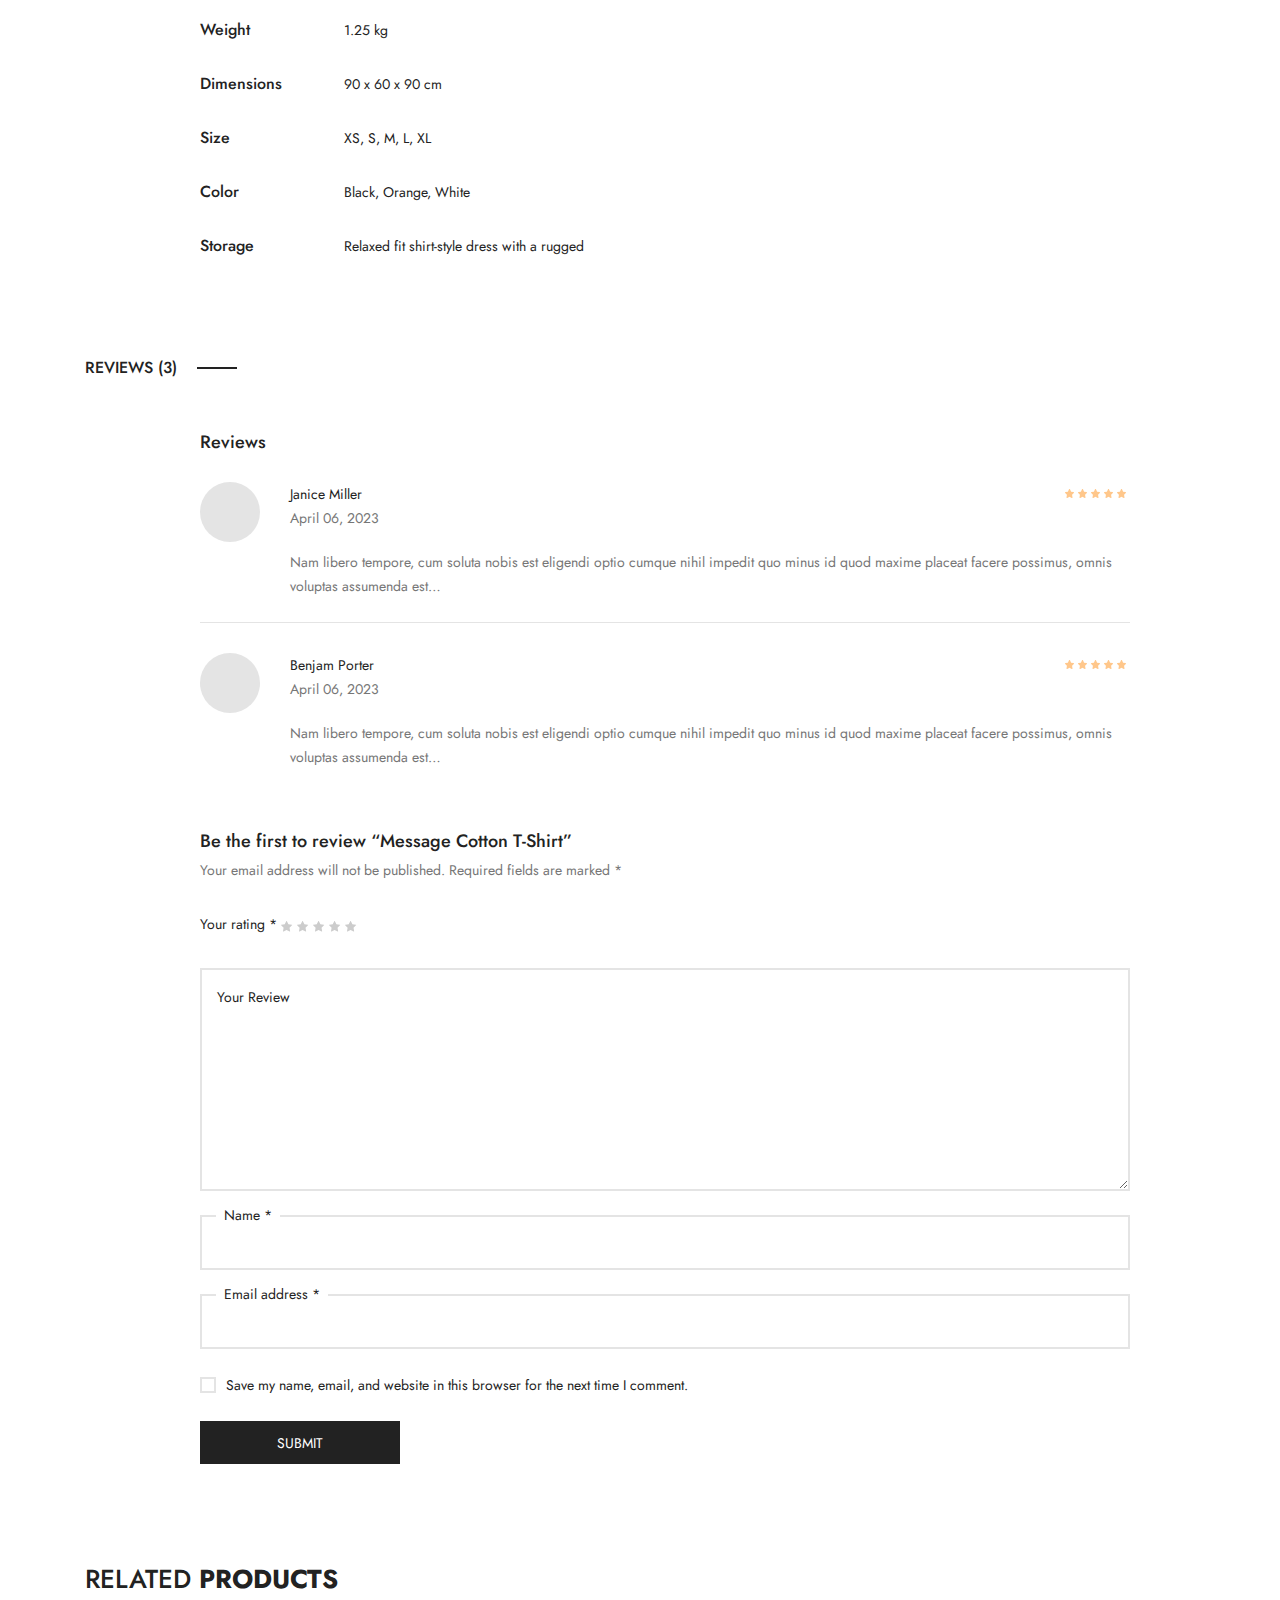
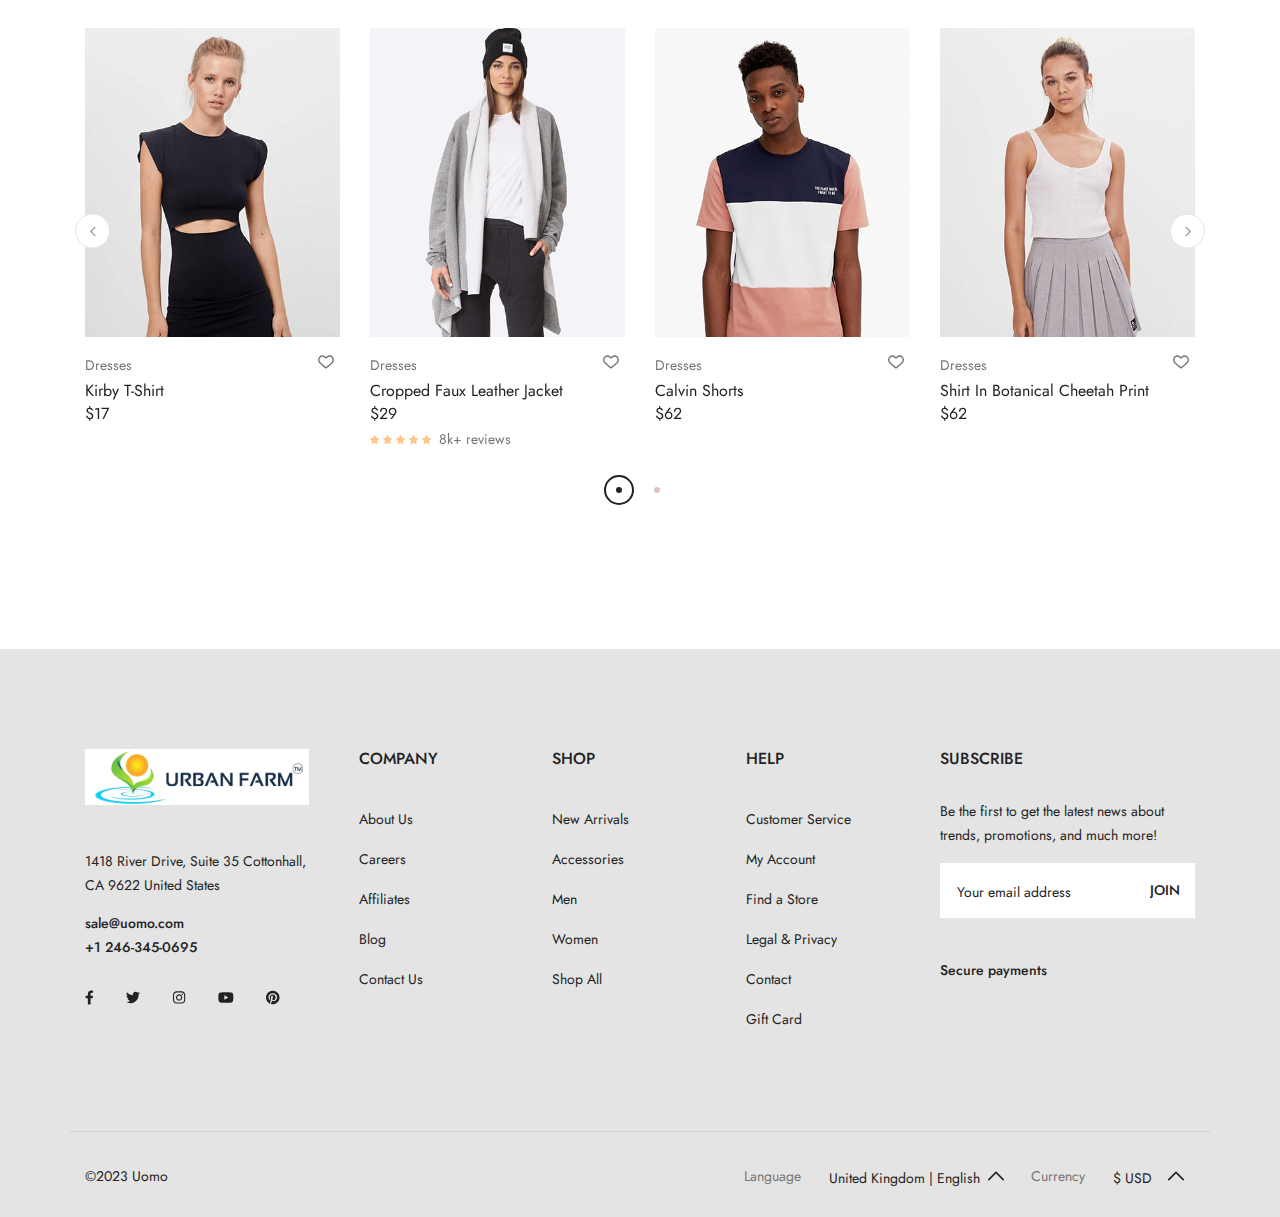
<file: product_page.html>
<!DOCTYPE html>
<html dir="ltr" lang="zxx">

<!-- Mirrored from uomo-html.flexkitux.com/Demo2/product16_v11.html by HTTrack Website Copier/3.x [XR&CO'2014], Sun, 28 Jan 2024 11:03:41 GMT -->
<head>

  <meta http-equiv="content-type" content="text/html; charset=utf-8">
  <meta name="author" content="flexkit">

  <link rel="shortcut icon" href="../images/favicon.ico" type="image/x-icon">
  <link rel="preconnect" href="https://fonts.gstatic.com/">

  <!-- Fonts -->
  <link href="https://fonts.googleapis.com/css2?family=Jost:ital,wght@0,200;0,300;0,400;0,500;0,600;0,700;0,800;0,900;1,200;1,300;1,400;1,500;1,600;1,700;1,800;1,900&amp;display=swap" rel="stylesheet">
  <link href="https://fonts.googleapis.com/css2?family=Allura&amp;display=swap" rel="stylesheet">

  <!-- Stylesheets -->
  <link rel="stylesheet" href="css/plugins/swiper.min.css" type="text/css">
  <link rel="stylesheet" href="css/plugins/jquery.fancybox.css" type="text/css">
  <link rel="stylesheet" href="css/style.css" type="text/css">


  <meta name="viewport" content="width=device-width, initial-scale=1">
  <!--[if lt IE 9]>
    <script src="http://css3-mediaqueries-js.googlecode.com/svn/trunk/css3-mediaqueries.js"></script>
  <![endif]-->

  <!-- Document Title -->
  <title>Uomo | Modern & Multipurpose eCommerce HTML5 Template</title>

</head>


<body>
  <svg class="d-none">
    <symbol id="icon_nav" viewBox="0 0 25 18">
      <rect width="25" height="2"/><rect y="8" width="20" height="2"/><rect y="16" width="25" height="2"/>
    </symbol>
    <symbol id="icon_facebook" viewBox="0 0 9 15">
      <path d="M7.62891 8.31543L8.01172 5.7998H5.57812V4.15918C5.57812 3.44824 5.90625 2.79199 7 2.79199H8.12109V0.631836C8.12109 0.631836 7.10938 0.44043 6.15234 0.44043C4.15625 0.44043 2.84375 1.6709 2.84375 3.8584V5.7998H0.601562V8.31543H2.84375V14.4404H5.57812V8.31543H7.62891Z" />
    </symbol>
    <symbol id="icon_twitter" viewBox="0 0 14 13">
      <path d="M12.5508 3.59668C13.0977 3.18652 13.5898 2.69434 13.9727 2.12012C13.4805 2.33887 12.9062 2.50293 12.332 2.55762C12.9336 2.20215 13.3711 1.65527 13.5898 0.97168C13.043 1.2998 12.4141 1.5459 11.7852 1.68262C11.2383 1.1084 10.5 0.780273 9.67969 0.780273C8.09375 0.780273 6.80859 2.06543 6.80859 3.65137C6.80859 3.87012 6.83594 4.08887 6.89062 4.30762C4.51172 4.1709 2.37891 3.02246 0.957031 1.2998C0.710938 1.70996 0.574219 2.20215 0.574219 2.74902C0.574219 3.7334 1.06641 4.6084 1.85938 5.12793C1.39453 5.10059 0.929688 4.99121 0.546875 4.77246V4.7998C0.546875 6.19434 1.53125 7.34277 2.84375 7.61621C2.625 7.6709 2.35156 7.72559 2.10547 7.72559C1.91406 7.72559 1.75 7.69824 1.55859 7.6709C1.91406 8.81934 2.98047 9.63965 4.23828 9.66699C3.25391 10.4326 2.02344 10.8975 0.683594 10.8975C0.4375 10.8975 0.21875 10.8701 0 10.8428C1.25781 11.6631 2.76172 12.1279 4.40234 12.1279C9.67969 12.1279 12.5508 7.78027 12.5508 3.97949C12.5508 3.84277 12.5508 3.7334 12.5508 3.59668Z"/>
    </symbol>
    <symbol id="icon_instagram" viewBox="0 0 14 13">
      <path d="M7.125 3.2959C5.375 3.2959 3.98047 4.71777 3.98047 6.44043C3.98047 8.19043 5.375 9.58496 7.125 9.58496C8.84766 9.58496 10.2695 8.19043 10.2695 6.44043C10.2695 4.71777 8.84766 3.2959 7.125 3.2959ZM7.125 8.49121C6.00391 8.49121 5.07422 7.58887 5.07422 6.44043C5.07422 5.31934 5.97656 4.41699 7.125 4.41699C8.24609 4.41699 9.14844 5.31934 9.14844 6.44043C9.14844 7.58887 8.24609 8.49121 7.125 8.49121ZM11.1172 3.18652C11.1172 2.77637 10.7891 2.44824 10.3789 2.44824C9.96875 2.44824 9.64062 2.77637 9.64062 3.18652C9.64062 3.59668 9.96875 3.9248 10.3789 3.9248C10.7891 3.9248 11.1172 3.59668 11.1172 3.18652ZM13.1953 3.9248C13.1406 2.94043 12.9219 2.06543 12.2109 1.35449C11.5 0.643555 10.625 0.424805 9.64062 0.370117C8.62891 0.31543 5.59375 0.31543 4.58203 0.370117C3.59766 0.424805 2.75 0.643555 2.01172 1.35449C1.30078 2.06543 1.08203 2.94043 1.02734 3.9248C0.972656 4.93652 0.972656 7.97168 1.02734 8.9834C1.08203 9.96777 1.30078 10.8154 2.01172 11.5537C2.75 12.2646 3.59766 12.4834 4.58203 12.5381C5.59375 12.5928 8.62891 12.5928 9.64062 12.5381C10.625 12.4834 11.5 12.2646 12.2109 11.5537C12.9219 10.8154 13.1406 9.96777 13.1953 8.9834C13.25 7.97168 13.25 4.93652 13.1953 3.9248ZM11.8828 10.0498C11.6914 10.5967 11.2539 11.0068 10.7344 11.2256C9.91406 11.5537 8 11.4717 7.125 11.4717C6.22266 11.4717 4.30859 11.5537 3.51562 11.2256C2.96875 11.0068 2.55859 10.5967 2.33984 10.0498C2.01172 9.25684 2.09375 7.34277 2.09375 6.44043C2.09375 5.56543 2.01172 3.65137 2.33984 2.83105C2.55859 2.31152 2.96875 1.90137 3.51562 1.68262C4.30859 1.35449 6.22266 1.43652 7.125 1.43652C8 1.43652 9.91406 1.35449 10.7344 1.68262C11.2539 1.87402 11.6641 2.31152 11.8828 2.83105C12.2109 3.65137 12.1289 5.56543 12.1289 6.44043C12.1289 7.34277 12.2109 9.25684 11.8828 10.0498Z"/>
    </symbol>
    <symbol id="icon_youtube" viewBox="0 0 16 11">
      <path d="M15.0117 1.8584C14.8477 1.20215 14.3281 0.682617 13.6992 0.518555C12.5234 0.19043 7.875 0.19043 7.875 0.19043C7.875 0.19043 3.19922 0.19043 2.02344 0.518555C1.39453 0.682617 0.875 1.20215 0.710938 1.8584C0.382812 3.00684 0.382812 5.46777 0.382812 5.46777C0.382812 5.46777 0.382812 7.90137 0.710938 9.07715C0.875 9.7334 1.39453 10.2256 2.02344 10.3896C3.19922 10.6904 7.875 10.6904 7.875 10.6904C7.875 10.6904 12.5234 10.6904 13.6992 10.3896C14.3281 10.2256 14.8477 9.7334 15.0117 9.07715C15.3398 7.90137 15.3398 5.46777 15.3398 5.46777C15.3398 5.46777 15.3398 3.00684 15.0117 1.8584ZM6.34375 7.68262V3.25293L10.2266 5.46777L6.34375 7.68262Z"/>
    </symbol>
    <symbol id="icon_pinterest" viewBox="0 0 14 15">
      <path d="M13.5625 7.44043C13.5625 3.69434 10.5273 0.65918 6.78125 0.65918C3.03516 0.65918 0 3.69434 0 7.44043C0 10.3389 1.77734 12.7725 4.29297 13.7568C4.23828 13.2373 4.18359 12.417 4.32031 11.8154C4.45703 11.2959 5.11328 8.45215 5.11328 8.45215C5.11328 8.45215 4.92188 8.04199 4.92188 7.44043C4.92188 6.51074 5.46875 5.7998 6.15234 5.7998C6.72656 5.7998 7 6.2373 7 6.75684C7 7.33105 6.61719 8.20605 6.42578 9.02637C6.28906 9.68262 6.78125 10.2295 7.4375 10.2295C8.64062 10.2295 9.57031 8.97168 9.57031 7.13965C9.57031 5.49902 8.39453 4.37793 6.75391 4.37793C4.8125 4.37793 3.69141 5.82715 3.69141 7.30371C3.69141 7.90527 3.91016 8.53418 4.18359 8.8623C4.23828 8.91699 4.23828 8.99902 4.23828 9.05371C4.18359 9.27246 4.04688 9.7373 4.04688 9.81934C4.01953 9.95605 3.9375 9.9834 3.80078 9.92871C2.95312 9.51855 2.43359 8.28809 2.43359 7.27637C2.43359 5.14355 3.99219 3.1748 6.91797 3.1748C9.26953 3.1748 11.1016 4.87012 11.1016 7.1123C11.1016 9.43652 9.625 11.3232 7.57422 11.3232C6.89062 11.3232 6.23438 10.9678 6.01562 10.5303C6.01562 10.5303 5.6875 11.8428 5.60547 12.1436C5.44141 12.7451 5.03125 13.4834 4.75781 13.9209C5.38672 14.1396 6.07031 14.2217 6.78125 14.2217C10.5273 14.2217 13.5625 11.1865 13.5625 7.44043Z"/>
    </symbol>
    <symbol id="icon_search" viewBox="0 0 20 20">
      <g clip-path="url(#clip0_6_7)">
        <path d="M8.80758 0C3.95121 0 0 3.95121 0 8.80758C0 13.6642 3.95121 17.6152 8.80758 17.6152C13.6642 17.6152 17.6152 13.6642 17.6152 8.80758C17.6152 3.95121 13.6642 0 8.80758 0ZM8.80758 15.9892C4.84769 15.9892 1.62602 12.7675 1.62602 8.80762C1.62602 4.84773 4.84769 1.62602 8.80758 1.62602C12.7675 1.62602 15.9891 4.84769 15.9891 8.80758C15.9891 12.7675 12.7675 15.9892 8.80758 15.9892Z" fill="currentColor"/>
        <path d="M19.7618 18.6122L15.1006 13.9509C14.783 13.6333 14.2686 13.6333 13.951 13.9509C13.6334 14.2683 13.6334 14.7832 13.951 15.1005L18.6122 19.7618C18.771 19.9206 18.9789 20 19.187 20C19.3949 20 19.603 19.9206 19.7618 19.7618C20.0795 19.4444 20.0795 18.9295 19.7618 18.6122Z" fill="currentColor"/>
      </g>
      <defs>
        <clipPath id="clip0_6_7">
          <rect width="20" height="20" fill="white"/>
        </clipPath>
      </defs>
    </symbol>
    <symbol id="icon_user" viewBox="0 0 20 20">
      <g clip-path="url(#clip0_6_29)">
        <path d="M10 11.2652C3.99077 11.2652 0.681274 14.108 0.681274 19.2701C0.681274 19.6732 1.00803 20 1.4112 20H18.5888C18.992 20 19.3187 19.6732 19.3187 19.2701C19.3188 14.1083 16.0093 11.2652 10 11.2652ZM2.16768 18.5402C2.45479 14.6805 5.08616 12.7251 10 12.7251C14.9139 12.7251 17.5453 14.6805 17.8326 18.5402H2.16768Z" fill="currentColor"/>
        <path d="M10 0C7.23969 0 5.1582 2.12336 5.1582 4.93895C5.1582 7.83699 7.33023 10.1944 10 10.1944C12.6698 10.1944 14.8419 7.83699 14.8419 4.93918C14.8419 2.12336 12.7604 0 10 0ZM10 8.7348C8.13508 8.7348 6.61805 7.03211 6.61805 4.93918C6.61805 2.92313 8.04043 1.45984 10 1.45984C11.9283 1.45984 13.382 2.95547 13.382 4.93918C13.382 7.03211 11.865 8.7348 10 8.7348Z" fill="currentColor"/>
      </g>
      <defs>
        <clipPath id="clip0_6_29">
          <rect width="20" height="20" fill="white"/>
        </clipPath>
      </defs>
    </symbol>
    <symbol id="icon_cart" viewBox="0 0 20 20">
      <path d="M17.6562 4.6875H15.2755C14.9652 2.05164 12.7179 0 10 0C7.28215 0 5.0348 2.05164 4.72445 4.6875H2.34375C1.91227 4.6875 1.5625 5.03727 1.5625 5.46875V19.2188C1.5625 19.6502 1.91227 20 2.34375 20H17.6562C18.0877 20 18.4375 19.6502 18.4375 19.2188V5.46875C18.4375 5.03727 18.0877 4.6875 17.6562 4.6875ZM10 1.5625C11.8548 1.5625 13.3992 2.91621 13.6976 4.6875H6.30238C6.60082 2.91621 8.14516 1.5625 10 1.5625ZM16.875 18.4375H3.125V6.25H4.6875V8.59375C4.6875 9.02523 5.03727 9.375 5.46875 9.375C5.90023 9.375 6.25 9.02523 6.25 8.59375V6.25H13.75V8.59375C13.75 9.02523 14.0998 9.375 14.5312 9.375C14.9627 9.375 15.3125 9.02523 15.3125 8.59375V6.25H16.875V18.4375Z" fill="currentColor"/>
    </symbol>
    <symbol id="icon_heart" viewBox="0 0 20 20">
      <g clip-path="url(#clip0_6_54)">
        <path d="M18.3932 3.30806C16.218 1.13348 12.6795 1.13348 10.5049 3.30806L9.99983 3.81285L9.49504 3.30806C7.32046 1.13319 3.78163 1.13319 1.60706 3.30806C-0.523361 5.43848 -0.537195 8.81542 1.57498 11.1634C3.50142 13.3041 9.18304 17.929 9.4241 18.1248C9.58775 18.2578 9.78467 18.3226 9.9804 18.3226C9.98688 18.3226 9.99335 18.3226 9.99953 18.3223C10.202 18.3317 10.406 18.2622 10.575 18.1248C10.816 17.929 16.4982 13.3041 18.4253 11.1631C20.5371 8.81542 20.5233 5.43848 18.3932 3.30806ZM17.1125 9.98188C15.6105 11.6505 11.4818 15.0919 9.99953 16.3131C8.51724 15.0922 4.38944 11.6511 2.88773 9.98218C1.41427 8.34448 1.40044 6.01214 2.85564 4.55693C3.59885 3.81402 4.57488 3.44227 5.5509 3.44227C6.52693 3.44227 7.50295 3.81373 8.24616 4.55693L9.3564 5.66718C9.48856 5.79934 9.65516 5.87822 9.82999 5.90589C10.1137 5.96682 10.4216 5.88764 10.6424 5.66747L11.7532 4.55693C13.2399 3.07082 15.6582 3.07111 17.144 4.55693C18.5992 6.01214 18.5854 8.34448 17.1125 9.98188Z" fill="currentColor"/>
      </g>
      <defs>
        <clipPath id="clip0_6_54">
          <rect width="20" height="20" fill="white"/>
        </clipPath>
      </defs>
    </symbol>
    <symbol id="icon_star" viewBox="0 0 9 9">
      <path d="M4.0172 0.313075L2.91869 2.64013L0.460942 3.0145C0.0201949 3.08129 -0.15644 3.64899 0.163185 3.97415L1.94131 5.78447L1.52075 8.34177C1.44505 8.80402 1.91103 9.15026 2.30131 8.93408L4.5 7.72661L6.69869 8.93408C7.08897 9.14851 7.55495 8.80402 7.47925 8.34177L7.05869 5.78447L8.83682 3.97415C9.15644 3.64899 8.97981 3.08129 8.53906 3.0145L6.08131 2.64013L4.9828 0.313075C4.78598 -0.101718 4.2157 -0.10699 4.0172 0.313075Z"/>
    </symbol>
    <symbol id="icon_next_sm" viewBox="0 0 7 11">
      <path d="M6.83968 5.89247C7.05344 5.67871 7.05344 5.32158 6.83968 5.10728L1.90756 0.162495C1.69106 -0.0540023 1.33996 -0.0540023 1.12401 0.162495C0.90751 0.378993 0.90751 0.730642 1.12401 0.94714L5.66434 5.50012L1.12346 10.0526C0.906962 10.2696 0.906962 10.6207 1.12346 10.8377C1.33996 11.0542 1.69106 11.0542 1.90701 10.8377L6.83968 5.89247Z" fill="currentColor"/>
    </symbol>
    <symbol id="icon_prev_sm" viewBox="0 0 7 11">
      <path d="M0.160318 5.10778C-0.0534392 5.32153 -0.0534392 5.67866 0.160318 5.89297L5.09244 10.8377C5.30894 11.0542 5.66004 11.0542 5.87599 10.8377C6.09249 10.6213 6.09249 10.2696 5.87599 10.0531L1.33566 5.50012L5.87654 0.947687C6.09304 0.730642 6.09304 0.379541 5.87654 0.162495C5.66004 -0.0540027 5.30894 -0.0540027 5.09299 0.162495L0.160318 5.10778Z" fill="currentColor"/>
    </symbol>
    <symbol id="icon_next_md" viewBox="0 0 25 25">
      <path d="M19.017 13.3923L7.77464 24.631C7.28133 25.123 6.48209 25.123 5.98753 24.631C5.49423 24.1389 5.49423 23.3397 5.98753 22.8476L16.3382 12.5007L5.98878 2.15376C5.49547 1.66169 5.49547 0.862455 5.98878 0.369148C6.48209 -0.122915 7.28257 -0.122915 7.77588 0.369148L19.0183 11.6078C19.5041 12.0948 19.5041 12.9066 19.017 13.3923Z" fill="currentColor"/>
    </symbol>
    <symbol id="icon_prev_md" viewBox="0 0 25 25">
      <path d="M5.98293 11.6078L17.2253 0.369152C17.7186 -0.12291 18.5179 -0.12291 19.0124 0.369152C19.5057 0.861216 19.5057 1.66045 19.0124 2.15252L8.66176 12.4994L19.0112 22.8463C19.5045 23.3384 19.5045 24.1376 19.0112 24.631C18.5179 25.123 17.7174 25.123 17.2241 24.631L5.98168 13.3924C5.49595 12.9054 5.49595 12.0936 5.98293 11.6078Z" fill="currentColor"/>
    </symbol>
    <symbol id="icon_shield" viewBox="0 0 52 52">
      <g clip-path="url(#clip0_23_87)">
        <path d="M48.0886 14.1089L48.0871 14.0684C48.0644 13.569 48.0494 13.0405 48.0402 12.4526C47.9978 9.58543 45.7186 7.21379 42.851 7.05352C36.8724 6.71987 32.2473 4.77035 28.2955 0.918523L28.2618 0.886388C26.9728 -0.295463 25.0285 -0.295463 23.7391 0.886388L23.7054 0.918523C19.7536 4.77035 15.1285 6.71987 9.14984 7.05391C6.28269 7.21379 4.00309 9.58543 3.96064 12.453C3.95192 13.037 3.93644 13.5654 3.91383 14.0684L3.91145 14.1625C3.79521 20.259 3.6508 27.8464 6.18906 34.7332C7.58475 38.5203 9.69851 41.8124 12.4712 44.5185C15.6292 47.6002 19.7655 50.0469 24.765 51.7901C24.9277 51.8468 25.0967 51.8928 25.2689 51.9274C25.5117 51.9758 25.7561 52 26.0004 52C26.2448 52 26.4896 51.9758 26.732 51.9274C26.9042 51.8928 27.0744 51.8464 27.2378 51.7893C32.2314 50.0429 36.3634 47.5951 39.5185 44.5137C42.2901 41.8068 44.4038 38.514 45.8007 34.726C48.3485 27.8186 48.2045 20.2169 48.0886 14.1089ZM42.9379 33.6704C40.2608 40.9289 34.7959 45.9138 26.2309 48.909C26.2004 48.9194 26.1679 48.9285 26.1341 48.9352C26.0457 48.9527 25.9556 48.9527 25.866 48.9348C25.8326 48.9281 25.8001 48.9194 25.7699 48.909C17.1959 45.9193 11.7274 40.9372 9.05224 33.6783C6.71274 27.3303 6.84525 20.3653 6.96228 14.2208L6.96308 14.1867C6.98688 13.6586 7.00275 13.1056 7.01148 12.4978C7.03052 11.2247 8.04456 10.1714 9.32004 10.1004C12.7033 9.91154 15.6756 9.25773 18.4067 8.10167C21.1342 6.94719 23.5566 5.31982 25.8116 3.12671C25.9263 3.02991 26.075 3.02951 26.1893 3.12671C28.4447 5.31982 30.8671 6.94719 33.5942 8.10167C36.3253 9.25773 39.2976 9.91154 42.6812 10.1004C43.9567 10.1714 44.9708 11.2247 44.9894 12.4982C44.9985 13.1092 45.0144 13.6622 45.0382 14.1867C45.1548 20.3383 45.2842 27.3088 42.9379 33.6704Z" fill="currentColor"/>
        <path d="M25.9997 13.042C18.8538 13.042 13.0405 18.8557 13.0405 26.0011C13.0405 33.147 18.8538 38.9607 25.9997 38.9607C33.1451 38.9607 38.9588 33.147 38.9588 26.0011C38.9588 18.8557 33.1451 13.042 25.9997 13.042ZM25.9997 35.909C20.5363 35.909 16.0918 31.4645 16.0918 26.0011C16.0918 20.5378 20.5363 16.0932 25.9997 16.0932C31.4626 16.0932 35.9072 20.5378 35.9072 26.0011C35.9072 31.4645 31.4626 35.909 25.9997 35.909Z" fill="currentColor"/>
        <path d="M29.7242 21.9775L23.7051 27.9966L22.0713 26.3629C21.4755 25.767 20.5094 25.767 19.9135 26.3629C19.318 26.9588 19.318 27.9248 19.9135 28.5203L22.6264 31.2332C22.9243 31.5311 23.3147 31.6799 23.7051 31.6799C24.0954 31.6799 24.4858 31.5311 24.7838 31.2332L31.882 24.1349C32.4775 23.539 32.4775 22.573 31.882 21.9775C31.2862 21.3812 30.3201 21.3812 29.7242 21.9775Z" fill="currentColor"/>
      </g>
      <defs>
        <clipPath id="clip0_23_87">
          <rect width="52" height="52" fill="white"/>
        </clipPath>
      </defs>
    </symbol>
    <symbol id="icon_headphone" viewBox="0 0 53 52">
      <path d="M53 28.4375C53 24.2062 49.9411 20.7319 46.0792 20.4368C45.6211 18.9222 44.3835 17.7338 42.824 17.3216C41.7841 8.93425 34.8423 2.53906 26.5 2.53906C18.1577 2.53906 11.2159 8.93425 10.1761 17.3216C8.61664 17.7338 7.3789 18.9221 6.92095 20.4368C6.7868 20.4471 6.65367 20.4612 6.52159 20.4791V10.5625C6.52159 9.72116 5.82638 9.03906 4.96885 9.03906C4.11133 9.03906 3.41612 9.72116 3.41612 10.5625V21.6984C1.36268 23.1288 0 25.6143 0 28.4375C0 32.6688 3.05889 36.1432 6.92085 36.4382C7.37746 37.948 8.60867 39.1334 10.1612 39.5492C10.8227 43.3268 14.1828 46.2109 18.2188 46.2109H18.5778C19.2275 48.098 21.0477 49.4609 23.1875 49.4609H29.8125C32.4952 49.4609 34.6777 47.3196 34.6777 44.6875C34.6777 42.0554 32.4952 39.9141 29.8125 39.9141H23.1875C21.0477 39.9141 19.2275 41.277 18.5778 43.1641H18.2188C15.8707 43.1641 13.8908 41.5903 13.3156 39.4615C15.1425 38.8432 16.459 37.1404 16.459 35.1406V21.7344C16.459 19.7276 15.1334 18.02 13.2966 17.4072C14.2665 10.6781 19.8332 5.58594 26.5 5.58594C33.1668 5.58594 38.7335 10.6781 39.7034 17.4072C37.8666 18.02 36.541 19.7276 36.541 21.7344V35.1406C36.541 37.6607 38.6307 39.7109 41.1992 39.7109H41.6133C43.7224 39.7109 45.5076 38.3281 46.0792 36.4382C49.9411 36.1432 53 32.6688 53 28.4375ZM23.1875 42.9609H29.8125C30.7829 42.9609 31.5723 43.7355 31.5723 44.6875C31.5723 45.6395 30.7829 46.4141 29.8125 46.4141H23.1875C22.2171 46.4141 21.4277 45.6395 21.4277 44.6875C21.4277 43.7355 22.2171 42.9609 23.1875 42.9609ZM3.10547 28.4375C3.10547 26.0216 4.7022 23.9415 6.72852 23.5334V33.3415C4.7022 32.9335 3.10547 30.8534 3.10547 28.4375ZM13.3535 35.1406C13.3535 35.9806 12.657 36.6641 11.8008 36.6641H11.3867C10.5305 36.6641 9.83398 35.9806 9.83398 35.1406C9.83398 30.252 9.83398 26.2535 9.83398 21.7344C9.83398 20.8944 10.5305 20.2109 11.3867 20.2109H11.8008C12.657 20.2109 13.3535 20.8944 13.3535 21.7344V35.1406ZM43.166 35.1406C43.166 35.9806 42.4695 36.6641 41.6133 36.6641H41.1992C40.343 36.6641 39.6465 35.9806 39.6465 35.1406V21.7344C39.6465 20.8944 40.343 20.2109 41.1992 20.2109H41.6133C42.4695 20.2109 43.166 20.8944 43.166 21.7344V35.1406ZM46.2715 33.3416V23.5335C48.2978 23.9416 49.8945 26.0217 49.8945 28.4376C49.8945 30.8535 48.2978 32.9335 46.2715 33.3416Z" fill="currentColor"/>
    </symbol>
    <symbol id="icon_shipping" viewBox="0 0 52 52">
      <path d="M47.125 43.875H43.875V21.125C43.875 20.2276 43.1475 19.5 42.25 19.5H33.3125H25.1875H17.875V7.3125C17.875 5.36027 17.1146 3.52402 15.7328 2.14104C14.3509 0.760398 12.5146 0 10.5625 0C6.53037 0 3.25 3.28037 3.25 7.3125C3.25 8.20991 3.97749 8.9375 4.875 8.9375C5.77251 8.9375 6.5 8.20991 6.5 7.3125C6.5 5.07244 8.32244 3.25 10.5625 3.25C11.6472 3.25 12.6676 3.6727 13.4347 4.43909C14.2023 5.20731 14.625 6.22781 14.625 7.3125V21.125V39.2057C11.8246 39.9291 9.75 42.4768 9.75 45.5C9.75 49.0841 12.6659 52 16.25 52C19.2732 52 21.8209 49.9254 22.5443 47.125H42.25H47.125C48.0225 47.125 48.75 46.3974 48.75 45.5C48.75 44.6026 48.0225 43.875 47.125 43.875ZM31.6875 22.75V26H26.8125V22.75H31.6875ZM16.25 48.75C14.4579 48.75 13 47.2921 13 45.5C13 43.7079 14.4579 42.25 16.25 42.25C18.0421 42.25 19.5 43.7079 19.5 45.5C19.5 47.2921 18.0421 48.75 16.25 48.75ZM22.5443 43.875C21.9552 41.5942 20.1558 39.7948 17.875 39.2057V22.75H23.5625V27.625C23.5625 28.5224 24.29 29.25 25.1875 29.25H33.3125C34.21 29.25 34.9375 28.5224 34.9375 27.625V22.75H40.625V43.875H22.5443Z" fill="currentColor"/>
    </symbol>
    <symbol id="icon_home" viewBox="0 0 18 18">
      <g clip-path="url(#clip0_171_682)">
        <path d="M17.6977 8.0467L16.1771 6.66115V2.06683C16.1771 1.77451 15.9401 1.53748 15.6477 1.53748H11.9874C11.6951 1.53748 11.4581 1.77447 11.4581 2.06683V2.36123L9.62165 0.687897C9.26717 0.364846 8.73262 0.364881 8.37828 0.687862L0.302275 8.04673C0.0183538 8.30548 -0.0754781 8.70415 0.0632483 9.06236C0.20201 9.42057 0.539861 9.652 0.924012 9.652H2.21386V17.025C2.21386 17.3173 2.45085 17.5544 2.7432 17.5544H7.16983C7.46215 17.5544 7.69917 17.3174 7.69917 17.025V12.5483H10.3008V17.025C10.3008 17.3174 10.5378 17.5544 10.8301 17.5544H15.2566C15.5489 17.5544 15.7859 17.3174 15.7859 17.025V9.65204H17.076C17.4601 9.65204 17.798 9.42057 17.9368 9.0624C18.0755 8.70415 17.9817 8.30548 17.6977 8.0467ZM15.2566 8.59334C14.9642 8.59334 14.7272 8.83033 14.7272 9.12269V16.4957H11.3595V12.019C11.3595 11.7267 11.1225 11.4897 10.8301 11.4897H7.16983C6.8775 11.4897 6.64048 11.7266 6.64048 12.019V16.4957H3.27252V9.12269C3.27252 8.83037 3.03553 8.59334 2.74317 8.59334H1.27424L9.00002 1.55365L11.631 3.95099C11.7859 4.09218 12.0096 4.12857 12.2013 4.04395C12.3931 3.95922 12.5168 3.76931 12.5168 3.55971V2.59618H15.1184V6.89494C15.1184 7.0439 15.1811 7.1859 15.2913 7.28623L16.7257 8.59334H15.2566Z" fill="currentColor"/>
      </g>
      <defs>
        <clipPath id="clip0_171_682">
          <rect width="18" height="18" fill="white"/>
        </clipPath>
      </defs>
    </symbol>
    <symbol id="icon_hanger" viewBox="0 0 18 18">
      <g clip-path="url(#clip0_171_678)">
        <path d="M16.8037 12.0285L11.9362 9.10027C11.2525 8.68897 10.492 8.42791 9.70506 8.32972V7.59625C9.70506 7.18302 9.94168 6.79836 10.3225 6.59223C11.2687 6.08013 11.8258 5.09383 11.7763 4.01814C11.7108 2.59335 10.5588 1.43964 9.13226 1.37414C7.53307 1.30122 6.2246 2.5744 6.2246 4.14846C6.2246 4.53683 6.53949 4.85159 6.92772 4.85159C7.31609 4.85159 7.63085 4.53683 7.63085 4.14846C7.63085 3.37008 8.2778 2.74249 9.06758 2.77888C9.76659 2.81101 10.3394 3.38381 10.3715 4.08282C10.3961 4.61483 10.1208 5.10249 9.65302 5.35558C8.81778 5.80767 8.29881 6.66625 8.29881 7.59625V8.32931C7.51521 8.42654 6.75743 8.6854 6.07559 9.09341L1.20123 12.0104H1.2011C0.461305 12.4532 0.000978114 13.2638 1.68088e-05 14.1261C-0.00149381 15.4906 1.1014 16.5962 2.46604 16.5979L15.5281 16.6131H15.5311C16.8911 16.6131 17.9984 15.5074 18 14.147C18.001 13.2848 17.5426 12.4729 16.8037 12.0285ZM15.5311 15.2069C15.5307 15.2069 15.5302 15.2069 15.5299 15.2069L2.46782 15.1916C1.8817 15.191 1.40558 14.7137 1.40627 14.1278C1.40668 13.7566 1.60484 13.4076 1.92331 13.217H1.92317L6.79767 10.3001C8.15613 9.48713 9.85324 9.48837 11.2113 10.3052L16.0789 13.2335C16.3968 13.4248 16.5942 13.7743 16.5938 14.1453C16.5931 14.7309 16.1165 15.2069 15.5311 15.2069Z" fill="currentColor"/>
      </g>
      <defs>
        <clipPath id="clip0_171_678">
          <rect width="18" height="18" fill="white"/>
        </clipPath>
      </defs>
    </symbol>
    <symbol id="icon_sharing" viewBox="0 0 16 19">
      <path d="M12.8 11.8044C11.9413 11.8044 11.1606 12.1445 10.5853 12.6969L7.16295 10.5766C7.35822 10.1241 7.46667 9.6256 7.46667 9.10222C7.46667 8.57885 7.35822 8.08039 7.16292 7.62788L10.5853 5.50759C11.1606 6.05995 11.9413 6.4 12.8 6.4C14.5645 6.4 16 4.96448 16 3.2C16 1.43552 14.5645 0 12.8 0C11.0355 0 9.6 1.43552 9.6 3.2C9.6 3.72092 9.72519 4.21316 9.94695 4.64825L6.60469 6.71893C5.91932 5.89461 4.88661 5.36889 3.73333 5.36889C1.67477 5.36889 0 7.04366 0 9.10222C0 11.1608 1.67477 12.8356 3.73333 12.8356C4.88661 12.8356 5.91932 12.3098 6.60469 11.4855L9.94695 13.5562C9.72519 13.9913 9.6 14.4835 9.6 15.0044C9.6 16.7689 11.0355 18.2044 12.8 18.2044C14.5645 18.2044 16 16.7689 16 15.0044C16 13.24 14.5645 11.8044 12.8 11.8044ZM12.8 1.06667C13.9763 1.06667 14.9333 2.02368 14.9333 3.2C14.9333 4.37632 13.9763 5.33333 12.8 5.33333C11.6237 5.33333 10.6667 4.37632 10.6667 3.2C10.6667 2.02368 11.6237 1.06667 12.8 1.06667ZM3.73333 11.7689C2.26293 11.7689 1.06667 10.5726 1.06667 9.10222C1.06667 7.63182 2.26293 6.43556 3.73333 6.43556C5.20373 6.43556 6.4 7.63182 6.4 9.10222C6.4 10.5726 5.20373 11.7689 3.73333 11.7689ZM12.8 17.1378C11.6237 17.1378 10.6667 16.1808 10.6667 15.0044C10.6667 13.8281 11.6237 12.8711 12.8 12.8711C13.9763 12.8711 14.9333 13.8281 14.9333 15.0044C14.9333 16.1808 13.9763 17.1378 12.8 17.1378Z" fill="currentColor"/>
    </symbol>
    <symbol id="icon_close" viewBox="0 0 12 12">
      <path d="M0.311322 10.6261L10.9374 0L12 1.06261L1.37393 11.6887L0.311322 10.6261Z" fill="currentColor"/>
      <path d="M1.06261 0.106781L11.6887 10.7329L10.6261 11.7955L0 1.16939L1.06261 0.106781Z" fill="currentColor"/>
    </symbol>
    <symbol id="icon_view" viewBox="0 0 18 18">
      <path d="M17.6785 8.58827C17.5212 8.38709 13.7733 3.6604 9.00022 3.6604C4.22675 3.6604 0.478773 8.38709 0.321484 8.58827L0 8.99976L0.321484 9.41125C0.478773 9.61243 4.22675 14.3393 9.00022 14.3393C13.7733 14.3393 17.5212 9.61243 17.6785 9.41125L18 8.99976L17.6785 8.58827ZM9.00022 13.0028C5.64324 13.0028 2.71312 10.0963 1.72773 8.99998C2.71357 7.90341 5.64346 4.99736 9.00022 4.99736C12.3568 4.99736 15.2869 7.90364 16.2725 8.99998C15.2864 10.0965 12.3565 13.0028 9.00022 13.0028Z" fill="currentColor"/>
      <path d="M9.00007 5.34314C6.98339 5.34314 5.34277 6.98353 5.34277 8.99999C5.34277 11.0169 6.98339 12.6575 9.00007 12.6575C11.0168 12.6575 12.6574 11.0169 12.6574 8.99999C12.6574 6.98353 11.0168 5.34314 9.00007 5.34314ZM9.00007 11.3206C7.72038 11.3206 6.67951 10.2795 6.67951 8.99977C6.67951 7.72052 7.72038 6.67965 9.00007 6.67965C10.2796 6.67965 11.3206 7.72052 11.3206 8.99977C11.3206 10.2795 10.2796 11.3206 9.00007 11.3206Z" fill="currentColor"/>
    </symbol>
    <symbol id="icon_gift" viewBox="0 0 45 45">
      <g clip-path="url(#clip0_103_552)">
        <path d="M42.3288 13.1443L40.0744 6.95021C39.3286 4.90095 37.0545 3.84037 35.0053 4.58648L30.8603 6.09521C30.867 6.05469 30.8739 6.01417 30.8797 5.9733C31.1516 4.06194 30.3512 2.21668 28.7391 1.03736C27.2149 -0.0777035 25.2643 -0.309207 23.5216 0.417824C21.7787 1.14494 20.5711 2.69393 20.2922 4.55501L19.7 8.37447L16.6377 5.66753C15.2227 4.41676 13.302 4.00613 11.4996 4.56969C7.53123 5.80983 6.44534 10.8941 9.52248 13.6558C9.57777 13.7054 9.63419 13.7532 9.69115 13.8003L5.27359 15.4082C3.21985 16.1557 2.16217 18.423 2.90995 20.4772L5.16443 26.6713L7.97183 25.6558V41.0451C7.97183 43.2258 9.72841 45.0001 11.9092 45.0001C12.2951 45.0001 37.4585 45.0001 38.2757 45.0001C40.4565 45.0001 42.2307 43.2259 42.2307 41.0451V21.0944C41.3836 21.0944 20.4865 21.0944 20.4865 21.0944L42.3288 13.1443ZM35.9071 7.06411C36.59 6.81556 37.3482 7.16897 37.5967 7.85205L38.9495 11.5685L26.5613 16.0775L24.7578 11.1222L35.9071 7.06411ZM22.8987 4.95228C23.0405 4.00534 23.6529 3.21995 24.5366 2.85125C25.4121 2.48598 26.4021 2.5947 27.1823 3.16537C28.9536 4.46123 28.5289 6.94353 26.5088 7.67908C26.1701 7.80231 23.9626 8.60589 23.8559 8.64465L22.2347 9.23466L22.8987 4.95228ZM22.28 12.024L24.0835 16.9791C23.217 17.2946 22.4724 17.5655 21.6059 17.881L19.8023 12.9257L22.28 12.024ZM12.2859 7.08609C13.1885 6.80413 14.1647 7.00048 14.8914 7.64278L18.3086 10.6636C17.3172 11.0245 14.9729 11.8777 14.0221 12.2236C13.065 12.5718 12.0413 12.3736 11.2835 11.6933C9.69774 10.2702 10.3022 7.70607 12.2859 7.08609ZM6.74013 23.2918L5.38741 19.5753C5.13815 18.8909 5.4905 18.1348 6.17535 17.8855L17.3247 13.8275L19.1282 18.7827L6.74013 23.2918ZM29.0473 23.7311H39.6115V41.0451C39.6115 41.772 39.0025 42.3634 38.2756 42.3634H29.0473V23.7311ZM23.774 23.7311H26.4282V42.3634H23.774V23.7311ZM21.1549 23.7311V42.3634H11.9091C11.1821 42.3634 10.5907 41.7719 10.5907 41.045V24.6961L13.242 23.7311H21.1549Z" fill="currentColor"/>
      </g>
      <defs>
        <clipPath id="clip0_103_552">
          <rect width="45" height="45" fill="white"/>
        </clipPath>
      </defs>
    </symbol>
    <symbol id="icon_degree" viewBox="0 0 40 30">
      <path d="M25.1785 26.2222C24.5971 26.2222 24.0926 25.7901 24.0173 25.1984C23.9358 24.5563 24.3899 23.9697 25.0317 23.8879C28.7347 23.4161 32.0507 22.4127 34.3688 21.062C36.4889 19.8269 37.6562 18.3749 37.6562 16.9736C37.6562 15.4291 36.2902 14.1653 35.144 13.3767C34.6109 13.0099 34.476 12.2806 34.8428 11.7471C35.2096 11.214 35.9393 11.0791 36.4724 11.4459C38.7802 13.0334 40 14.9447 40 16.9739C40 19.2767 38.461 21.3907 35.549 23.0871C32.9278 24.6142 29.3936 25.6952 25.328 26.2131C25.2776 26.2192 25.2276 26.2222 25.1785 26.2222Z" fill="currentColor"/>
      <path d="M19.7144 24.5435L16.5894 21.4185C16.1316 20.9607 15.3897 20.9607 14.932 21.4185C14.4745 21.8759 14.4745 22.6181 14.932 23.0756L15.8451 23.9887C12.3441 23.627 9.16353 22.8119 6.70076 21.6275C3.93189 20.296 2.34375 18.5996 2.34375 16.9736C2.34375 15.5945 3.48084 14.1611 5.54536 12.9373C6.1023 12.6074 6.28602 11.8884 5.95613 11.3318C5.62592 10.7749 4.90693 10.5911 4.35029 10.921C0.754701 13.0524 0 15.3888 0 16.9736C0 19.5737 2.01905 21.9767 5.68513 23.74C8.53059 25.1081 12.2113 26.0245 16.2213 26.3791L14.932 27.6685C14.4745 28.126 14.4745 28.8681 14.932 29.3259C15.1609 29.5545 15.4608 29.6689 15.7608 29.6689C16.0605 29.6689 16.3605 29.5545 16.5894 29.3259L19.7144 26.2009C20.1718 25.7431 20.1718 25.0009 19.7144 24.5435Z" fill="currentColor"/>
      <path d="M12.2756 14.6268V14.3448C12.2756 13.3502 11.6668 13.1574 10.8504 13.1574C10.3456 13.1574 10.1824 12.7121 10.1824 12.2669C10.1824 11.8213 10.3456 11.3761 10.8504 11.3761C11.4144 11.3761 12.0082 11.3019 12.0082 10.0995C12.0082 9.23861 11.5184 9.03078 10.9096 9.03078C10.1824 9.03078 9.81128 9.209 9.81128 9.78792C9.81128 10.2924 9.5885 10.6339 8.7276 10.6339C7.65887 10.6339 7.52551 10.4111 7.52551 9.69851C7.52551 8.54097 8.35651 7.04164 10.9096 7.04164C12.795 7.04164 14.2199 7.72432 14.2199 9.72841C14.2199 10.8118 13.8192 11.8213 13.077 12.1628C13.9528 12.4893 14.591 13.1424 14.591 14.3448V14.6268C14.591 17.0612 12.9137 17.9816 10.8355 17.9816C8.28235 17.9816 7.30273 16.4231 7.30273 15.1761C7.30273 14.5081 7.58472 14.3299 8.40106 14.3299C9.35108 14.3299 9.5885 14.5377 9.5885 15.102C9.5885 15.7996 10.2419 15.9629 10.9096 15.9629C11.9191 15.9629 12.2756 15.5918 12.2756 14.6268Z" fill="currentColor"/>
      <path d="M23.5991 14.3448V14.4785C23.5991 17.0316 22.0106 17.9816 19.9623 17.9816C17.9139 17.9816 16.3105 17.0316 16.3105 14.4785V10.5448C16.3105 7.99165 17.9582 7.04164 20.096 7.04164C22.6045 7.04164 23.5991 8.60018 23.5991 9.83217C23.5991 10.5448 23.2576 10.7672 22.5154 10.7672C21.8773 10.7672 21.313 10.604 21.313 9.92128C21.313 9.35732 20.7194 9.06038 20.0218 9.06038C19.1459 9.06038 18.6262 9.52059 18.6262 10.5448V11.8805C19.1014 11.3611 19.7694 11.2274 20.482 11.2274C22.1739 11.2274 23.5991 11.9696 23.5991 14.3448ZM18.6262 14.6418C18.6262 15.6659 19.131 16.1112 19.9623 16.1112C20.7936 16.1112 21.2834 15.6659 21.2834 14.6418V14.5081C21.2834 13.4244 20.7936 13.0088 19.9473 13.0088C19.1459 13.0088 18.6262 13.3948 18.6262 14.3744V14.6418Z" fill="currentColor"/>
      <path d="M25.3926 14.4785V10.5448C25.3926 7.99165 26.9807 7.04164 29.0294 7.04164C31.0777 7.04164 32.6808 7.99165 32.6808 10.5448V14.4785C32.6808 17.0316 31.0777 17.9816 29.0294 17.9816C26.9807 17.9816 25.3926 17.0316 25.3926 14.4785ZM30.3651 10.5448C30.3651 9.52059 29.8607 9.06038 29.0294 9.06038C28.1981 9.06038 27.7083 9.52059 27.7083 10.5448V14.4785C27.7083 15.5027 28.1981 15.9629 29.0294 15.9629C29.8607 15.9629 30.3651 15.5027 30.3651 14.4785V10.5448Z" fill="currentColor"/>
      <path d="M35.5 7.03126C33.5612 7.03126 31.9844 5.45411 31.9844 3.51563C31.9844 1.57715 33.5612 0 35.5 0C37.4385 0 39.0156 1.57715 39.0156 3.51563C39.0156 5.45411 37.4385 7.03126 35.5 7.03126ZM35.5 2.34375C34.8536 2.34375 34.3281 2.86957 34.3281 3.51563C34.3281 4.16199 34.8536 4.68751 35.5 4.68751C36.1461 4.68751 36.6719 4.16199 36.6719 3.51563C36.6719 2.86957 36.1461 2.34375 35.5 2.34375Z" fill="currentColor"/>
    </symbol>
    <symbol id="icon_play" viewBox="0 0 16 20">
      <path d="M15.4465 9.04281C15.4206 8.99101 15.3947 8.9651 15.3688 8.9392C15.317 8.86149 15.2652 8.80968 15.1875 8.73197C15.1098 8.65426 15.0062 8.57655 14.9285 8.52474L8.99656 4.43198L3.03874 0.313318C2.65019 0.0283787 2.15802 -0.0493319 1.71766 0.0283788C1.2773 0.106089 0.862847 0.365125 0.603811 0.753678C0.500197 0.909099 0.422487 1.06452 0.370679 1.21994C0.318872 1.34946 0.292969 1.47898 0.292969 1.6344C0.292969 1.6603 0.292969 1.71211 0.292969 1.73801V10.0012V18.2386C0.292969 18.7307 0.500197 19.1711 0.81104 19.4819C1.09598 19.7928 1.53634 20 2.02851 20C2.23573 20 2.44296 19.9741 2.62429 19.8964C2.80561 19.8446 2.96103 19.741 3.11646 19.6115L8.99656 15.5446L14.9026 11.4518C14.9285 11.4259 14.9803 11.4 15.0062 11.3741C15.3688 11.0892 15.602 10.7006 15.6797 10.2862C15.7574 9.87173 15.6797 9.40546 15.4465 9.04281ZM14.1514 10.3639L8.19355 14.4826L2.33935 18.5235C2.31345 18.5235 2.28754 18.5494 2.28754 18.5494C2.26164 18.5753 2.20983 18.6012 2.15802 18.6271C2.10622 18.653 2.08031 18.653 2.02851 18.653C1.92489 18.653 1.82128 18.6012 1.74357 18.5494C1.66586 18.4717 1.63995 18.3681 1.63995 18.2645V10.0012H1.61405V1.84163C1.61405 1.81572 1.61405 1.78982 1.61405 1.76392V1.73801C1.61405 1.71211 1.61405 1.68621 1.63995 1.6603C1.63995 1.6344 1.66586 1.6085 1.66586 1.58259C1.69176 1.55669 1.69176 1.55669 1.69176 1.53078C1.74357 1.45307 1.84718 1.40127 1.92489 1.40127C2.02851 1.37536 2.10622 1.40127 2.20983 1.45307C2.23573 1.47898 2.26164 1.47898 2.28754 1.50488L8.19355 5.59764L14.1255 9.6904C14.1514 9.71631 14.1773 9.71631 14.1773 9.74221C14.2032 9.76811 14.2032 9.79402 14.2291 9.79402C14.2809 9.89763 14.3068 10.0012 14.3068 10.1049C14.2809 10.2085 14.2291 10.3121 14.1514 10.3639Z" fill="currentColor"/>
    </symbol>
    <symbol id="icon_pause" viewBox="0 0 14 22">
      <path d="M1 20.7391V1.26087C1 1.1168 1.1168 1 1.26087 1C1.40494 1 1.52174 1.1168 1.52174 1.26087V20.7391C1.52174 20.8832 1.40494 21 1.26087 21C1.1168 21 1 20.8832 1 20.7391Z" stroke="currentColor"/>
      <path d="M12.4785 20.7391V1.26087C12.4785 1.1168 12.5953 1 12.7394 1C12.8835 1 13.0003 1.1168 13.0003 1.26087V20.7391C13.0003 20.8832 12.8835 21 12.7394 21C12.5953 21 12.4785 20.8832 12.4785 20.7391Z" stroke="currentColor"/>
    </symbol>
    <symbol id="icon_zoom" viewBox="0 0 16 16">
      <path d="M11.0769 0V1.23077H12.6769C13.2374 1.23215 13.7909 1.10588 14.2954 0.861538L14.3692 0.824615L0.830769 14.3631V14.3262C1.08665 13.8223 1.2235 13.2665 1.23077 12.7015V11.0769H0V16H4.92308V14.7692H3.29846C2.75388 14.7685 2.21592 14.8883 1.72308 15.12L1.65538 15.1508L15.1938 1.61231V1.67385C14.9257 2.183 14.7803 2.74777 14.7692 3.32308V4.92308H16V0H11.0769Z" fill="currentColor"/>
      <path d="M7.13846 6.33231L1.66154 0.855385H1.69846C2.19308 1.09735 2.73554 1.22558 3.28615 1.23077H4.92308V0H0V4.92308H1.23077V3.28615C1.23065 2.74827 1.11308 2.21692 0.886154 1.72923L0.855385 1.66154L6.33231 7.13846L7.13846 6.33231Z" fill="currentColor"/>
      <path d="M14.7692 11.0769V12.72C14.7693 13.2579 14.8869 13.7893 15.1138 14.2769L15.1384 14.3262L9.66767 8.85541L8.86151 9.66156L14.3323 15.1323H14.283C13.7949 14.8982 13.2613 14.7742 12.72 14.7693H11.0769V16H16V11.0769H14.7692Z" fill="currentColor"/>
    </symbol>
  </svg>
  <!-- Mobile Header -->
  <div class="header-mobile header_sticky">
    <div class="container d-flex align-items-center h-100">
      <a class="mobile-nav-activator d-block position-relative" href="#">
        <svg class="nav-icon" width="25" height="18" viewBox="0 0 25 18" xmlns="http://www.w3.org/2000/svg"><use href="#icon_nav" /></svg>
        <span class="btn-close-lg position-absolute top-0 start-0 w-100"></span>
      </a>

      <div class="logo">
        <a href="../index.html">
          <img src="../images/logo.png" alt="Uomo" class="logo__image d-block">
        </a>
      </div><!-- /.logo -->

      <a href="#" class="header-tools__item header-tools__cart js-open-aside" data-aside="cartDrawer">
        <svg class="d-block" width="20" height="20" viewBox="0 0 20 20" fill="none" xmlns="http://www.w3.org/2000/svg"><use href="#icon_cart" /></svg>
        <span class="cart-amount d-block position-absolute js-cart-items-count">3</span>
      </a>
    </div><!-- /.container -->

    <nav class="header-mobile__navigation navigation d-flex flex-column w-100 position-absolute top-100 bg-body overflow-auto">
      <div class="container">
        <form action="https://uomo-html.flexkitux.com/Demo2/search.html" method="GET" class="search-field position-relative mt-4 mb-3">
          <div class="position-relative">
            <input class="search-field__input w-100 border rounded-1" type="text" name="search-keyword" placeholder="Search products">
            <button class="btn-icon search-popup__submit pb-0 me-2" type="submit">
              <svg class="d-block" width="20" height="20" viewBox="0 0 20 20" fill="none" xmlns="http://www.w3.org/2000/svg"><use href="#icon_search" /></svg>
            </button>
            <button class="btn-icon btn-close-lg search-popup__reset pb-0 me-2" type="reset"></button>
          </div>

          <div class="position-absolute start-0 top-100 m-0 w-100">
            <div class="search-result"></div>
          </div>
        </form><!-- /.header-search -->
      </div><!-- /.container -->

      <div class="container">
        <div class="overflow-hidden">
          <ul class="navigation__list list-unstyled position-relative">
            <li class="navigation__item">
              <a href="#" class="navigation__link js-nav-right d-flex align-items-center">Home<svg class="ms-auto" width="7" height="11" viewBox="0 0 7 11" xmlns="http://www.w3.org/2000/svg"><use href="#icon_next_sm" /></svg></a>
              <div class="sub-menu position-absolute top-0 start-100 w-100 d-none">
                <a href="#" class="navigation__link js-nav-left d-flex align-items-center border-bottom mb-2"><svg class="me-2" width="7" height="11" viewBox="0 0 7 11" xmlns="http://www.w3.org/2000/svg"><use href="#icon_prev_sm" /></svg>Home</a>
                <ul class="list-unstyled">
                  <li class="sub-menu__item"><a href="../Demo1/index.html" class="menu-link menu-link_us-s">Home 1</a></li>
                  <li class="sub-menu__item"><a href="index.html" class="menu-link menu-link_us-s">Home 2</a></li>
                  <li class="sub-menu__item"><a href="../Demo3/index.html" class="menu-link menu-link_us-s">Home 3</a></li>
                  <li class="sub-menu__item"><a href="../Demo4/index.html" class="menu-link menu-link_us-s">Home 4</a></li>
                  <li class="sub-menu__item"><a href="../Demo5/index.html" class="menu-link menu-link_us-s">Home 5</a></li>
                  <li class="sub-menu__item"><a href="../Demo6/index.html" class="menu-link menu-link_us-s">Home 6</a></li>
                  <li class="sub-menu__item"><a href="../Demo7/index.html" class="menu-link menu-link_us-s">Home 7</a></li>
                  <li class="sub-menu__item"><a href="../Demo8/index.html" class="menu-link menu-link_us-s">Home 8</a></li>
                  <li class="sub-menu__item"><a href="../Demo9/index.html" class="menu-link menu-link_us-s">Home 9</a></li>
                  <li class="sub-menu__item"><a href="../Demo10/index.html" class="menu-link menu-link_us-s">Home 10</a></li>
                  <li class="sub-menu__item"><a href="../Demo11/index.html" class="menu-link menu-link_us-s">Home 11</a></li>
                  <li class="sub-menu__item"><a href="../Demo12/index.html" class="menu-link menu-link_us-s">Home 12</a></li>
                  <li class="sub-menu__item"><a href="../Demo13/index.html" class="menu-link menu-link_us-s">Home 13</a></li>
                  <li class="sub-menu__item"><a href="../Demo14/index.html" class="menu-link menu-link_us-s">Home 14</a></li>
                  <li class="sub-menu__item"><a href="../Demo15/index.html" class="menu-link menu-link_us-s">Home 15</a></li>
                  <li class="sub-menu__item"><a href="../Demo16/index.html" class="menu-link menu-link_us-s">Home 16</a></li>
                </ul><!-- /.box-menu -->
              </div>
            </li>
            <li class="navigation__item">
              <a href="#" class="navigation__link js-nav-right d-flex align-items-center">Shop<svg class="ms-auto" width="7" height="11" viewBox="0 0 7 11" xmlns="http://www.w3.org/2000/svg"><use href="#icon_next_sm" /></svg></a>
              <div class="sub-menu position-absolute top-0 start-100 w-100 d-none">
                <a href="#" class="navigation__link js-nav-left d-flex align-items-center border-bottom mb-3"><svg class="me-2" width="7" height="11" viewBox="0 0 7 11" xmlns="http://www.w3.org/2000/svg"><use href="#icon_prev_sm" /></svg>Shop</a>
                <div class="sub-menu__wrapper">
                  <a href="#" class="navigation__link js-nav-right d-flex align-items-center">Shop List<svg class="ms-auto" width="7" height="11" viewBox="0 0 7 11" xmlns="http://www.w3.org/2000/svg"><use href="#icon_next_sm" /></svg></a>
                  <div class="sub-menu__wrapper position-absolute top-0 start-100 w-100 d-none">
                    <a href="#" class="navigation__link js-nav-left d-flex align-items-center border-bottom mb-2"><svg class="me-2" width="7" height="11" viewBox="0 0 7 11" xmlns="http://www.w3.org/2000/svg"><use href="#icon_prev_sm" /></svg>Shop List</a>
                    <ul class="sub-menu__list list-unstyled">
                      <li class="sub-menu__item"><a href="shop1.html" class="menu-link menu-link_us-s">Shop List V1</a></li>
                      <li class="sub-menu__item"><a href="shop2.html" class="menu-link menu-link_us-s">Shop List V2</a></li>
                      <li class="sub-menu__item"><a href="shop3.html" class="menu-link menu-link_us-s">Shop List V3</a></li>
                      <li class="sub-menu__item"><a href="shop4.html" class="menu-link menu-link_us-s">Shop List V4</a></li>
                      <li class="sub-menu__item"><a href="shop5.html" class="menu-link menu-link_us-s">Shop List V5</a></li>
                      <li class="sub-menu__item"><a href="shop6.html" class="menu-link menu-link_us-s">Shop List V6</a></li>
                      <li class="sub-menu__item"><a href="shop7.html" class="menu-link menu-link_us-s">Shop List V7</a></li>
                      <li class="sub-menu__item"><a href="shop8.html" class="menu-link menu-link_us-s">Shop List V8</a></li>
                      <li class="sub-menu__item"><a href="shop9.html" class="menu-link menu-link_us-s">Shop List V9</a></li>
                      <li class="sub-menu__item"><a href="shop10.html" class="menu-link menu-link_us-s">Shop Item Style</a></li>
                      <li class="sub-menu__item"><a href="shop11.html" class="menu-link menu-link_us-s">Horizontal Scroll</a></li>
                    </ul>
                  </div><!-- /.sub-menu__wrapper -->

                  <a href="#" class="navigation__link js-nav-right d-flex align-items-center">Shop Detail<svg class="ms-auto" width="7" height="11" viewBox="0 0 7 11" xmlns="http://www.w3.org/2000/svg"><use href="#icon_next_sm" /></svg></a>
                  <div class="sub-menu__wrapper position-absolute top-0 start-100 w-100 d-none">
                    <a href="#" class="navigation__link js-nav-left d-flex align-items-center border-bottom mb-2"><svg class="me-2" width="7" height="11" viewBox="0 0 7 11" xmlns="http://www.w3.org/2000/svg"><use href="#icon_prev_sm" /></svg>Shop Detail</a>
                    <ul class="sub-menu__list list-unstyled">
                      <li class="sub-menu__item"><a href="product2_variable.html" class="menu-link menu-link_us-s">Shop Detail V1</a></li>
                      <li class="sub-menu__item"><a href="product7_v2.html" class="menu-link menu-link_us-s">Shop Detail V2</a></li>
                      <li class="sub-menu__item"><a href="product8_v3.html" class="menu-link menu-link_us-s">Shop Detail V3</a></li>
                      <li class="sub-menu__item"><a href="product9_v4.html" class="menu-link menu-link_us-s">Shop Detail V4</a></li>
                      <li class="sub-menu__item"><a href="product10_v5.html" class="menu-link menu-link_us-s">Shop Detail V5</a></li>
                      <li class="sub-menu__item"><a href="product11_v6.html" class="menu-link menu-link_us-s">Shop Detail V6</a></li>
                      <li class="sub-menu__item"><a href="product12_v7.html" class="menu-link menu-link_us-s">Shop Detail V7</a></li>
                      <li class="sub-menu__item"><a href="product13_v8.html" class="menu-link menu-link_us-s">Shop Detail V8</a></li>
                      <li class="sub-menu__item"><a href="product14_v9.html" class="menu-link menu-link_us-s">Shop Detail V9</a></li>
                      <li class="sub-menu__item"><a href="product15_v10.html" class="menu-link menu-link_us-s">Shop Detail V10</a></li>
                      <li class="sub-menu__item"><a href="product16_v11.html" class="menu-link menu-link_us-s">Shop Detail V11</a></li>
                    </ul>
                  </div><!-- /.sub-menu__wrapper -->

                  <a href="#" class="navigation__link js-nav-right d-flex align-items-center">Other Pages<svg class="ms-auto" width="7" height="11" viewBox="0 0 7 11" xmlns="http://www.w3.org/2000/svg"><use href="#icon_next_sm" /></svg></a>
                  <div class="sub-menu__wrapper position-absolute top-0 start-100 w-100 d-none">
                    <a href="#" class="navigation__link js-nav-left d-flex align-items-center border-bottom mb-2"><svg class="me-2" width="7" height="11" viewBox="0 0 7 11" xmlns="http://www.w3.org/2000/svg"><use href="#icon_prev_sm" /></svg>Other Pages</a>
                    <ul class="sub-menu__list list-unstyled">
                      <li class="sub-menu__item"><a href="shop12.html" class="menu-link menu-link_us-s">Collection Grid</a></li>
                      <li class="sub-menu__item"><a href="product1_simple.html" class="menu-link menu-link_us-s">Simple Product</a></li>
                      <li class="sub-menu__item"><a href="product2_variable.html" class="menu-link menu-link_us-s">Variable Product</a></li>
                      <li class="sub-menu__item"><a href="product3_external.html" class="menu-link menu-link_us-s">External Product</a></li>
                      <li class="sub-menu__item"><a href="product4_grouped.html" class="menu-link menu-link_us-s">Grouped Product</a></li>
                      <li class="sub-menu__item"><a href="product5_onsale.html" class="menu-link menu-link_us-s">On Sale</a></li>
                      <li class="sub-menu__item"><a href="product6_outofstock.html" class="menu-link menu-link_us-s">Out of Stock</a></li>
                      <li class="sub-menu__item"><a href="shop_cart.html" class="menu-link menu-link_us-s">Shopping Cart</a></li>
                      <li class="sub-menu__item"><a href="shop_checkout.html" class="menu-link menu-link_us-s">Checkout</a></li>
                      <li class="sub-menu__item"><a href="shop_order_complete.html" class="menu-link menu-link_us-s">Order Complete</a></li>
                      <li class="sub-menu__item"><a href="shop_order_tracking.html" class="menu-link menu-link_us-s">Order Tracking</a></li>
                    </ul>
                  </div><!-- /.sub-menu__wrapper -->
                </div><!-- /.sub-menu__wrapper -->
              </div><!-- /.sub-menu -->
            </li>

            <li class="navigation__item">
              <a href="#" class="navigation__link js-nav-right d-flex align-items-center">Blog<svg class="ms-auto" width="7" height="11" viewBox="0 0 7 11" xmlns="http://www.w3.org/2000/svg"><use href="#icon_next_sm" /></svg></a>
              <div class="sub-menu position-absolute top-0 start-100 w-100 d-none">
                <a href="#" class="navigation__link js-nav-left d-flex align-items-center border-bottom mb-2"><svg class="me-2" width="7" height="11" viewBox="0 0 7 11" xmlns="http://www.w3.org/2000/svg"><use href="#icon_prev_sm" /></svg>Blog</a>
                <ul class="list-unstyled">
                  <li class="sub-menu__item"><a href="blog_list1.html" class="menu-link menu-link_us-s">Blog V1</a></li>
                  <li class="sub-menu__item"><a href="blog_list2.html" class="menu-link menu-link_us-s">Blog V2</a></li>
                  <li class="sub-menu__item"><a href="blog_list3.html" class="menu-link menu-link_us-s">Blog V3</a></li>
                  <li class="sub-menu__item"><a href="blog_single.html" class="menu-link menu-link_us-s">Blog Detail</a></li>
                </ul>
              </div>
            </li>

            <li class="navigation__item">
              <a href="#" class="navigation__link js-nav-right d-flex align-items-center">Pages<svg class="ms-auto" width="7" height="11" viewBox="0 0 7 11" xmlns="http://www.w3.org/2000/svg"><use href="#icon_next_sm" /></svg></a>
              <div class="sub-menu position-absolute top-0 start-100 w-100 d-none">
                <a href="#" class="navigation__link js-nav-left d-flex align-items-center border-bottom mb-2"><svg class="me-2" width="7" height="11" viewBox="0 0 7 11" xmlns="http://www.w3.org/2000/svg"><use href="#icon_prev_sm" /></svg>Pages</a>
                <ul class="list-unstyled">
                  <li class="sub-menu__item"><a href="account_dashboard.html" class="menu-link menu-link_us-s">My Account</a></li>
                  <li class="sub-menu__item"><a href="login_register.html" class="menu-link menu-link_us-s">Login / Register</a></li>
                  <li class="sub-menu__item"><a href="store_location.html" class="menu-link menu-link_us-s">Store Locator</a></li>
                  <li class="sub-menu__item"><a href="lookbook.html" class="menu-link menu-link_us-s">Lookbook</a></li>
                  <li class="sub-menu__item"><a href="faq.html" class="menu-link menu-link_us-s">Faq</a></li>
                  <li class="sub-menu__item"><a href="terms.html" class="menu-link menu-link_us-s">Terms</a></li>
                  <li class="sub-menu__item"><a href="404.html" class="menu-link menu-link_us-s">404 Error</a></li>
                  <li class="sub-menu__item"><a href="coming_soon.html" class="menu-link menu-link_us-s">Coming Soon</a></li>
                </ul>
              </div>
            </li>

            <li class="navigation__item">
              <a href="about.html" class="navigation__link">About</a>
            </li>

            <li class="navigation__item">
              <a href="contact.html" class="navigation__link">Contact</a>
            </li>
          </ul><!-- /.navigation__list -->
        </div><!-- /.overflow-hidden -->
      </div><!-- /.container -->

      <div class="border-top mt-auto pb-2">
        <div class="customer-links container mt-4 mb-2 pb-1">
          <svg class="d-inline-block align-middle" width="20" height="20" viewBox="0 0 20 20" fill="none" xmlns="http://www.w3.org/2000/svg"><use href="#icon_user" /></svg>
          <span class="d-inline-block ms-2 text-uppercase align-middle fw-medium">My Account</span>
        </div>

        <div class="container d-flex align-items-center">
          <label for="footerSettingsLanguage_mobile" class="me-2 text-secondary">Language</label>
          <select id="footerSettingsLanguage_mobile" class="form-select form-select-sm bg-transparent border-0" aria-label="Default select example" name="store-language">
            <option class="footer-select__option" selected>United Kingdom | English</option>
            <option class="footer-select__option" value="1">United States | English</option>
            <option class="footer-select__option" value="2">German</option>
            <option class="footer-select__option" value="3">French</option>
            <option class="footer-select__option" value="4">Swedish</option>
          </select>
        </div>

        <div class="container d-flex align-items-center">
          <label for="footerSettingsCurrency_mobile" class="me-2 text-secondary">Currency</label>
          <select id="footerSettingsCurrency_mobile" class="form-select form-select-sm bg-transparent border-0" aria-label="Default select example" name="store-language">
            <option selected>$ USD</option>
            <option value="1">£ GBP</option>
            <option value="2">€ EURO</option>
          </select>
        </div>

        <ul class="container social-links list-unstyled d-flex flex-wrap mb-0">
          <li>
            <a href="#" class="footer__social-link d-block ps-0">
              <svg class="svg-icon svg-icon_facebook" width="9" height="15" viewBox="0 0 9 15" xmlns="http://www.w3.org/2000/svg"><use href="#icon_facebook" /></svg>
            </a>
          </li>
          <li>
            <a href="#" class="footer__social-link d-block">
              <svg class="svg-icon svg-icon_twitter" width="14" height="13" viewBox="0 0 14 13" xmlns="http://www.w3.org/2000/svg"><use href="#icon_twitter" /></svg>
            </a>
          </li>
          <li>
            <a href="#" class="footer__social-link d-block">
              <svg class="svg-icon svg-icon_instagram" width="14" height="13" viewBox="0 0 14 13" xmlns="http://www.w3.org/2000/svg"><use href="#icon_instagram" /></svg>
            </a>
          </li>
          <li>
            <a href="#" class="footer__social-link d-block">
              <svg class="svg-icon svg-icon_youtube" width="16" height="11" viewBox="0 0 16 11" xmlns="http://www.w3.org/2000/svg"><path d="M15.0117 1.8584C14.8477 1.20215 14.3281 0.682617 13.6992 0.518555C12.5234 0.19043 7.875 0.19043 7.875 0.19043C7.875 0.19043 3.19922 0.19043 2.02344 0.518555C1.39453 0.682617 0.875 1.20215 0.710938 1.8584C0.382812 3.00684 0.382812 5.46777 0.382812 5.46777C0.382812 5.46777 0.382812 7.90137 0.710938 9.07715C0.875 9.7334 1.39453 10.2256 2.02344 10.3896C3.19922 10.6904 7.875 10.6904 7.875 10.6904C7.875 10.6904 12.5234 10.6904 13.6992 10.3896C14.3281 10.2256 14.8477 9.7334 15.0117 9.07715C15.3398 7.90137 15.3398 5.46777 15.3398 5.46777C15.3398 5.46777 15.3398 3.00684 15.0117 1.8584ZM6.34375 7.68262V3.25293L10.2266 5.46777L6.34375 7.68262Z"/></svg>
            </a>
          </li>
          <li>
            <a href="#" class="footer__social-link d-block">
              <svg class="svg-icon svg-icon_pinterest" width="14" height="15" viewBox="0 0 14 15" xmlns="http://www.w3.org/2000/svg"><use href="#icon_pinterest" /></svg>
            </a>
          </li>
        </ul>
      </div>
    </nav><!-- /.navigation -->
  </div><!-- /.header-mobile -->

  <!-- Header Type 1 -->
  <header id="header" class="header header_sticky">
    <div class="container">
      <div class="header-desk header-desk_type_1">
        <div class="logo">
          <a href="../index.html">
            <img src="../images/logo.png" alt="Uomo" class="logo__image d-block">
          </a>
        </div><!-- /.logo -->

        <nav class="navigation">
          <ul class="navigation__list list-unstyled d-flex">
            <li class="navigation__item">
              <a href="#" class="navigation__link">Home</a>
              <div class="box-menu" style="width: 600px;">
                <div class="col pe-4">
                  <ul class="sub-menu__list list-unstyled">
                    <li class="sub-menu__item"><a href="../Demo1/index.html" class="menu-link menu-link_us-s">Home 1</a></li>
                    <li class="sub-menu__item"><a href="index.html" class="menu-link menu-link_us-s">Home 2</a></li>
                    <li class="sub-menu__item"><a href="../Demo3/index.html" class="menu-link menu-link_us-s">Home 3</a></li>
                    <li class="sub-menu__item"><a href="../Demo4/index.html" class="menu-link menu-link_us-s">Home 4</a></li>
                    <li class="sub-menu__item"><a href="../Demo5/index.html" class="menu-link menu-link_us-s">Home 5</a></li>
                    <li class="sub-menu__item"><a href="../Demo6/index.html" class="menu-link menu-link_us-s">Home 6</a></li>
                  </ul>
                </div>

                <div class="col pe-4">
                  <ul class="sub-menu__list list-unstyled">
                    <li class="sub-menu__item"><a href="../Demo7/index.html" class="menu-link menu-link_us-s">Home 7</a></li>
                    <li class="sub-menu__item"><a href="../Demo8/index.html" class="menu-link menu-link_us-s">Home 8</a></li>
                    <li class="sub-menu__item"><a href="../Demo9/index.html" class="menu-link menu-link_us-s">Home 9</a></li>
                    <li class="sub-menu__item"><a href="../Demo10/index.html" class="menu-link menu-link_us-s">Home 10</a></li>
                    <li class="sub-menu__item"><a href="../Demo11/index.html" class="menu-link menu-link_us-s">Home 11</a></li>
                    <li class="sub-menu__item"><a href="../Demo12/index.html" class="menu-link menu-link_us-s">Home 12</a></li>
                  </ul>
                </div>

                <div class="col">
                  <ul class="sub-menu__list list-unstyled">
                    <li class="sub-menu__item"><a href="../Demo13/index.html" class="menu-link menu-link_us-s">Home 13</a></li>
                    <li class="sub-menu__item"><a href="../Demo14/index.html" class="menu-link menu-link_us-s">Home 14</a></li>
                    <li class="sub-menu__item"><a href="../Demo15/index.html" class="menu-link menu-link_us-s">Home 15</a></li>
                    <li class="sub-menu__item"><a href="../Demo16/index.html" class="menu-link menu-link_us-s">Home 16</a></li>
                  </ul>
                </div>
              </div><!-- /.box-menu -->
            </li>
            <li class="navigation__item">
              <a href="#" class="navigation__link">Shop</a>
              <div class="mega-menu">
                <div class="container d-flex">
                  <div class="col pe-4">
                    <a href="#" class="sub-menu__title">Shop List</a>
                    <ul class="sub-menu__list list-unstyled">
                      <li class="sub-menu__item"><a href="shop1.html" class="menu-link menu-link_us-s">Shop List V1</a></li>
                      <li class="sub-menu__item"><a href="shop2.html" class="menu-link menu-link_us-s">Shop List V2</a></li>
                      <li class="sub-menu__item"><a href="shop3.html" class="menu-link menu-link_us-s">Shop List V3</a></li>
                      <li class="sub-menu__item"><a href="shop4.html" class="menu-link menu-link_us-s">Shop List V4</a></li>
                      <li class="sub-menu__item"><a href="shop5.html" class="menu-link menu-link_us-s">Shop List V5</a></li>
                      <li class="sub-menu__item"><a href="shop6.html" class="menu-link menu-link_us-s">Shop List V6</a></li>
                      <li class="sub-menu__item"><a href="shop7.html" class="menu-link menu-link_us-s">Shop List V7</a></li>
                      <li class="sub-menu__item"><a href="shop8.html" class="menu-link menu-link_us-s">Shop List V8</a></li>
                      <li class="sub-menu__item"><a href="shop9.html" class="menu-link menu-link_us-s">Shop List V9</a></li>
                      <li class="sub-menu__item"><a href="shop10.html" class="menu-link menu-link_us-s">Shop Item Style</a></li>
                      <li class="sub-menu__item"><a href="shop11.html" class="menu-link menu-link_us-s">Horizontal Scroll</a></li>
                    </ul>
                  </div>

                  <div class="col pe-4">
                    <a href="#" class="sub-menu__title">Shop Detail</a>
                    <ul class="sub-menu__list list-unstyled">
                      <li class="sub-menu__item"><a href="product2_variable.html" class="menu-link menu-link_us-s">Shop Detail V1</a></li>
                      <li class="sub-menu__item"><a href="product7_v2.html" class="menu-link menu-link_us-s">Shop Detail V2</a></li>
                      <li class="sub-menu__item"><a href="product8_v3.html" class="menu-link menu-link_us-s">Shop Detail V3</a></li>
                      <li class="sub-menu__item"><a href="product9_v4.html" class="menu-link menu-link_us-s">Shop Detail V4</a></li>
                      <li class="sub-menu__item"><a href="product10_v5.html" class="menu-link menu-link_us-s">Shop Detail V5</a></li>
                      <li class="sub-menu__item"><a href="product11_v6.html" class="menu-link menu-link_us-s">Shop Detail V6</a></li>
                      <li class="sub-menu__item"><a href="product12_v7.html" class="menu-link menu-link_us-s">Shop Detail V7</a></li>
                      <li class="sub-menu__item"><a href="product13_v8.html" class="menu-link menu-link_us-s">Shop Detail V8</a></li>
                      <li class="sub-menu__item"><a href="product14_v9.html" class="menu-link menu-link_us-s">Shop Detail V9</a></li>
                      <li class="sub-menu__item"><a href="product15_v10.html" class="menu-link menu-link_us-s">Shop Detail V10</a></li>
                      <li class="sub-menu__item"><a href="product16_v11.html" class="menu-link menu-link_us-s">Shop Detail V11</a></li>
                    </ul>
                  </div>

                  <div class="col pe-4">
                    <a href="#" class="sub-menu__title">Other Pages</a>
                    <ul class="sub-menu__list list-unstyled">
                      <li class="sub-menu__item"><a href="shop12.html" class="menu-link menu-link_us-s">Collection Grid</a></li>
                      <li class="sub-menu__item"><a href="product1_simple.html" class="menu-link menu-link_us-s">Simple Product</a></li>
                      <li class="sub-menu__item"><a href="product2_variable.html" class="menu-link menu-link_us-s">Variable Product</a></li>
                      <li class="sub-menu__item"><a href="product3_external.html" class="menu-link menu-link_us-s">External Product</a></li>
                      <li class="sub-menu__item"><a href="product4_grouped.html" class="menu-link menu-link_us-s">Grouped Product</a></li>
                      <li class="sub-menu__item"><a href="product5_onsale.html" class="menu-link menu-link_us-s">On Sale</a></li>
                      <li class="sub-menu__item"><a href="product6_outofstock.html" class="menu-link menu-link_us-s">Out of Stock</a></li>
                      <li class="sub-menu__item"><a href="shop_cart.html" class="menu-link menu-link_us-s">Shopping Cart</a></li>
                      <li class="sub-menu__item"><a href="shop_checkout.html" class="menu-link menu-link_us-s">Checkout</a></li>
                      <li class="sub-menu__item"><a href="shop_order_complete.html" class="menu-link menu-link_us-s">Order Complete</a></li>
                      <li class="sub-menu__item"><a href="shop_order_tracking.html" class="menu-link menu-link_us-s">Order Tracking</a></li>
                    </ul>
                  </div>

                  <div class="mega-menu__media col">
                    <div class="position-relative">
                      <img loading="lazy" class="mega-menu__img" src="../images/mega-menu-item.jpg" alt="New Horizons">
                      <div class="mega-menu__media-content content_abs content_left content_bottom">
                        <h3>NEW</h3>
                        <h3 class="mb-0">HORIZONS</h3>
                        <a href="#" class="btn-link default-underline fw-medium">SHOP NOW</a>
                      </div>
                    </div>
                  </div>
                </div><!-- /.container d-flex -->
              </div>
            </li>
            <li class="navigation__item">
              <a href="#" class="navigation__link">Blog</a>
              <ul class="default-menu list-unstyled">
                <li class="sub-menu__item"><a href="blog_list1.html" class="menu-link menu-link_us-s">Blog V1</a></li>
                <li class="sub-menu__item"><a href="blog_list2.html" class="menu-link menu-link_us-s">Blog V2</a></li>
                <li class="sub-menu__item"><a href="blog_list3.html" class="menu-link menu-link_us-s">Blog V3</a></li>
                <li class="sub-menu__item"><a href="blog_single.html" class="menu-link menu-link_us-s">Blog Detail</a></li>
              </ul><!-- /.box-menu -->
            </li>
            <li class="navigation__item">
              <a href="#" class="navigation__link">Pages</a>
              <ul class="default-menu list-unstyled">
                <li class="sub-menu__item"><a href="account_dashboard.html" class="menu-link menu-link_us-s">My Account</a></li>
                <li class="sub-menu__item"><a href="login_register.html" class="menu-link menu-link_us-s">Login / Register</a></li>
                <li class="sub-menu__item"><a href="store_location.html" class="menu-link menu-link_us-s">Store Locator</a></li>
                <li class="sub-menu__item"><a href="lookbook.html" class="menu-link menu-link_us-s">Lookbook</a></li>
                <li class="sub-menu__item"><a href="faq.html" class="menu-link menu-link_us-s">Faq</a></li>
                <li class="sub-menu__item"><a href="terms.html" class="menu-link menu-link_us-s">Terms</a></li>
                <li class="sub-menu__item"><a href="404.html" class="menu-link menu-link_us-s">404 Error</a></li>
                <li class="sub-menu__item"><a href="coming_soon.html" class="menu-link menu-link_us-s">Coming Soon</a></li>
              </ul><!-- /.box-menu -->
            </li>
            <li class="navigation__item">
              <a href="about.html" class="navigation__link">About</a>
            </li>
            <li class="navigation__item">
              <a href="contact.html" class="navigation__link">Contact</a>
            </li>
          </ul><!-- /.navigation__list -->
        </nav><!-- /.navigation -->

        <div class="header-tools d-flex align-items-center">
          <div class="header-tools__item hover-container">
            <div class="js-hover__open position-relative">
              <a class="js-search-popup search-field__actor" href="#">
                <svg class="d-block" width="20" height="20" viewBox="0 0 20 20" fill="none" xmlns="http://www.w3.org/2000/svg"><use href="#icon_search" /></svg>
                <i class="btn-icon btn-close-lg"></i>
              </a>
            </div>

            <div class="search-popup js-hidden-content">
              <form action="https://uomo-html.flexkitux.com/Demo2/search_result.html" method="GET" class="search-field container">
                <p class="text-uppercase text-secondary fw-medium mb-4">What are you looking for?</p>
                <div class="position-relative">
                  <input class="search-field__input search-popup__input w-100 fw-medium" type="text" name="search-keyword" placeholder="Search products">
                  <button class="btn-icon search-popup__submit" type="submit">
                    <svg class="d-block" width="20" height="20" viewBox="0 0 20 20" fill="none" xmlns="http://www.w3.org/2000/svg"><use href="#icon_search" /></svg>
                  </button>
                  <button class="btn-icon btn-close-lg search-popup__reset" type="reset"></button>
                </div>

                <div class="search-popup__results">
                  <div class="sub-menu search-suggestion">
                    <h6 class="sub-menu__title fs-base">Quicklinks</h6>
                    <ul class="sub-menu__list list-unstyled">
                      <li class="sub-menu__item"><a href="shop2.html" class="menu-link menu-link_us-s">New Arrivals</a></li>
                      <li class="sub-menu__item"><a href="#" class="menu-link menu-link_us-s">Dresses</a></li>
                      <li class="sub-menu__item"><a href="shop3.html" class="menu-link menu-link_us-s">Accessories</a></li>
                      <li class="sub-menu__item"><a href="#" class="menu-link menu-link_us-s">Footwear</a></li>
                      <li class="sub-menu__item"><a href="#" class="menu-link menu-link_us-s">Sweatshirt</a></li>
                    </ul>
                  </div>

                  <div class="search-result row row-cols-5"></div>
                </div>
              </form><!-- /.header-search -->
            </div><!-- /.search-popup -->
          </div><!-- /.header-tools__item hover-container -->

          <div class="header-tools__item hover-container">
            <a class="header-tools__item js-open-aside" href="#" data-aside="customerForms">
              <svg width="20" height="20" viewBox="0 0 20 20" fill="none" xmlns="http://www.w3.org/2000/svg"><use href="#icon_user" /></svg>
            </a>
          </div>

          <a href="#" class="header-tools__item header-tools__cart js-open-aside" data-aside="cartDrawer">
            <svg class="d-block" width="20" height="20" viewBox="0 0 20 20" fill="none" xmlns="http://www.w3.org/2000/svg"><use href="#icon_cart" /></svg>
            <span class="cart-amount d-block position-absolute js-cart-items-count">3</span>
          </a>

          <a class="header-tools__item" href="#">
            <svg width="20" height="20" viewBox="0 0 20 20" fill="none" xmlns="http://www.w3.org/2000/svg"><use href="#icon_heart" /></svg>
          </a>

          <a class="header-tools__item" href="#" data-bs-toggle="modal" data-bs-target="#siteMap">
            <svg class="nav-icon" width="25" height="18" viewBox="0 0 25 18" xmlns="http://www.w3.org/2000/svg"><use href="#icon_nav" /></svg>
          </a>
        </div><!-- /.header__tools -->
      </div><!-- /.header-desk header-desk_type_1 -->
    </div><!-- /.container -->
  </header>
  <!-- End Header Type 1 -->
  
  <main>
    <div class="mb-md-1 pb-md-3"></div>
    <section class="product-single container product-single__type-9">
      <div class="row">
        <div class="col-lg-7">
          <div class="product-single__media" data-media-type="vertical-thumbnail">
            <div class="product-single__image">
              <div class="swiper-container">
                <div class="swiper-wrapper">
                  <div class="swiper-slide product-single__image-item">
                    <img loading="lazy" class="h-auto" src="../images/products/product_0.jpg" width="674" height="674" alt="">
                    <a data-fancybox="gallery" href="../images/products/product_0.jpg" data-bs-toggle="tooltip" data-bs-placement="left" title="Zoom">
                      <svg width="16" height="16" viewBox="0 0 16 16" fill="none" xmlns="http://www.w3.org/2000/svg"><use href="#icon_zoom" /></svg>
                    </a>
                  </div>
                  <div class="swiper-slide product-single__image-item">
                    <img loading="lazy" class="h-auto" src="../images/products/product_0-1.jpg" width="674" height="674" alt="">
                    <a data-fancybox="gallery" href="../images/products/product_0-1.jpg" data-bs-toggle="tooltip" data-bs-placement="left" title="Zoom">
                      <svg width="16" height="16" viewBox="0 0 16 16" fill="none" xmlns="http://www.w3.org/2000/svg"><use href="#icon_zoom" /></svg>
                    </a>
                  </div>
                  <div class="swiper-slide product-single__image-item">
                    <img loading="lazy" class="h-auto" src="../images/products/product_0-2.jpg" width="674" height="674" alt="">
                    <a data-fancybox="gallery" href="../images/products/product_0-2.jpg" data-bs-toggle="tooltip" data-bs-placement="left" title="Zoom">
                      <svg width="16" height="16" viewBox="0 0 16 16" fill="none" xmlns="http://www.w3.org/2000/svg"><use href="#icon_zoom" /></svg>
                    </a>
                  </div>
                  <div class="swiper-slide product-single__image-item">
                    <img loading="lazy" class="h-auto" src="../images/products/product_0-3.jpg" width="674" height="674" alt="">
                    <a data-fancybox="gallery" href="../images/products/product_0-3.jpg" data-bs-toggle="tooltip" data-bs-placement="left" title="Zoom">
                      <svg width="16" height="16" viewBox="0 0 16 16" fill="none" xmlns="http://www.w3.org/2000/svg"><use href="#icon_zoom" /></svg>
                    </a>
                  </div>
                </div>
                <div class="swiper-button-prev"><svg width="7" height="11" viewBox="0 0 7 11" xmlns="http://www.w3.org/2000/svg"><use href="#icon_prev_sm" /></svg></div>
                <div class="swiper-button-next"><svg width="7" height="11" viewBox="0 0 7 11" xmlns="http://www.w3.org/2000/svg"><use href="#icon_next_sm" /></svg></div>
              </div>
            </div>
            <div class="product-single__thumbnail">
              <div class="swiper-container">
                <div class="swiper-wrapper">
                  <div class="swiper-slide product-single__image-item"><img loading="lazy" class="h-auto" src="../images/products/product_0.jpg" width="104" height="104" alt=""></div>
                  <div class="swiper-slide product-single__image-item"><img loading="lazy" class="h-auto" src="../images/products/product_0-1.jpg" width="104" height="104" alt=""></div>
                  <div class="swiper-slide product-single__image-item"><img loading="lazy" class="h-auto" src="../images/products/product_0-2.jpg" width="104" height="104" alt=""></div>
                  <div class="swiper-slide product-single__image-item"><img loading="lazy" class="h-auto" src="../images/products/product_0-3.jpg" width="104" height="104" alt=""></div>
                </div>
              </div>
            </div>
          </div>
        </div>
        <div class="col-lg-5">
          <div class="d-flex justify-content-between mb-4 pb-md-2">
            <div class="breadcrumb mb-0 d-none d-md-block flex-grow-1">
              <a href="#" class="menu-link menu-link_us-s text-uppercase fw-medium">Home</a>
              <span class="breadcrumb-separator menu-link fw-medium ps-1 pe-1">/</span>
              <a href="#" class="menu-link menu-link_us-s text-uppercase fw-medium">The Shop</a>
            </div><!-- /.breadcrumb -->
    
            <div class="product-single__prev-next d-flex align-items-center justify-content-between justify-content-md-end flex-grow-1">
              <a href="#" class="text-uppercase fw-medium"><svg width="10" height="10" viewBox="0 0 25 25" xmlns="http://www.w3.org/2000/svg"><use href="#icon_prev_md" /></svg><span class="menu-link menu-link_us-s">Prev</span></a>
              <a href="#" class="text-uppercase fw-medium"><span class="menu-link menu-link_us-s">Next</span><svg width="10" height="10" viewBox="0 0 25 25" xmlns="http://www.w3.org/2000/svg"><use href="#icon_next_md" /></svg></a>
            </div><!-- /.shop-acs -->
          </div>
          <h1 class="product-single__name">Lightweight Puffer Jacket With a Hood</h1>
          <div class="product-single__rating">
            <div class="reviews-group d-flex">
              <svg class="review-star" viewBox="0 0 9 9" xmlns="http://www.w3.org/2000/svg"><use href="#icon_star" /></svg>
              <svg class="review-star" viewBox="0 0 9 9" xmlns="http://www.w3.org/2000/svg"><use href="#icon_star" /></svg>
              <svg class="review-star" viewBox="0 0 9 9" xmlns="http://www.w3.org/2000/svg"><use href="#icon_star" /></svg>
              <svg class="review-star" viewBox="0 0 9 9" xmlns="http://www.w3.org/2000/svg"><use href="#icon_star" /></svg>
              <svg class="review-star" viewBox="0 0 9 9" xmlns="http://www.w3.org/2000/svg"><use href="#icon_star" /></svg>
            </div>
            <span class="reviews-note text-lowercase text-secondary ms-1">8k+ reviews</span>
          </div>
          <div class="product-single__price">
            <span class="current-price">$449</span>
          </div>
          <div class="product-single__short-desc">
            <p>Phasellus sed volutpat orci. Fusce eget lore mauris vehicula elementum gravida nec dui. Aenean aliquam varius ipsum, non ultricies tellus sodales eu. Donec dignissim viverra nunc, ut aliquet magna posuere eget.</p>
          </div>
          <form name="addtocart-form" method="post">
            <div class="product-single__swatches">
              <div class="product-swatch text-swatches">
                <label>Sizes</label>
                <div class="swatch-list">
                  <input type="radio" name="size" id="swatch-1">
                  <label class="swatch js-swatch" for="swatch-1" aria-label="Extra Small" data-bs-toggle="tooltip" data-bs-placement="top" title="Extra Small">XS</label>
                  <input type="radio" name="size" id="swatch-2" checked>
                  <label class="swatch js-swatch" for="swatch-2" aria-label="Small" data-bs-toggle="tooltip" data-bs-placement="top" title="Small">S</label>
                  <input type="radio" name="size" id="swatch-3">
                  <label class="swatch js-swatch" for="swatch-3" aria-label="Middle" data-bs-toggle="tooltip" data-bs-placement="top" title="Middle">M</label>
                  <input type="radio" name="size" id="swatch-4">
                  <label class="swatch js-swatch" for="swatch-4" aria-label="Large" data-bs-toggle="tooltip" data-bs-placement="top" title="Large">L</label>
                  <input type="radio" name="size" id="swatch-5">
                  <label class="swatch js-swatch" for="swatch-5" aria-label="Extra Large" data-bs-toggle="tooltip" data-bs-placement="top" title="Extra Large">XL</label>
                </div>
                <a href="#" class="sizeguide-link" data-bs-toggle="modal" data-bs-target="#sizeGuide">Size Guide</a>
              </div>
              <div class="product-swatch color-swatches">
                <label>Color</label>
                <div class="swatch-list">
                  <input type="radio" name="color" id="swatch-11">
                  <label class="swatch swatch-image js-swatch" for="swatch-11" aria-label="Red" data-bs-toggle="tooltip" data-bs-placement="top" title="Red">
                    <img loading="lazy" src="../images/products/swatch_0.jpg" width="60" height="60" alt="">
                  </label>
                  <input type="radio" name="color" id="swatch-12" checked>
                  <label class="swatch swatch-image js-swatch" for="swatch-12" aria-label="Blue" data-bs-toggle="tooltip" data-bs-placement="top" title="Blue">
                    <img loading="lazy" src="../images/products/swatch_1.jpg" width="60" height="60" alt="">
                  </label>
                  <input type="radio" name="color" id="swatch-13">
                  <label class="swatch swatch-image js-swatch" for="swatch-13" aria-label="Black" data-bs-toggle="tooltip" data-bs-placement="top" title="Black">
                    <img loading="lazy" src="../images/products/swatch_2.jpg" width="60" height="60" alt="">
                  </label>
                </div>
              </div>
            </div>
            <div class="product-single__addtocart">
              <div class="qty-control position-relative">
                <input type="number" name="quantity" value="1" min="1" class="qty-control__number text-center">
                <div class="qty-control__reduce">-</div>
                <div class="qty-control__increase">+</div>
              </div><!-- .qty-control -->
              <button type="submit" class="btn btn-primary btn-addtocart js-open-aside" data-aside="cartDrawer">Add to Cart</button>
            </div>
          </form>
          <div class="product-single__addtolinks">
            <a href="#" class="menu-link menu-link_us-s add-to-wishlist"><svg width="16" height="16" viewBox="0 0 20 20" fill="none" xmlns="http://www.w3.org/2000/svg"><use href="#icon_heart" /></svg><span>Add to Wishlist</span></a>
            <share-button class="share-button">
              <button class="menu-link menu-link_us-s to-share border-0 bg-transparent d-flex align-items-center">
                <svg width="16" height="19" viewBox="0 0 16 19" fill="none" xmlns="http://www.w3.org/2000/svg"><use href="#icon_sharing" /></svg>
                <span>Share</span>
              </button>
              <details id="Details-share-template__main" class="m-1 xl:m-1.5" hidden="">
                <summary class="btn-solid m-1 xl:m-1.5 pt-3.5 pb-3 px-5">+</summary>
                <div id="Article-share-template__main" class="share-button__fallback flex items-center absolute top-full left-0 w-full px-2 py-4 bg-container shadow-theme border-t z-10">
                  <div class="field grow mr-4">
                    <label class="field__label sr-only" for="url">Link</label>
                    <input type="text" class="field__input w-full" id="url" value="https://uomo-crystal.myshopify.com/blogs/news/go-to-wellness-tips-for-mental-health" placeholder="Link" onclick="this.select();" readonly="">
                  </div>
                  <button class="share-button__copy no-js-hidden">
                    <svg class="icon icon-clipboard inline-block mr-1" width="11" height="13" fill="none" xmlns="http://www.w3.org/2000/svg" aria-hidden="true" focusable="false" viewBox="0 0 11 13">
                      <path fill-rule="evenodd" clip-rule="evenodd" d="M2 1a1 1 0 011-1h7a1 1 0 011 1v9a1 1 0 01-1 1V1H2zM1 2a1 1 0 00-1 1v9a1 1 0 001 1h7a1 1 0 001-1V3a1 1 0 00-1-1H1zm0 10V3h7v9H1z" fill="currentColor"></path>
                    </svg>
                    <span class="sr-only">Copy link</span>
                  </button>
                </div>
              </details>
            </share-button>
            <script src="js/details-disclosure.js" defer="defer"></script>
            <script src="js/share.js" defer="defer"></script>
          </div>
          <div class="product-single__meta-info">
            <div class="meta-item">
              <label>SKU:</label>
              <span>N/A</span>
            </div>
            <div class="meta-item">
              <label>Categories:</label>
              <span>Casual & Urban Wear, Jackets, Men</span>
            </div>
            <div class="meta-item">
              <label>Tags:</label>
              <span>biker, black, bomber, leather</span>
            </div>
          </div>
        </div>
      </div>
      <div class="product-single__details-list">
        <h2 class="product-single__details-list__title">Description</h2>
        <div class="product-single__details-list__content">
          <div class="product-single__description">
            <h3 class="block-title mb-4">Sed do eiusmod tempor incididunt ut labore</h3>
            <p class="content">Lorem ipsum dolor sit amet, consectetur adipisicing elit, sed do eiusmod tempor incididunt ut labore et dolore magna aliqua. Ut enim ad minim veniam, quis nostrud exercitation ullamco laboris nisi ut aliquip ex ea commodo consequat. Duis aute irure dolor in reprehenderit in voluptate velit esse cillum dolore eu fugiat nulla pariatur. Excepteur sint occaecat cupidatat non proident, sunt in culpa qui officia deserunt mollit anim id est laborum. Sed ut perspiciatis unde omnis iste natus error sit voluptatem accusantium doloremque laudantium, totam rem aperiam, eaque ipsa quae ab illo inventore veritatis et quasi architecto beatae vitae dicta sunt explicabo.</p>
            <div class="row">
              <div class="col-lg-6">
                <h3 class="block-title">Why choose product?</h3>
                <ul class="list text-list">
                  <li>Creat by cotton fibric with soft and smooth</li>
                  <li>Simple, Configurable (e.g. size, color, etc.), bundled</li>
                  <li>Downloadable/Digital Products, Virtual Products</li>
                </ul>
              </div>
              <div class="col-lg-6">
                <h3 class="block-title">Sample Number List</h3>
                <ol class="list text-list">
                  <li>Create Store-specific attrittbutes on the fly</li>
                  <li>Simple, Configurable (e.g. size, color, etc.), bundled</li>
                  <li>Downloadable/Digital Products, Virtual Products</li>
                </ol>
              </div>
            </div>
            <h3 class="block-title mb-0">Lining</h3>
            <p class="content">100% Polyester, Main: 100% Polyester.</p>
          </div>
        </div>
        <h2 class="product-single__details-list__title">Additional Information</h2>
        <div class="product-single__details-list__content">
          <div class="product-single__addtional-info">
            <div class="item">
              <label class="h6">Weight</label>
              <span>1.25 kg</span>
            </div>
            <div class="item">
              <label class="h6">Dimensions</label>
              <span>90 x 60 x 90 cm</span>
            </div>
            <div class="item">
              <label class="h6">Size</label>
              <span>XS, S, M, L, XL</span>
            </div>
            <div class="item">
              <label class="h6">Color</label>
              <span>Black, Orange, White</span>
            </div>
            <div class="item">
              <label class="h6">Storage</label>
              <span>Relaxed fit shirt-style dress with a rugged</span>
            </div>
          </div>
        </div>
        <h2 class="product-single__details-list__title">Reviews (3)</h2>
        <div class="product-single__details-list__content">
          <h3 class="product-single__reviews-title">Reviews</h3>
          <div class="product-single__reviews-list">
            <div class="product-single__reviews-item">
              <div class="customer-avatar">
                <img loading="lazy" src="../images/avatar.jpg" alt="">
              </div>
              <div class="customer-review">
                <div class="customer-name">
                  <h6>Janice Miller</h6>
                  <div class="reviews-group d-flex">
                    <svg class="review-star" viewBox="0 0 9 9" xmlns="http://www.w3.org/2000/svg"><use href="#icon_star" /></svg>
                    <svg class="review-star" viewBox="0 0 9 9" xmlns="http://www.w3.org/2000/svg"><use href="#icon_star" /></svg>
                    <svg class="review-star" viewBox="0 0 9 9" xmlns="http://www.w3.org/2000/svg"><use href="#icon_star" /></svg>
                    <svg class="review-star" viewBox="0 0 9 9" xmlns="http://www.w3.org/2000/svg"><use href="#icon_star" /></svg>
                    <svg class="review-star" viewBox="0 0 9 9" xmlns="http://www.w3.org/2000/svg"><use href="#icon_star" /></svg>
                  </div>
                </div>
                <div class="review-date">April 06, 2023</div>
                <div class="review-text">
                  <p>Nam libero tempore, cum soluta nobis est eligendi optio cumque nihil impedit quo minus id quod maxime placeat facere possimus, omnis voluptas assumenda est…</p>
                </div>
              </div>
            </div>
            <div class="product-single__reviews-item">
              <div class="customer-avatar">
                <img loading="lazy" src="../images/avatar.jpg" alt="">
              </div>
              <div class="customer-review">
                <div class="customer-name">
                  <h6>Benjam Porter</h6>
                  <div class="reviews-group d-flex">
                    <svg class="review-star" viewBox="0 0 9 9" xmlns="http://www.w3.org/2000/svg"><use href="#icon_star" /></svg>
                    <svg class="review-star" viewBox="0 0 9 9" xmlns="http://www.w3.org/2000/svg"><use href="#icon_star" /></svg>
                    <svg class="review-star" viewBox="0 0 9 9" xmlns="http://www.w3.org/2000/svg"><use href="#icon_star" /></svg>
                    <svg class="review-star" viewBox="0 0 9 9" xmlns="http://www.w3.org/2000/svg"><use href="#icon_star" /></svg>
                    <svg class="review-star" viewBox="0 0 9 9" xmlns="http://www.w3.org/2000/svg"><use href="#icon_star" /></svg>
                  </div>
                </div>
                <div class="review-date">April 06, 2023</div>
                <div class="review-text">
                  <p>Nam libero tempore, cum soluta nobis est eligendi optio cumque nihil impedit quo minus id quod maxime placeat facere possimus, omnis voluptas assumenda est…</p>
                </div>
              </div>
            </div>
          </div>
          <div class="product-single__review-form">
            <form name="customer-review-form">
              <h5>Be the first to review “Message Cotton T-Shirt”</h5>
              <p>Your email address will not be published. Required fields are marked *</p>
              <div class="select-star-rating">
                <label>Your rating *</label>
                <span class="star-rating">
                  <svg class="star-rating__star-icon" width="12" height="12" fill="#ccc" viewBox="0 0 12 12" xmlns="http://www.w3.org/2000/svg">
                    <path d="M11.1429 5.04687C11.1429 4.84598 10.9286 4.76562 10.7679 4.73884L7.40625 4.25L5.89955 1.20312C5.83929 1.07589 5.72545 0.928571 5.57143 0.928571C5.41741 0.928571 5.30357 1.07589 5.2433 1.20312L3.73661 4.25L0.375 4.73884C0.207589 4.76562 0 4.84598 0 5.04687C0 5.16741 0.0870536 5.28125 0.167411 5.3683L2.60491 7.73884L2.02902 11.0871C2.02232 11.1339 2.01563 11.1741 2.01563 11.221C2.01563 11.3951 2.10268 11.5558 2.29688 11.5558C2.39063 11.5558 2.47768 11.5223 2.56473 11.4754L5.57143 9.89509L8.57813 11.4754C8.65848 11.5223 8.75223 11.5558 8.84598 11.5558C9.04018 11.5558 9.12054 11.3951 9.12054 11.221C9.12054 11.1741 9.12054 11.1339 9.11384 11.0871L8.53795 7.73884L10.9688 5.3683C11.0558 5.28125 11.1429 5.16741 11.1429 5.04687Z"/>
                  </svg>
                  <svg class="star-rating__star-icon" width="12" height="12" fill="#ccc" viewBox="0 0 12 12" xmlns="http://www.w3.org/2000/svg">
                    <path d="M11.1429 5.04687C11.1429 4.84598 10.9286 4.76562 10.7679 4.73884L7.40625 4.25L5.89955 1.20312C5.83929 1.07589 5.72545 0.928571 5.57143 0.928571C5.41741 0.928571 5.30357 1.07589 5.2433 1.20312L3.73661 4.25L0.375 4.73884C0.207589 4.76562 0 4.84598 0 5.04687C0 5.16741 0.0870536 5.28125 0.167411 5.3683L2.60491 7.73884L2.02902 11.0871C2.02232 11.1339 2.01563 11.1741 2.01563 11.221C2.01563 11.3951 2.10268 11.5558 2.29688 11.5558C2.39063 11.5558 2.47768 11.5223 2.56473 11.4754L5.57143 9.89509L8.57813 11.4754C8.65848 11.5223 8.75223 11.5558 8.84598 11.5558C9.04018 11.5558 9.12054 11.3951 9.12054 11.221C9.12054 11.1741 9.12054 11.1339 9.11384 11.0871L8.53795 7.73884L10.9688 5.3683C11.0558 5.28125 11.1429 5.16741 11.1429 5.04687Z"/>
                  </svg>
                  <svg class="star-rating__star-icon" width="12" height="12" fill="#ccc" viewBox="0 0 12 12" xmlns="http://www.w3.org/2000/svg">
                    <path d="M11.1429 5.04687C11.1429 4.84598 10.9286 4.76562 10.7679 4.73884L7.40625 4.25L5.89955 1.20312C5.83929 1.07589 5.72545 0.928571 5.57143 0.928571C5.41741 0.928571 5.30357 1.07589 5.2433 1.20312L3.73661 4.25L0.375 4.73884C0.207589 4.76562 0 4.84598 0 5.04687C0 5.16741 0.0870536 5.28125 0.167411 5.3683L2.60491 7.73884L2.02902 11.0871C2.02232 11.1339 2.01563 11.1741 2.01563 11.221C2.01563 11.3951 2.10268 11.5558 2.29688 11.5558C2.39063 11.5558 2.47768 11.5223 2.56473 11.4754L5.57143 9.89509L8.57813 11.4754C8.65848 11.5223 8.75223 11.5558 8.84598 11.5558C9.04018 11.5558 9.12054 11.3951 9.12054 11.221C9.12054 11.1741 9.12054 11.1339 9.11384 11.0871L8.53795 7.73884L10.9688 5.3683C11.0558 5.28125 11.1429 5.16741 11.1429 5.04687Z"/>
                  </svg>
                  <svg class="star-rating__star-icon" width="12" height="12" fill="#ccc" viewBox="0 0 12 12" xmlns="http://www.w3.org/2000/svg">
                    <path d="M11.1429 5.04687C11.1429 4.84598 10.9286 4.76562 10.7679 4.73884L7.40625 4.25L5.89955 1.20312C5.83929 1.07589 5.72545 0.928571 5.57143 0.928571C5.41741 0.928571 5.30357 1.07589 5.2433 1.20312L3.73661 4.25L0.375 4.73884C0.207589 4.76562 0 4.84598 0 5.04687C0 5.16741 0.0870536 5.28125 0.167411 5.3683L2.60491 7.73884L2.02902 11.0871C2.02232 11.1339 2.01563 11.1741 2.01563 11.221C2.01563 11.3951 2.10268 11.5558 2.29688 11.5558C2.39063 11.5558 2.47768 11.5223 2.56473 11.4754L5.57143 9.89509L8.57813 11.4754C8.65848 11.5223 8.75223 11.5558 8.84598 11.5558C9.04018 11.5558 9.12054 11.3951 9.12054 11.221C9.12054 11.1741 9.12054 11.1339 9.11384 11.0871L8.53795 7.73884L10.9688 5.3683C11.0558 5.28125 11.1429 5.16741 11.1429 5.04687Z"/>
                  </svg>
                  <svg class="star-rating__star-icon" width="12" height="12" fill="#ccc" viewBox="0 0 12 12" xmlns="http://www.w3.org/2000/svg">
                    <path d="M11.1429 5.04687C11.1429 4.84598 10.9286 4.76562 10.7679 4.73884L7.40625 4.25L5.89955 1.20312C5.83929 1.07589 5.72545 0.928571 5.57143 0.928571C5.41741 0.928571 5.30357 1.07589 5.2433 1.20312L3.73661 4.25L0.375 4.73884C0.207589 4.76562 0 4.84598 0 5.04687C0 5.16741 0.0870536 5.28125 0.167411 5.3683L2.60491 7.73884L2.02902 11.0871C2.02232 11.1339 2.01563 11.1741 2.01563 11.221C2.01563 11.3951 2.10268 11.5558 2.29688 11.5558C2.39063 11.5558 2.47768 11.5223 2.56473 11.4754L5.57143 9.89509L8.57813 11.4754C8.65848 11.5223 8.75223 11.5558 8.84598 11.5558C9.04018 11.5558 9.12054 11.3951 9.12054 11.221C9.12054 11.1741 9.12054 11.1339 9.11384 11.0871L8.53795 7.73884L10.9688 5.3683C11.0558 5.28125 11.1429 5.16741 11.1429 5.04687Z"/>
                  </svg>
                </span>
                <input type="hidden" id="form-input-rating" value="">
              </div>
              <div class="mb-4">
                <textarea id="form-input-review" class="form-control form-control_gray" placeholder="Your Review" cols="30" rows="8"></textarea>
              </div>
              <div class="form-label-fixed mb-4">
                <label for="form-input-name" class="form-label">Name *</label>
                <input id="form-input-name" class="form-control form-control-md form-control_gray">
              </div>
              <div class="form-label-fixed mb-4">
                <label for="form-input-email" class="form-label">Email address *</label>
                <input id="form-input-email" class="form-control form-control-md form-control_gray">
              </div>
              <div class="form-check mb-4">
                <input class="form-check-input form-check-input_fill" type="checkbox" value="" id="remember_checkbox">
                <label class="form-check-label" for="remember_checkbox">
                  Save my name, email, and website in this browser for the next time I comment.
                </label>
              </div>
              <div class="form-action">
                <button type="submit" class="btn btn-primary">Submit</button>
              </div>
            </form>
          </div>
        </div>
      </div>
    </section>
    <section class="products-carousel container">
      <h2 class="h3 text-uppercase mb-4 pb-xl-2 mb-xl-4">Related <strong>Products</strong></h2>

      <div id="related_products" class="position-relative">
        <div class="swiper-container js-swiper-slider"
          data-settings='{
            "autoplay": false,
            "slidesPerView": 4,
            "slidesPerGroup": 4,
            "effect": "none",
            "loop": true,
            "pagination": {
              "el": "#related_products .products-pagination",
              "type": "bullets",
              "clickable": true
            },
            "navigation": {
              "nextEl": "#related_products .products-carousel__next",
              "prevEl": "#related_products .products-carousel__prev"
            },
            "breakpoints": {
              "320": {
                "slidesPerView": 2,
                "slidesPerGroup": 2,
                "spaceBetween": 14
              },
              "768": {
                "slidesPerView": 3,
                "slidesPerGroup": 3,
                "spaceBetween": 24
              },
              "992": {
                "slidesPerView": 4,
                "slidesPerGroup": 4,
                "spaceBetween": 30
              }
            }
          }'>
          <div class="swiper-wrapper">
            <div class="swiper-slide product-card">
              <div class="pc__img-wrapper">
                <a href="product1_simple.html">
                  <img loading="lazy" src="../images/products/product_3.jpg" width="330" height="400" alt="Cropped Faux leather Jacket" class="pc__img">
                  <img loading="lazy" src="../images/products/product_3-1.jpg" width="330" height="400" alt="Cropped Faux leather Jacket" class="pc__img pc__img-second">
                </a>
                <button class="pc__atc btn anim_appear-bottom btn position-absolute border-0 text-uppercase fw-medium js-add-cart js-open-aside" data-aside="cartDrawer" title="Add To Cart">Add To Cart</button>
              </div>

              <div class="pc__info position-relative">
                <p class="pc__category">Dresses</p>
                <h6 class="pc__title"><a href="product1_simple.html">Kirby T-Shirt</a></h6>
                <div class="product-card__price d-flex">
                  <span class="money price">$17</span>
                </div>

                <button class="pc__btn-wl position-absolute top-0 end-0 bg-transparent border-0 js-add-wishlist" title="Add To Wishlist">
                  <svg width="16" height="16" viewBox="0 0 20 20" fill="none" xmlns="http://www.w3.org/2000/svg"><use href="#icon_heart" /></svg>
                </button>
              </div>
            </div>

            <div class="swiper-slide product-card">
              <div class="pc__img-wrapper">
                <a href="product1_simple.html">
                  <img loading="lazy" src="../images/products/product_1.jpg" width="330" height="400" alt="Cropped Faux leather Jacket" class="pc__img">
                  <img loading="lazy" src="../images/products/product_1-1.jpg" width="330" height="400" alt="Cropped Faux leather Jacket" class="pc__img pc__img-second">
                </a>
                <button class="pc__atc btn anim_appear-bottom btn position-absolute border-0 text-uppercase fw-medium js-add-cart js-open-aside" data-aside="cartDrawer" title="Add To Cart">Add To Cart</button>
              </div>

              <div class="pc__info position-relative">
                <p class="pc__category">Dresses</p>
                <h6 class="pc__title"><a href="product1_simple.html">Cropped Faux Leather Jacket</a></h6>
                <div class="product-card__price d-flex">
                  <span class="money price">$29</span>
                </div>
                <div class="product-card__review d-flex align-items-center">
                  <div class="reviews-group d-flex">
                    <svg class="review-star" viewBox="0 0 9 9" xmlns="http://www.w3.org/2000/svg"><use href="#icon_star" /></svg>
                    <svg class="review-star" viewBox="0 0 9 9" xmlns="http://www.w3.org/2000/svg"><use href="#icon_star" /></svg>
                    <svg class="review-star" viewBox="0 0 9 9" xmlns="http://www.w3.org/2000/svg"><use href="#icon_star" /></svg>
                    <svg class="review-star" viewBox="0 0 9 9" xmlns="http://www.w3.org/2000/svg"><use href="#icon_star" /></svg>
                    <svg class="review-star" viewBox="0 0 9 9" xmlns="http://www.w3.org/2000/svg"><use href="#icon_star" /></svg>
                  </div>
                  <span class="reviews-note text-lowercase text-secondary ms-1">8k+ reviews</span>
                </div>

                <button class="pc__btn-wl position-absolute top-0 end-0 bg-transparent border-0 js-add-wishlist" title="Add To Wishlist">
                  <svg width="16" height="16" viewBox="0 0 20 20" fill="none" xmlns="http://www.w3.org/2000/svg"><use href="#icon_heart" /></svg>
                </button>
              </div>
            </div>

            <div class="swiper-slide product-card">
              <div class="pc__img-wrapper">
                <a href="product1_simple.html">
                  <img loading="lazy" src="../images/products/product_2.jpg" width="330" height="400" alt="Cropped Faux leather Jacket" class="pc__img">
                  <img loading="lazy" src="../images/products/product_2-1.jpg" width="330" height="400" alt="Cropped Faux leather Jacket" class="pc__img pc__img-second">
                </a>
                <button class="pc__atc btn anim_appear-bottom btn position-absolute border-0 text-uppercase fw-medium js-add-cart js-open-aside" data-aside="cartDrawer" title="Add To Cart">Add To Cart</button>
              </div>

              <div class="pc__info position-relative">
                <p class="pc__category">Dresses</p>
                <h6 class="pc__title"><a href="product1_simple.html">Calvin Shorts</a></h6>
                <div class="product-card__price d-flex">
                  <span class="money price">$62</span>
                </div>

                <button class="pc__btn-wl position-absolute top-0 end-0 bg-transparent border-0 js-add-wishlist" title="Add To Wishlist">
                  <svg width="16" height="16" viewBox="0 0 20 20" fill="none" xmlns="http://www.w3.org/2000/svg"><use href="#icon_heart" /></svg>
                </button>
              </div>
            </div>

            <div class="swiper-slide product-card">
              <div class="pc__img-wrapper">
                <a href="product1_simple.html">
                  <img loading="lazy" src="../images/products/product_6.jpg" width="330" height="400" alt="Cropped Faux leather Jacket" class="pc__img">
                  <img loading="lazy" src="../images/products/product_6-1.jpg" width="330" height="400" alt="Cropped Faux leather Jacket" class="pc__img pc__img-second">
                </a>
                <button class="pc__atc btn anim_appear-bottom btn position-absolute border-0 text-uppercase fw-medium js-add-cart js-open-aside" data-aside="cartDrawer" title="Add To Cart">Add To Cart</button>
              </div>

              <div class="pc__info position-relative">
                <p class="pc__category">Dresses</p>
                <h6 class="pc__title"><a href="product1_simple.html">Shirt In Botanical Cheetah Print</a></h6>
                <div class="product-card__price d-flex">
                  <span class="money price">$62</span>
                </div>

                <button class="pc__btn-wl position-absolute top-0 end-0 bg-transparent border-0 js-add-wishlist" title="Add To Wishlist">
                  <svg width="16" height="16" viewBox="0 0 20 20" fill="none" xmlns="http://www.w3.org/2000/svg"><use href="#icon_heart" /></svg>
                </button>
              </div>
            </div>

            <div class="swiper-slide product-card">
              <div class="pc__img-wrapper">
                <a href="product1_simple.html">
                  <img loading="lazy" src="../images/products/product_7.jpg" width="330" height="400" alt="Cropped Faux leather Jacket" class="pc__img">
                  <img loading="lazy" src="../images/products/product_7-1.jpg" width="330" height="400" alt="Cropped Faux leather Jacket" class="pc__img pc__img-second">
                </a>
                <button class="pc__atc btn anim_appear-bottom btn position-absolute border-0 text-uppercase fw-medium js-add-cart js-open-aside" data-aside="cartDrawer" title="Add To Cart">Add To Cart</button>
              </div>

              <div class="pc__info position-relative">
                <p class="pc__category">Dresses</p>
                <h6 class="pc__title"><a href="product1_simple.html">Cotton Jersey T-Shirt</a></h6>
                <div class="product-card__price d-flex">
                  <span class="money price">$17</span>
                </div>

                <button class="pc__btn-wl position-absolute top-0 end-0 bg-transparent border-0 js-add-wishlist" title="Add To Wishlist">
                  <svg width="16" height="16" viewBox="0 0 20 20" fill="none" xmlns="http://www.w3.org/2000/svg"><use href="#icon_heart" /></svg>
                </button>
              </div>
            </div>

            <div class="swiper-slide product-card">
              <div class="pc__img-wrapper">
                <a href="product1_simple.html">
                  <img loading="lazy" src="../images/products/product_4.jpg" width="330" height="400" alt="Cropped Faux leather Jacket" class="pc__img">
                  <img loading="lazy" src="../images/products/product_4-1.jpg" width="330" height="400" alt="Cropped Faux leather Jacket" class="pc__img pc__img-second">
                </a>
                <button class="pc__atc btn anim_appear-bottom btn position-absolute border-0 text-uppercase fw-medium js-add-cart js-open-aside" data-aside="cartDrawer" title="Add To Cart">Add To Cart</button>
              </div>

              <div class="pc__info position-relative">
                <p class="pc__category">Dresses</p>
                <h6 class="pc__title"><a href="product1_simple.html">Cableknit Shawl</a></h6>
                <div class="product-card__price d-flex">
                  <span class="money price price-old">$129</span>
                  <span class="money price price-sale">$99</span>
                </div>

                <button class="pc__btn-wl position-absolute top-0 end-0 bg-transparent border-0 js-add-wishlist" title="Add To Wishlist">
                  <svg width="16" height="16" viewBox="0 0 20 20" fill="none" xmlns="http://www.w3.org/2000/svg"><use href="#icon_heart" /></svg>
                </button>
              </div>
            </div>

            <div class="swiper-slide product-card">
              <div class="pc__img-wrapper">
                <a href="product1_simple.html">
                  <img loading="lazy" src="../images/products/product_5.jpg" width="330" height="400" alt="Cropped Faux leather Jacket" class="pc__img">
                  <img loading="lazy" src="../images/products/product_5-1.jpg" width="330" height="400" alt="Cropped Faux leather Jacket" class="pc__img pc__img-second">
                </a>
                <button class="pc__atc btn anim_appear-bottom btn position-absolute border-0 text-uppercase fw-medium js-add-cart js-open-aside" data-aside="cartDrawer" title="Add To Cart">Add To Cart</button>
              </div>

              <div class="pc__info position-relative">
                <p class="pc__category">Dresses</p>
                <h6 class="pc__title"><a href="product1_simple.html">Colorful Jacket</a></h6>
                <div class="product-card__price d-flex">
                  <span class="money price">$29</span>
                </div>

                <button class="pc__btn-wl position-absolute top-0 end-0 bg-transparent border-0 js-add-wishlist" title="Add To Wishlist">
                  <svg width="16" height="16" viewBox="0 0 20 20" fill="none" xmlns="http://www.w3.org/2000/svg"><use href="#icon_heart" /></svg>
                </button>
              </div>
            </div>

            <div class="swiper-slide product-card">
              <div class="pc__img-wrapper">
                <a href="product1_simple.html">
                  <img loading="lazy" src="../images/products/product_8.jpg" width="330" height="400" alt="Cropped Faux leather Jacket" class="pc__img">
                  <img loading="lazy" src="../images/products/product_8-1.jpg" width="330" height="400" alt="Cropped Faux leather Jacket" class="pc__img pc__img-second">
                </a>
                <button class="pc__atc btn anim_appear-bottom btn position-absolute border-0 text-uppercase fw-medium js-add-cart js-open-aside" data-aside="cartDrawer" title="Add To Cart">Add To Cart</button>
              </div>

              <div class="pc__info position-relative">
                <p class="pc__category">Dresses</p>
                <h6 class="pc__title"><a href="product1_simple.html">Zessi Dresses</a></h6>
                <div class="product-card__price d-flex">
                  <span class="money price price-old">$129</span>
                  <span class="money price price-sale">$99</span>
                </div>

                <button class="pc__btn-wl position-absolute top-0 end-0 bg-transparent border-0 js-add-wishlist" title="Add To Wishlist">
                  <svg width="16" height="16" viewBox="0 0 20 20" fill="none" xmlns="http://www.w3.org/2000/svg"><use href="#icon_heart" /></svg>
                </button>
              </div>
            </div>
          </div><!-- /.swiper-wrapper -->
        </div><!-- /.swiper-container js-swiper-slider -->

        <div class="products-carousel__prev position-absolute top-50 d-flex align-items-center justify-content-center">
          <svg width="25" height="25" viewBox="0 0 25 25" xmlns="http://www.w3.org/2000/svg"><use href="#icon_prev_md" /></svg>
        </div><!-- /.products-carousel__prev -->
        <div class="products-carousel__next position-absolute top-50 d-flex align-items-center justify-content-center">
          <svg width="25" height="25" viewBox="0 0 25 25" xmlns="http://www.w3.org/2000/svg"><use href="#icon_next_md" /></svg>
        </div><!-- /.products-carousel__next -->

        <div class="products-pagination mt-4 mb-5 d-flex align-items-center justify-content-center"></div>
        <!-- /.products-pagination -->
      </div><!-- /.position-relative -->

    </section><!-- /.products-carousel container -->
  </main>

  <div class="mb-5 pb-xl-5"></div>
  
  <!-- Footer Type 1 -->
  <footer class="footer footer_type_1">
    <div class="footer-middle container">
      <div class="row row-cols-lg-5 row-cols-2">
        <div class="footer-column footer-store-info col-12 mb-4 mb-lg-0">
          <div class="logo">
            <a href="../index.html">
              <img src="../images/logo.png" alt="Uomo" class="logo__image d-block">
            </a>
          </div><!-- /.logo -->
          <p class="footer-address">1418 River Drive, Suite 35 Cottonhall, CA 9622 United States</p>

          <p class="m-0">
            <strong class="fw-medium">sale@uomo.com</strong>
          </p>
          <p>
            <strong class="fw-medium">+1 246-345-0695</strong>
          </p>

          <ul class="social-links list-unstyled d-flex flex-wrap mb-0">
            <li>
              <a href="#" class="footer__social-link d-block">
                <svg class="svg-icon svg-icon_facebook" width="9" height="15" viewBox="0 0 9 15" xmlns="http://www.w3.org/2000/svg"><use href="#icon_facebook" /></svg>
              </a>
            </li>
            <li>
              <a href="#" class="footer__social-link d-block">
                <svg class="svg-icon svg-icon_twitter" width="14" height="13" viewBox="0 0 14 13" xmlns="http://www.w3.org/2000/svg"><use href="#icon_twitter" /></svg>
              </a>
            </li>
            <li>
              <a href="#" class="footer__social-link d-block">
                <svg class="svg-icon svg-icon_instagram" width="14" height="13" viewBox="0 0 14 13" xmlns="http://www.w3.org/2000/svg"><use href="#icon_instagram" /></svg>
              </a>
            </li>
            <li>
              <a href="#" class="footer__social-link d-block">
                <svg class="svg-icon svg-icon_youtube" width="16" height="11" viewBox="0 0 16 11" xmlns="http://www.w3.org/2000/svg"><path d="M15.0117 1.8584C14.8477 1.20215 14.3281 0.682617 13.6992 0.518555C12.5234 0.19043 7.875 0.19043 7.875 0.19043C7.875 0.19043 3.19922 0.19043 2.02344 0.518555C1.39453 0.682617 0.875 1.20215 0.710938 1.8584C0.382812 3.00684 0.382812 5.46777 0.382812 5.46777C0.382812 5.46777 0.382812 7.90137 0.710938 9.07715C0.875 9.7334 1.39453 10.2256 2.02344 10.3896C3.19922 10.6904 7.875 10.6904 7.875 10.6904C7.875 10.6904 12.5234 10.6904 13.6992 10.3896C14.3281 10.2256 14.8477 9.7334 15.0117 9.07715C15.3398 7.90137 15.3398 5.46777 15.3398 5.46777C15.3398 5.46777 15.3398 3.00684 15.0117 1.8584ZM6.34375 7.68262V3.25293L10.2266 5.46777L6.34375 7.68262Z"/></svg>
              </a>
            </li>
            <li>
              <a href="#" class="footer__social-link d-block">
                <svg class="svg-icon svg-icon_pinterest" width="14" height="15" viewBox="0 0 14 15" xmlns="http://www.w3.org/2000/svg"><use href="#icon_pinterest" /></svg>
              </a>
            </li>
          </ul>
        </div><!-- /.footer-column -->

        <div class="footer-column footer-menu mb-4 mb-lg-0">
          <h6 class="sub-menu__title text-uppercase">Company</h6>
          <ul class="sub-menu__list list-unstyled">
            <li class="sub-menu__item"><a href="about.html" class="menu-link menu-link_us-s">About Us</a></li>
            <li class="sub-menu__item"><a href="#" class="menu-link menu-link_us-s">Careers</a></li>
            <li class="sub-menu__item"><a href="#" class="menu-link menu-link_us-s">Affiliates</a></li>
            <li class="sub-menu__item"><a href="blog_list1.html" class="menu-link menu-link_us-s">Blog</a></li>
            <li class="sub-menu__item"><a href="contact.html" class="menu-link menu-link_us-s">Contact Us</a></li>
          </ul>
        </div><!-- /.footer-column -->

        <div class="footer-column footer-menu mb-4 mb-lg-0">
          <h6 class="sub-menu__title text-uppercase">Shop</h6>
          <ul class="sub-menu__list list-unstyled">
            <li class="sub-menu__item"><a href="shop2.html" class="menu-link menu-link_us-s">New Arrivals</a></li>
            <li class="sub-menu__item"><a href="shop3.html" class="menu-link menu-link_us-s">Accessories</a></li>
            <li class="sub-menu__item"><a href="shop4.html" class="menu-link menu-link_us-s">Men</a></li>
            <li class="sub-menu__item"><a href="shop5.html" class="menu-link menu-link_us-s">Women</a></li>
            <li class="sub-menu__item"><a href="shop1.html" class="menu-link menu-link_us-s">Shop All</a></li>
          </ul>
        </div><!-- /.footer-column -->

        <div class="footer-column footer-menu mb-4 mb-lg-0">
          <h6 class="sub-menu__title text-uppercase">Help</h6>
          <ul class="sub-menu__list list-unstyled">
            <li class="sub-menu__item"><a href="#" class="menu-link menu-link_us-s">Customer Service</a></li>
            <li class="sub-menu__item"><a href="account_dashboard.html" class="menu-link menu-link_us-s">My Account</a></li>
            <li class="sub-menu__item"><a href="store_location.html" class="menu-link menu-link_us-s">Find a Store</a></li>
            <li class="sub-menu__item"><a href="#" class="menu-link menu-link_us-s">Legal & Privacy</a></li>
            <li class="sub-menu__item"><a href="contact.html" class="menu-link menu-link_us-s">Contact</a></li>
            <li class="sub-menu__item"><a href="#" class="menu-link menu-link_us-s">Gift Card</a></li>
          </ul>
        </div><!-- /.footer-column -->

        <div class="footer-column footer-newsletter col-12 mb-4 mb-lg-0">
          <h6 class="sub-menu__title text-uppercase">Subscribe</h6>
          <p>Be the first to get the latest news about trends, promotions, and much more!</p>
          <form action="https://uomo-html.flexkitux.com/Demo2/" class="footer-newsletter__form position-relative bg-body">
            <input class="form-control border-white" type="email" name="email" placeholder="Your email address">
            <input class="btn-link fw-medium bg-white position-absolute top-0 end-0 h-100" type="submit" value="JOIN">
          </form>

          <div class="mt-4 pt-3">
            <strong class="fw-medium">Secure payments</strong>
            <p class="mt-2">
              <img loading="lazy" src="../images/payment-options.png" alt="Acceptable payment gateways">
            </p>
          </div>
        </div><!-- /.footer-column -->
      </div><!-- /.row-cols-5 -->
    </div><!-- /.footer-middle container -->

    <div class="footer-bottom container">
      <div class="d-block d-md-flex align-items-center">
        <span class="footer-copyright me-auto">©2023 Uomo</span>
        <div class="footer-settings d-block d-md-flex align-items-center">
          <div class="d-flex align-items-center">
            <label for="footerSettingsLanguage" class="me-2 text-secondary">Language</label>
            <select id="footerSettingsLanguage" class="form-select form-select-sm bg-transparent" aria-label="Default select example" name="store-language">
              <option class="footer-select__option" selected>United Kingdom | English</option>
              <option class="footer-select__option" value="1">United States | English</option>
              <option class="footer-select__option" value="2">German</option>
              <option class="footer-select__option" value="3">French</option>
              <option class="footer-select__option" value="4">Swedish</option>
            </select>
          </div>

          <div class="d-flex align-items-center">
            <label for="footerSettingsCurrency" class="ms-md-3 me-2 text-secondary">Currency</label>
            <select id="footerSettingsCurrency" class="form-select form-select-sm bg-transparent" aria-label="Default select example" name="store-language">
              <option selected>$ USD</option>
              <option value="1">£ GBP</option>
              <option value="2">€ EURO</option>
            </select>
          </div>
        </div><!-- /.footer-settings -->
      </div><!-- /.d-flex -->
    </div><!-- /.footer-bottom container -->
  </footer><!-- /.footer footer_type_1 -->
  <!-- End Footer Type 1 -->

  <!-- Mobile Fixed Footer -->
  <footer class="footer-mobile container w-100 px-5 d-md-none bg-body">
    <div class="row text-center">
      <div class="col-4">
        <a href="../index.html" class="footer-mobile__link d-flex flex-column align-items-center">
          <svg class="d-block" width="18" height="18" viewBox="0 0 18 18" fill="none" xmlns="http://www.w3.org/2000/svg"><use href="#icon_home" /></svg>
          <span>Home</span>
        </a>
      </div><!-- /.col-3 -->

      <div class="col-4">
        <a href="../index.html" class="footer-mobile__link d-flex flex-column align-items-center">
          <svg class="d-block" width="18" height="18" viewBox="0 0 18 18" fill="none" xmlns="http://www.w3.org/2000/svg"><use href="#icon_hanger" /></svg>
          <span>Shop</span>
        </a>
      </div><!-- /.col-3 -->

      <div class="col-4">
        <a href="../index.html" class="footer-mobile__link d-flex flex-column align-items-center">
          <div class="position-relative">
            <svg class="d-block" width="18" height="18" viewBox="0 0 20 20" fill="none" xmlns="http://www.w3.org/2000/svg"><use href="#icon_heart" /></svg>
            <span class="wishlist-amount d-block position-absolute js-wishlist-count">3</span>
          </div>
          <span>Wishlist</span>
        </a>
      </div><!-- /.col-3 -->
    </div><!-- /.row -->
  </footer><!-- /.footer-mobile container position-fixed d-md-none bottom-0 -->

  <!-- Filters Drawer -->
  <div class="aside-filters aside aside_right" id="shopFilter">
    <div class="aside-header d-flex align-items-center">
      <h3 class="text-uppercase fs-6 mb-0">Filter By</h3>
      <button class="btn-close-lg js-close-aside btn-close-aside ms-auto"></button>
    </div><!-- /.aside-header -->

    <div class="aside-content">
      <div class="accordion" id="categories-list">
        <div class="accordion-item mb-4">
          <h5 class="accordion-header" id="accordion-heading-11">
            <button class="accordion-button p-0 border-0 fs-5 text-uppercase" type="button" data-bs-toggle="collapse" data-bs-target="#accordion-filter-1" aria-expanded="true" aria-controls="accordion-filter-1">
              Product Categories
              <svg class="accordion-button__icon" viewBox="0 0 14 14"><g aria-hidden="true" stroke="none" fill-rule="evenodd"><path class="svg-path-vertical" d="M14,6 L14,8 L0,8 L0,6 L14,6"></path><path class="svg-path-horizontal" d="M14,6 L14,8 L0,8 L0,6 L14,6"></path></g></svg>
            </button>
          </h5>
          <div id="accordion-filter-1" class="accordion-collapse collapse show border-0" aria-labelledby="accordion-heading-11" data-bs-parent="#categories-list">
            <div class="accordion-body px-0 pb-0">
              <ul class="list list-inline row row-cols-2 mb-0">
                <li class="list-item">
                  <a href="#" class="menu-link py-1">Dresses</a>
                </li>
                <li class="list-item">
                  <a href="#" class="menu-link py-1">Shorts</a>
                </li>
                <li class="list-item">
                  <a href="#" class="menu-link py-1">Sweatshirts</a>
                </li>
                <li class="list-item">
                  <a href="#" class="menu-link py-1">Swimwear</a>
                </li>
                <li class="list-item">
                  <a href="#" class="menu-link py-1">Jackets</a>
                </li>
                <li class="list-item">
                  <a href="#" class="menu-link py-1">T-Shirts & Tops</a>
                </li>
                <li class="list-item">
                  <a href="#" class="menu-link py-1">Jeans</a>
                </li>
                <li class="list-item">
                  <a href="#" class="menu-link py-1">Trousers</a>
                </li>
                <li class="list-item">
                  <a href="#" class="menu-link py-1">Men</a>
                </li>
                <li class="list-item">
                  <a href="#" class="menu-link py-1">Jumpers & Cardigans</a>
                </li>
              </ul>
            </div>
          </div>
        </div><!-- /.accordion-item -->
      </div><!-- /.accordion-item -->

      <div class="accordion" id="color-filters">
        <div class="accordion-item mb-4">
          <h5 class="accordion-header" id="accordion-heading-1">
            <button class="accordion-button p-0 border-0 fs-5 text-uppercase" type="button" data-bs-toggle="collapse" data-bs-target="#accordion-filter-2" aria-expanded="true" aria-controls="accordion-filter-2">
              Color
              <svg class="accordion-button__icon" viewBox="0 0 14 14"><g aria-hidden="true" stroke="none" fill-rule="evenodd"><path class="svg-path-vertical" d="M14,6 L14,8 L0,8 L0,6 L14,6"></path><path class="svg-path-horizontal" d="M14,6 L14,8 L0,8 L0,6 L14,6"></path></g></svg>
            </button>
          </h5>
          <div id="accordion-filter-2" class="accordion-collapse collapse show border-0" aria-labelledby="accordion-heading-1" data-bs-parent="#color-filters">
            <div class="accordion-body px-0 pb-0">
              <div class="d-flex flex-wrap">
                <a href="#" class="swatch-color js-filter" style="color: #0a2472"></a>
                <a href="#" class="swatch-color js-filter" style="color: #d7bb4f"></a>
                <a href="#" class="swatch-color js-filter" style="color: #282828"></a>
                <a href="#" class="swatch-color js-filter" style="color: #b1d6e8"></a>
                <a href="#" class="swatch-color js-filter" style="color: #9c7539"></a>
                <a href="#" class="swatch-color js-filter" style="color: #d29b48"></a>
                <a href="#" class="swatch-color js-filter" style="color: #e6ae95"></a>
                <a href="#" class="swatch-color js-filter" style="color: #d76b67"></a>
                <a href="#" class="swatch-color swatch_active js-filter" style="color: #bababa"></a>
                <a href="#" class="swatch-color js-filter" style="color: #bfdcc4"></a>
              </div>
            </div>
          </div>
        </div><!-- /.accordion-item -->
      </div><!-- /.accordion -->


      <div class="accordion" id="size-filters">
        <div class="accordion-item mb-4">
          <h5 class="accordion-header" id="accordion-heading-size">
            <button class="accordion-button p-0 border-0 fs-5 text-uppercase" type="button" data-bs-toggle="collapse" data-bs-target="#accordion-filter-size" aria-expanded="true" aria-controls="accordion-filter-size">
              Sizes
              <svg class="accordion-button__icon" viewBox="0 0 14 14"><g aria-hidden="true" stroke="none" fill-rule="evenodd"><path class="svg-path-vertical" d="M14,6 L14,8 L0,8 L0,6 L14,6"></path><path class="svg-path-horizontal" d="M14,6 L14,8 L0,8 L0,6 L14,6"></path></g></svg>
            </button>
          </h5>
          <div id="accordion-filter-size" class="accordion-collapse collapse show border-0" aria-labelledby="accordion-heading-size" data-bs-parent="#size-filters">
            <div class="accordion-body px-0 pb-0">
              <div class="d-flex flex-wrap">
                <a href="#" class="swatch-size btn btn-sm btn-outline-light mb-3 me-3 js-filter">XS</a>
                <a href="#" class="swatch-size btn btn-sm btn-outline-light mb-3 me-3 js-filter">S</a>
                <a href="#" class="swatch-size btn btn-sm btn-outline-light mb-3 me-3 js-filter">M</a>
                <a href="#" class="swatch-size btn btn-sm btn-outline-light mb-3 me-3 js-filter">L</a>
                <a href="#" class="swatch-size btn btn-sm btn-outline-light mb-3 me-3 js-filter">XL</a>
                <a href="#" class="swatch-size btn btn-sm btn-outline-light mb-3 me-3 js-filter">XXL</a>
              </div>
            </div>
          </div>
        </div><!-- /.accordion-item -->
      </div><!-- /.accordion -->


      <div class="accordion" id="brand-filters">
        <div class="accordion-item mb-4">
          <h5 class="accordion-header" id="accordion-heading-brand">
            <button class="accordion-button p-0 border-0 fs-5 text-uppercase" type="button" data-bs-toggle="collapse" data-bs-target="#accordion-filter-brand" aria-expanded="true" aria-controls="accordion-filter-brand">
              Brands
              <svg class="accordion-button__icon" viewBox="0 0 14 14"><g aria-hidden="true" stroke="none" fill-rule="evenodd"><path class="svg-path-vertical" d="M14,6 L14,8 L0,8 L0,6 L14,6"></path><path class="svg-path-horizontal" d="M14,6 L14,8 L0,8 L0,6 L14,6"></path></g></svg>
            </button>
          </h5>
          <div id="accordion-filter-brand" class="accordion-collapse collapse show border-0" aria-labelledby="accordion-heading-brand" data-bs-parent="#brand-filters">
            <div class="search-field multi-select accordion-body px-0 pb-0">
              <select class="d-none" multiple name="total-numbers-list">
                <option value="1">Adidas</option>
                <option value="2">Balmain</option>
                <option value="3">Balenciaga</option>
                <option value="4">Burberry</option>
                <option value="5">Kenzo</option>
                <option value="5">Givenchy</option>
                <option value="5">Zara</option>
              </select>
              <div class="search-field__input-wrapper mb-3">
                <input type="text" name="search_text" class="search-field__input form-control form-control-sm border-light border-2" placeholder="SEARCH">
              </div>
              <ul class="multi-select__list list-unstyled">
                <li class="search-suggestion__item multi-select__item text-primary js-search-select js-multi-select">
                  <span class="me-auto">Adidas</span>
                  <span class="text-secondary">2</span>
                </li>
                <li class="search-suggestion__item multi-select__item text-primary js-search-select js-multi-select">
                  <span class="me-auto">Balmain</span>
                  <span class="text-secondary">7</span>
                </li>
                <li class="search-suggestion__item multi-select__item text-primary js-search-select js-multi-select">
                  <span class="me-auto">Balenciaga</span>
                  <span class="text-secondary">10</span>
                </li>
                <li class="search-suggestion__item multi-select__item text-primary js-search-select js-multi-select">
                  <span class="me-auto">Burberry</span>
                  <span class="text-secondary">39</span>
                </li>
                <li class="search-suggestion__item multi-select__item text-primary js-search-select js-multi-select">
                  <span class="me-auto">Kenzo</span>
                  <span class="text-secondary">95</span>
                </li>
                <li class="search-suggestion__item multi-select__item text-primary js-search-select js-multi-select">
                  <span class="me-auto">Givenchy</span>
                  <span class="text-secondary">1092</span>
                </li>
                <li class="search-suggestion__item multi-select__item text-primary js-search-select js-multi-select">
                  <span class="me-auto">Zara</span>
                  <span class="text-secondary">48</span>
                </li>
              </ul>
            </div>
          </div>
        </div><!-- /.accordion-item -->
      </div><!-- /.accordion -->


      <div class="accordion" id="price-filters">
        <div class="accordion-item mb-4">
          <h5 class="accordion-header mb-2" id="accordion-heading-price">
            <button class="accordion-button p-0 border-0 fs-5 text-uppercase" type="button" data-bs-toggle="collapse" data-bs-target="#accordion-filter-price" aria-expanded="true" aria-controls="accordion-filter-price">
              Price
              <svg class="accordion-button__icon" viewBox="0 0 14 14"><g aria-hidden="true" stroke="none" fill-rule="evenodd"><path class="svg-path-vertical" d="M14,6 L14,8 L0,8 L0,6 L14,6"></path><path class="svg-path-horizontal" d="M14,6 L14,8 L0,8 L0,6 L14,6"></path></g></svg>
            </button>
          </h5>
          <div id="accordion-filter-price" class="accordion-collapse collapse show border-0" aria-labelledby="accordion-heading-price" data-bs-parent="#price-filters">
            <input class="price-range-slider" type="text" name="price_range" value="" data-slider-min="10" data-slider-max="1000" data-slider-step="5" data-slider-value="[250,450]" data-currency="$">
            <div class="price-range__info d-flex align-items-center mt-2">
              <div class="me-auto">
                <span class="text-secondary">Min Price: </span>
                <span class="price-range__min">$250</span>
              </div>
              <div>
                <span class="text-secondary">Max Price: </span>
                <span class="price-range__max">$450</span>
              </div>
            </div>
          </div>
        </div><!-- /.accordion-item -->
      </div><!-- /.accordion -->

      <div class="filter-active-tags pt-2">
        <button class="filter-tag d-inline-flex align-items-center mb-3 me-3 text-uppercase js-filter">
          <i class="btn-close-xs d-inline-block"></i>
          <span class="ms-2">Blues</span>
        </button>
        <button class="filter-tag d-inline-flex align-items-center mb-3 me-3 text-uppercase js-filter">
          <i class="btn-close-xs d-inline-block"></i>
          <span class="ms-2">Max Price: $493</span>
        </button>
        <button class="filter-tag d-inline-flex align-items-center mb-3 text-uppercase js-filter">
          <i class="btn-close-xs d-inline-block"></i>
          <span class="ms-2">Zara</span>
        </button>

        <div>
          <button class="filter-tag d-flex align-items-center text-uppercase js-filter">
            <i class="btn-close-xs d-inline-block"></i>
            <span class="ms-2">RESET FILTER</span>
          </button>
        </div>
      </div>
    </div><!-- /.aside-content -->
  </div><!-- /.aside-filters aside aside_right overflow-auto -->

  <!-- Customer Login Form -->
  <div class="aside aside_right overflow-hidden customer-forms" id="customerForms">
    <div class="customer-forms__wrapper d-flex position-relative">
      <div class="customer__login">
        <div class="aside-header d-flex align-items-center">
          <h3 class="text-uppercase fs-6 mb-0">Login</h3>
          <button class="btn-close-lg js-close-aside ms-auto"></button>
        </div><!-- /.aside-header -->

        <form action="https://uomo-html.flexkitux.com/Demo2/" method="POST" class="aside-content">
          <div class="form-floating mb-3">
            <input name="email" type="email" class="form-control form-control_gray" id="customerNameEmailInput" placeholder="name@example.com">
            <label for="customerNameEmailInput">Username or email address *</label>
          </div>

          <div class="pb-3"></div>

          <div class="form-label-fixed mb-3">
            <label for="customerPasswordInput" class="form-label">Password *</label>
            <input name="password" id="customerPasswordInput" class="form-control form-control_gray" type="password" placeholder="********">
          </div>

          <div class="d-flex align-items-center mb-3 pb-2">
            <div class="form-check mb-0">
              <input name="remember" class="form-check-input form-check-input_fill" type="checkbox" value="" id="flexCheckDefault">
              <label class="form-check-label text-secondary" for="flexCheckDefault">Remember me</label>
            </div>
            <a href="reset_password.html" class="btn-text ms-auto">Lost password?</a>
          </div>

          <button class="btn btn-primary w-100 text-uppercase" type="submit">Log In</button>

          <div class="customer-option mt-4 text-center">
            <span class="text-secondary">No account yet?</span>
            <a href="login_register.html#register-tab" class="btn-text js-show-register">Create Account</a>
          </div>
        </form>
      </div><!-- /.customer__login -->

      <div class="customer__register">
        <div class="aside-header d-flex align-items-center">
          <h3 class="text-uppercase fs-6 mb-0">Create an account</h3>
          <button class="btn-close-lg js-close-aside btn-close-aside ms-auto"></button>
        </div><!-- /.aside-header -->

        <form action="https://uomo-html.flexkitux.com/Demo2/" method="POST" class="aside-content">
          <div class="form-floating mb-4">
            <input name="username" type="text" class="form-control form-control_gray" id="registerUserNameInput" placeholder="Username">
            <label for="registerUserNameInput">Username</label>
          </div>

          <div class="pb-1"></div>

          <div class="form-floating mb-4">
            <input name="email" type="email" class="form-control form-control_gray" id="registerUserEmailInput" placeholder="user@company.com">
            <label for="registerUserEmailInput">Email address *</label>
          </div>

          <div class="pb-1"></div>

          <div class="form-label-fixed mb-4">
            <label for="registerPasswordInput" class="form-label">Password *</label>
            <input name="password" id="registerPasswordInput" class="form-control form-control_gray" type="password" placeholder="*******">
          </div>

          <p class="text-secondary mb-4">Your personal data will be used to support your experience throughout this website, to manage access to your account, and for other purposes described in our privacy policy.</p>

          <button class="btn btn-primary w-100 text-uppercase" type="submit">Register</button>

          <div class="customer-option mt-4 text-center">
            <span class="text-secondary">Already have account?</span>
            <a href="#" class="btn-text js-show-login">Login</a>
          </div>
        </form>
      </div><!-- /.customer__register -->
    </div><!-- /.customer-forms__wrapper -->
  </div><!-- /.aside aside_right -->


  <!-- Cart Drawer -->
  <div class="aside aside_right overflow-hidden cart-drawer" id="cartDrawer">
    <div class="aside-header d-flex align-items-center">
      <h3 class="text-uppercase fs-6 mb-0">SHOPPING BAG ( <span class="cart-amount js-cart-items-count">1</span> ) </h3>
      <button class="btn-close-lg js-close-aside btn-close-aside ms-auto"></button>
    </div><!-- /.aside-header -->

    <div class="aside-content cart-drawer-items-list">
      <div class="cart-drawer-item d-flex position-relative">
        <div class="position-relative">
          <img loading="lazy" class="cart-drawer-item__img" src="../images/cart-item-1.jpg" alt="">
        </div>
        <div class="cart-drawer-item__info flex-grow-1">
          <h6 class="cart-drawer-item__title fw-normal">Zessi Dresses</h6>
          <p class="cart-drawer-item__option text-secondary">Color: Yellow</p>
          <p class="cart-drawer-item__option text-secondary">Size: L</p>
          <div class="d-flex align-items-center justify-content-between mt-1">
            <div class="qty-control position-relative">
              <input type="number" name="quantity" value="1" min="1" class="qty-control__number border-0 text-center">
              <div class="qty-control__reduce text-start">-</div>
              <div class="qty-control__increase text-end">+</div>
            </div><!-- .qty-control -->
            <span class="cart-drawer-item__price money price">$99</span>
          </div>
        </div>

        <button class="btn-close-xs position-absolute top-0 end-0 js-cart-item-remove"></button>
      </div><!-- /.cart-drawer-item d-flex -->

      <hr class="cart-drawer-divider">

      <div class="cart-drawer-item d-flex position-relative">
        <div class="position-relative">
          <img loading="lazy" class="cart-drawer-item__img" src="../images/cart-item-2.jpg" alt="">
        </div>
        <div class="cart-drawer-item__info flex-grow-1">
          <h6 class="cart-drawer-item__title fw-normal">Kirby T-Shirt</h6>
          <p class="cart-drawer-item__option text-secondary">Color: Black</p>
          <p class="cart-drawer-item__option text-secondary">Size: XS</p>
          <div class="d-flex align-items-center justify-content-between mt-1">
            <div class="qty-control position-relative">
              <input type="number" name="quantity" value="4" min="1" class="qty-control__number border-0 text-center">
              <div class="qty-control__reduce text-start">-</div>
              <div class="qty-control__increase text-end">+</div>
            </div><!-- .qty-control -->
            <span class="cart-drawer-item__price money price">$89</span>
          </div>
        </div>

        <button class="btn-close-xs position-absolute top-0 end-0 js-cart-item-remove"></button>
      </div><!-- /.cart-drawer-item d-flex -->

      <hr class="cart-drawer-divider">

      <div class="cart-drawer-item d-flex position-relative">
        <div class="position-relative">
          <img loading="lazy" class="cart-drawer-item__img" src="../images/cart-item-3.jpg" alt="">
        </div>
        <div class="cart-drawer-item__info flex-grow-1">
          <h6 class="cart-drawer-item__title fw-normal">Cableknit Shawl</h6>
          <p class="cart-drawer-item__option text-secondary">Color: Green</p>
          <p class="cart-drawer-item__option text-secondary">Size: L</p>
          <div class="d-flex align-items-center justify-content-between mt-1">
            <div class="qty-control position-relative">
              <input type="number" name="quantity" value="3" min="1" class="qty-control__number border-0 text-center">
              <div class="qty-control__reduce text-start">-</div>
              <div class="qty-control__increase text-end">+</div>
            </div><!-- .qty-control -->
            <span class="cart-drawer-item__price money price">$129</span>
          </div>
        </div>

        <button class="btn-close-xs position-absolute top-0 end-0 js-cart-item-remove"></button>
      </div><!-- /.cart-drawer-item d-flex -->

    </div><!-- /.aside-content -->

    <div class="cart-drawer-actions position-absolute start-0 bottom-0 w-100">
      <hr class="cart-drawer-divider">
      <div class="d-flex justify-content-between">
        <h6 class="fs-base fw-medium">SUBTOTAL:</h6>
        <span class="cart-subtotal fw-medium">$176.00</span>
      </div><!-- /.d-flex justify-content-between -->
      <a href="shop_cart.html" class="btn btn-light mt-3 d-block">View Cart</a>
      <a href="shop_checkout.html" class="btn btn-primary mt-3 d-block">Checkout</a>
    </div><!-- /.aside-content -->
  </div><!-- /.aside -->


  <!-- Sitemap -->
  <div class="modal fade" id="siteMap" tabindex="-1">
    <div class="modal-dialog modal-fullscreen">
      <div class="sitemap d-flex">
        <div class="w-50 d-none d-lg-block">
          <img loading="lazy" src="../images/nav-bg.jpg" alt="Site map" class="sitemap__bg">
        </div><!-- /.sitemap__bg w-50 d-none d-lg-block -->
        <div class="sitemap__links w-50 flex-grow-1">
          <div class="modal-content">
            <div class="modal-header">
              <ul class="nav nav-pills" id="pills-tab" role="tablist">
                <li class="nav-item" role="presentation">
                  <a class="nav-link active rounded-1 text-uppercase" id="pills-item-1-tab" data-bs-toggle="pill" href="#pills-item-1" role="tab" aria-controls="pills-item-1" aria-selected="true">WOMEN</a>
                </li>
                <li class="nav-item" role="presentation">
                  <a class="nav-link rounded-1 text-uppercase" id="pills-item-2-tab" data-bs-toggle="pill" href="#pills-item-2" role="tab" aria-controls="pills-item-2" aria-selected="false">MEN</a>
                </li>
                <li class="nav-item" role="presentation">
                  <a class="nav-link rounded-1 text-uppercase" id="pills-item-3-tab" data-bs-toggle="pill" href="#pills-item-3" role="tab" aria-controls="pills-item-3" aria-selected="false">KIDS</a>
                </li>
              </ul>
              <button type="button" class="btn-close-lg" data-bs-dismiss="modal" aria-label="Close"></button>
            </div>

            <div class="modal-body">
              <div class="tab-content col-12" id="pills-tabContent">
                <div class="tab-pane fade show active" id="pills-item-1" role="tabpanel" aria-labelledby="pills-item-1-tab">
                  <div class="row">
                    <ul class="nav nav-tabs list-unstyled col-5 d-block" id="myTab1" role="tablist">
                      <li class="nav-item position-relative" role="presentation">
                        <a class="nav-link nav-link_rline active" id="tab-item-1-tab" data-bs-toggle="tab" href="#tab-item-1" role="tab" aria-controls="tab-item-1" aria-selected="true"><span class="rline-content">WOMEN</span></a>
                      </li>
                      <li class="nav-item position-relative" role="presentation">
                        <a class="nav-link nav-link_rline" id="tab-item-2-tab" data-bs-toggle="tab" href="#tab-item-2" role="tab" aria-controls="tab-item-2" aria-selected="false"><span class="rline-content">MAN</span></a>
                      </li>
                      <li class="nav-item position-relative" role="presentation">
                        <a class="nav-link nav-link_rline" id="tab-item-3-tab" data-bs-toggle="tab" href="#tab-item-3" role="tab" aria-controls="tab-item-3" aria-selected="false"><span class="rline-content">KIDS</span></a>
                      </li>
                      <li class="nav-item position-relative" role="presentation">
                        <a class="nav-link nav-link_rline" href="#"><span class="rline-content">HOME</span></a>
                      </li>
                      <li class="nav-item position-relative" role="presentation">
                        <a class="nav-link nav-link_rline" href="#"><span class="rline-content">COLLECTION</span></a>
                      </li>
                      <li class="nav-item position-relative" role="presentation">
                        <a class="nav-link nav-link_rline text-red" href="#">SALE UP TO 50% OFF</a>
                      </li>
                      <li class="nav-item position-relative" role="presentation">
                        <a class="nav-link nav-link_rline" href="#"><span class="rline-content">NEW</span></a>
                      </li>
                      <li class="nav-item position-relative" role="presentation">
                        <a class="nav-link nav-link_rline" href="#"><span class="rline-content">SHOES</span></a>
                      </li>
                      <li class="nav-item position-relative" role="presentation">
                        <a class="nav-link nav-link_rline" href="#"><span class="rline-content">ACCESSORIES</span></a>
                      </li>
                      <li class="nav-item position-relative" role="presentation">
                        <a class="nav-link nav-link_rline" href="#"><span class="rline-content">JOIN LIFE</span></a>
                      </li>
                      <li class="nav-item position-relative" role="presentation">
                        <a class="nav-link nav-link_rline" href="#"><span class="rline-content">#UOMOSTYLE</span></a>
                      </li>
                    </ul>

                    <div class="tab-content col-7" id="myTabContent">
                      <div class="tab-pane fade show active" id="tab-item-1" role="tabpanel" aria-labelledby="tab-item-1-tab">
                        <ul class="sub-menu list-unstyled">
                          <li class="sub-menu__item">
                            <a href="#" class="menu-link menu-link_us-s">New</a>
                          </li>
                          <li class="sub-menu__item">
                            <a href="#" class="menu-link menu-link_us-s">Best Sellers</a>
                          </li>
                          <li class="sub-menu__item">
                            <a href="#" class="menu-link menu-link_us-s">Collaborations®</a>
                          </li>
                          <li class="sub-menu__item">
                            <a href="#" class="menu-link menu-link_us-s">Sets</a>
                          </li>
                          <li class="sub-menu__item">
                            <a href="#" class="menu-link menu-link_us-s">Denim</a>
                          </li>
                          <li class="sub-menu__item">
                            <a href="#" class="menu-link menu-link_us-s">Jackets & Coats</a>
                          </li>
                          <li class="sub-menu__item">
                            <a href="#" class="menu-link menu-link_us-s">Overshirts</a>
                          </li>
                          <li class="sub-menu__item">
                            <a href="#" class="menu-link menu-link_us-s">Trousers</a>
                          </li>
                          <li class="sub-menu__item">
                            <a href="#" class="menu-link menu-link_us-s">Jeans</a>
                          </li>
                          <li class="sub-menu__item">
                            <a href="#" class="menu-link menu-link_us-s">Dresses</a>
                          </li>
                          <li class="sub-menu__item">
                            <a href="#" class="menu-link menu-link_us-s">Sweatshirts and Hoodies</a>
                          </li>
                          <li class="sub-menu__item">
                            <a href="#" class="menu-link menu-link_us-s">T-shirts & Tops</a>
                          </li>
                          <li class="sub-menu__item">
                            <a href="#" class="menu-link menu-link_us-s">Shirts & Blouses</a>
                          </li>
                          <li class="sub-menu__item">
                            <a href="#" class="menu-link menu-link_us-s">Shorts and Bermudas</a>
                          </li>
                          <li class="sub-menu__item">
                            <a href="#" class="menu-link menu-link_us-s">Shoes</a>
                          </li>
                          <li class="sub-menu__item">
                            <a href="shop3.html" class="menu-link menu-link_us-s">Accessories</a>
                          </li>
                          <li class="sub-menu__item">
                            <a href="#" class="menu-link menu-link_us-s">Bags</a>
                          </li>
                          <li class="sub-menu__item">
                            <a href="#" class="menu-link menu-link_us-s">Gift Card</a>
                          </li>
                        </ul><!-- /.sub-menu -->
                      </div>
                      <div class="tab-pane fade" id="tab-item-2" role="tabpanel" aria-labelledby="tab-item-2-tab">
                        <ul class="sub-menu list-unstyled">
                          <li class="sub-menu__item">
                            <a href="#" class="menu-link menu-link_us-s">Best Sellers</a>
                          </li>
                          <li class="sub-menu__item">
                            <a href="#" class="menu-link menu-link_us-s">New</a>
                          </li>
                          <li class="sub-menu__item">
                            <a href="#" class="menu-link menu-link_us-s">Sets</a>
                          </li>
                          <li class="sub-menu__item">
                            <a href="#" class="menu-link menu-link_us-s">Denim</a>
                          </li>
                          <li class="sub-menu__item">
                            <a href="#" class="menu-link menu-link_us-s">Collaborations®</a>
                          </li>
                          <li class="sub-menu__item">
                            <a href="#" class="menu-link menu-link_us-s">Trousers</a>
                          </li>
                          <li class="sub-menu__item">
                            <a href="#" class="menu-link menu-link_us-s">Jackets & Coats</a>
                          </li>
                          <li class="sub-menu__item">
                            <a href="#" class="menu-link menu-link_us-s">Overshirts</a>
                          </li>
                          <li class="sub-menu__item">
                            <a href="#" class="menu-link menu-link_us-s">Dresses</a>
                          </li>
                          <li class="sub-menu__item">
                            <a href="#" class="menu-link menu-link_us-s">Jeans</a>
                          </li>
                          <li class="sub-menu__item">
                            <a href="#" class="menu-link menu-link_us-s">Sweatshirts and Hoodies</a>
                          </li>
                          <li class="sub-menu__item">
                            <a href="#" class="menu-link menu-link_us-s">Gift Card</a>
                          </li>
                          <li class="sub-menu__item">
                            <a href="#" class="menu-link menu-link_us-s">Shirts & Blouses</a>
                          </li>
                          <li class="sub-menu__item">
                            <a href="#" class="menu-link menu-link_us-s">T-shirts & Tops</a>
                          </li>
                          <li class="sub-menu__item">
                            <a href="#" class="menu-link menu-link_us-s">Shorts and Bermudas</a>
                          </li>
                          <li class="sub-menu__item">
                            <a href="shop3.html" class="menu-link menu-link_us-s">Accessories</a>
                          </li>
                          <li class="sub-menu__item">
                            <a href="#" class="menu-link menu-link_us-s">Shoes</a>
                          </li>
                          <li class="sub-menu__item">
                            <a href="#" class="menu-link menu-link_us-s">Bags</a>
                          </li>
                        </ul><!-- /.sub-menu -->
                      </div>
                      <div class="tab-pane fade" id="tab-item-3" role="tabpanel" aria-labelledby="tab-item-3-tab">
                        <ul class="sub-menu list-unstyled">
                          <li class="sub-menu__item">
                            <a href="#" class="menu-link menu-link_us-s">Gift Card</a>
                          </li>
                          <li class="sub-menu__item">
                            <a href="#" class="menu-link menu-link_us-s">Collaborations®</a>
                          </li>
                          <li class="sub-menu__item">
                            <a href="#" class="menu-link menu-link_us-s">Sets</a>
                          </li>
                          <li class="sub-menu__item">
                            <a href="#" class="menu-link menu-link_us-s">Denim</a>
                          </li>
                          <li class="sub-menu__item">
                            <a href="#" class="menu-link menu-link_us-s">New</a>
                          </li>
                          <li class="sub-menu__item">
                            <a href="#" class="menu-link menu-link_us-s">Best Sellers</a>
                          </li>
                          <li class="sub-menu__item">
                            <a href="#" class="menu-link menu-link_us-s">Overshirts</a>
                          </li>
                          <li class="sub-menu__item">
                            <a href="#" class="menu-link menu-link_us-s">Jackets & Coats</a>
                          </li>
                          <li class="sub-menu__item">
                            <a href="#" class="menu-link menu-link_us-s">Jeans</a>
                          </li>
                          <li class="sub-menu__item">
                            <a href="#" class="menu-link menu-link_us-s">Trousers</a>
                          </li>
                          <li class="sub-menu__item">
                            <a href="#" class="menu-link menu-link_us-s">Shorts and Bermudas</a>
                          </li>
                          <li class="sub-menu__item">
                            <a href="#" class="menu-link menu-link_us-s">Shoes</a>
                          </li>
                          <li class="sub-menu__item">
                            <a href="shop3.html" class="menu-link menu-link_us-s">Accessories</a>
                          </li>
                          <li class="sub-menu__item">
                            <a href="#" class="menu-link menu-link_us-s">Dresses</a>
                          </li>
                          <li class="sub-menu__item">
                            <a href="#" class="menu-link menu-link_us-s">Bags</a>
                          </li>
                        </ul><!-- /.sub-menu -->
                      </div>
                    </div>
                  </div><!-- /.row -->
                </div>
                <div class="tab-pane fade" id="pills-item-2" role="tabpanel" aria-labelledby="pills-item-2-tab">
                  <p>Lorem ipsum dolor sit amet, consectetur adipiscing elit, sed do eiusmod tempor incididunt ut labore et dolore magna aliqua. Ut enim ad minim veniam, quis nostrud exercitation ullamco laboris nisi ut aliquip ex ea commodo consequat. Duis aute irure dolor in reprehenderit in voluptate velit esse cillum dolore eu fugiat nulla pariatur.</p>
                  Elementum lectus a porta commodo suspendisse arcu, aliquam lectus faucibus.
                </div>
                <div class="tab-pane fade" id="pills-item-3" role="tabpanel" aria-labelledby="pills-item-3-tab">
                  <p>Sed ut perspiciatis unde omnis iste natus error sit voluptatem accusantium doloremque laudantium, totam rem aperiam, eaque ipsa quae ab illo inventore veritatis et quasi architecto beatae vitae dicta sunt explicabo. Nemo enim ipsam voluptatem quia voluptas sit aspernatur aut odit aut fugit, sed quia consequuntur magni dolores eos qui ratione voluptatem sequi nesciunt.</p>
                  Ut enim ad minima veniam, quis nostrum exercitationem ullam corporis suscipit laboriosam, nisi ut aliquid ex ea commodi consequatur?
                </div>
              </div>
            </div><!-- /.modal-body -->
          </div><!-- /.modal-content -->
        </div><!-- /.sitemap__links w-50 flex-grow-1 -->
      </div>
    </div><!-- /.modal-dialog modal-fullscreen -->
  </div><!-- /.sitemap position-fixed w-100 -->

  <!-- Go To Top -->
  <div id="scrollTop" class="visually-hidden end-0"></div>

  <!-- Sizeguide -->
  <div class="modal fade" id="sizeGuide" tabindex="-1" aria-hidden="true">
    <div class="modal-dialog size-guide">
      <div class="modal-content">
        <div class="modal-header">
          <h5 class="modal-title">Size Guide</h5>
          <button type="button" class="btn-close" data-bs-dismiss="modal" aria-label="Close"></button>
        </div>
        <div class="modal-body">
          <div class="size-guide__wrapper">
            <div class="size-guide__image">
              <img loading="lazy" src="../images/size-guide.jpg" alt="">
            </div>
            <div class="size-guide__detail">
              <h5>JEANS</h5>
              <table>
                <thead>
                  <tr>
                    <th>SIZE</th>
                    <th>XS</th>
                    <th>S</th>
                    <th>M</th>
                    <th>L</th>
                    <th>XL</th>
                    <th>XXL</th>
                  </tr>
                </thead>
                <tbody>
                  <tr>
                    <td>BUST</td>
                    <td>87</td>
                    <td>87</td>
                    <td>87</td>
                    <td>87</td>
                    <td>87</td>
                    <td>87</td>
                  </tr>
                  <tr>
                    <td>WAIST</td>
                    <td>67</td>
                    <td>67</td>
                    <td>67</td>
                    <td>67</td>
                    <td>67</td>
                    <td>67</td>
                  </tr>
                  <tr>
                    <td>HIPS</td>
                    <td>87</td>
                    <td>87</td>
                    <td>87</td>
                    <td>87</td>
                    <td>87</td>
                    <td>87</td>
                  </tr>
                </tbody>
              </table>
              <h5>FOOTWEAR</h5>
              <table>
                <thead>
                  <tr>
                    <th>SIZE</th>
                    <th>XS</th>
                    <th>S</th>
                    <th>M</th>
                    <th>L</th>
                    <th>XL</th>
                    <th>XXL</th>
                  </tr>
                </thead>
                <tbody>
                  <tr>
                    <td>BUST</td>
                    <td>87</td>
                    <td>87</td>
                    <td>87</td>
                    <td>87</td>
                    <td>87</td>
                    <td>87</td>
                  </tr>
                  <tr>
                    <td>WAIST</td>
                    <td>67</td>
                    <td>67</td>
                    <td>67</td>
                    <td>67</td>
                    <td>67</td>
                    <td>67</td>
                  </tr>
                  <tr>
                    <td>HIPS</td>
                    <td>87</td>
                    <td>87</td>
                    <td>87</td>
                    <td>87</td>
                    <td>87</td>
                    <td>87</td>
                  </tr>
                </tbody>
              </table>
            </div>
          </div>
        </div>
      </div>
    </div><!-- /.modal-dialog -->
  </div><!-- /.size-guide position-fixed-->

  <!-- Page Overlay -->
  <div class="page-overlay"></div><!-- /.page-overlay -->


  <!-- External JavaScripts -->
  <script src="js/plugins/jquery.min.js"></script>
  <script src="js/plugins/bootstrap.bundle.min.js"></script>
  <script src="js/plugins/bootstrap-slider.min.js"></script>
  
  <script src="js/plugins/swiper.min.js"></script>
  <script src="js/plugins/countdown.js"></script>
  <script src="js/plugins/jquery.fancybox.js"></script>

  <!-- Footer Scripts -->
  <script src="js/theme.js"></script>

</body>

<!-- Mirrored from uomo-html.flexkitux.com/Demo2/product16_v11.html by HTTrack Website Copier/3.x [XR&CO'2014], Sun, 28 Jan 2024 11:03:41 GMT -->
</html>
</file>
